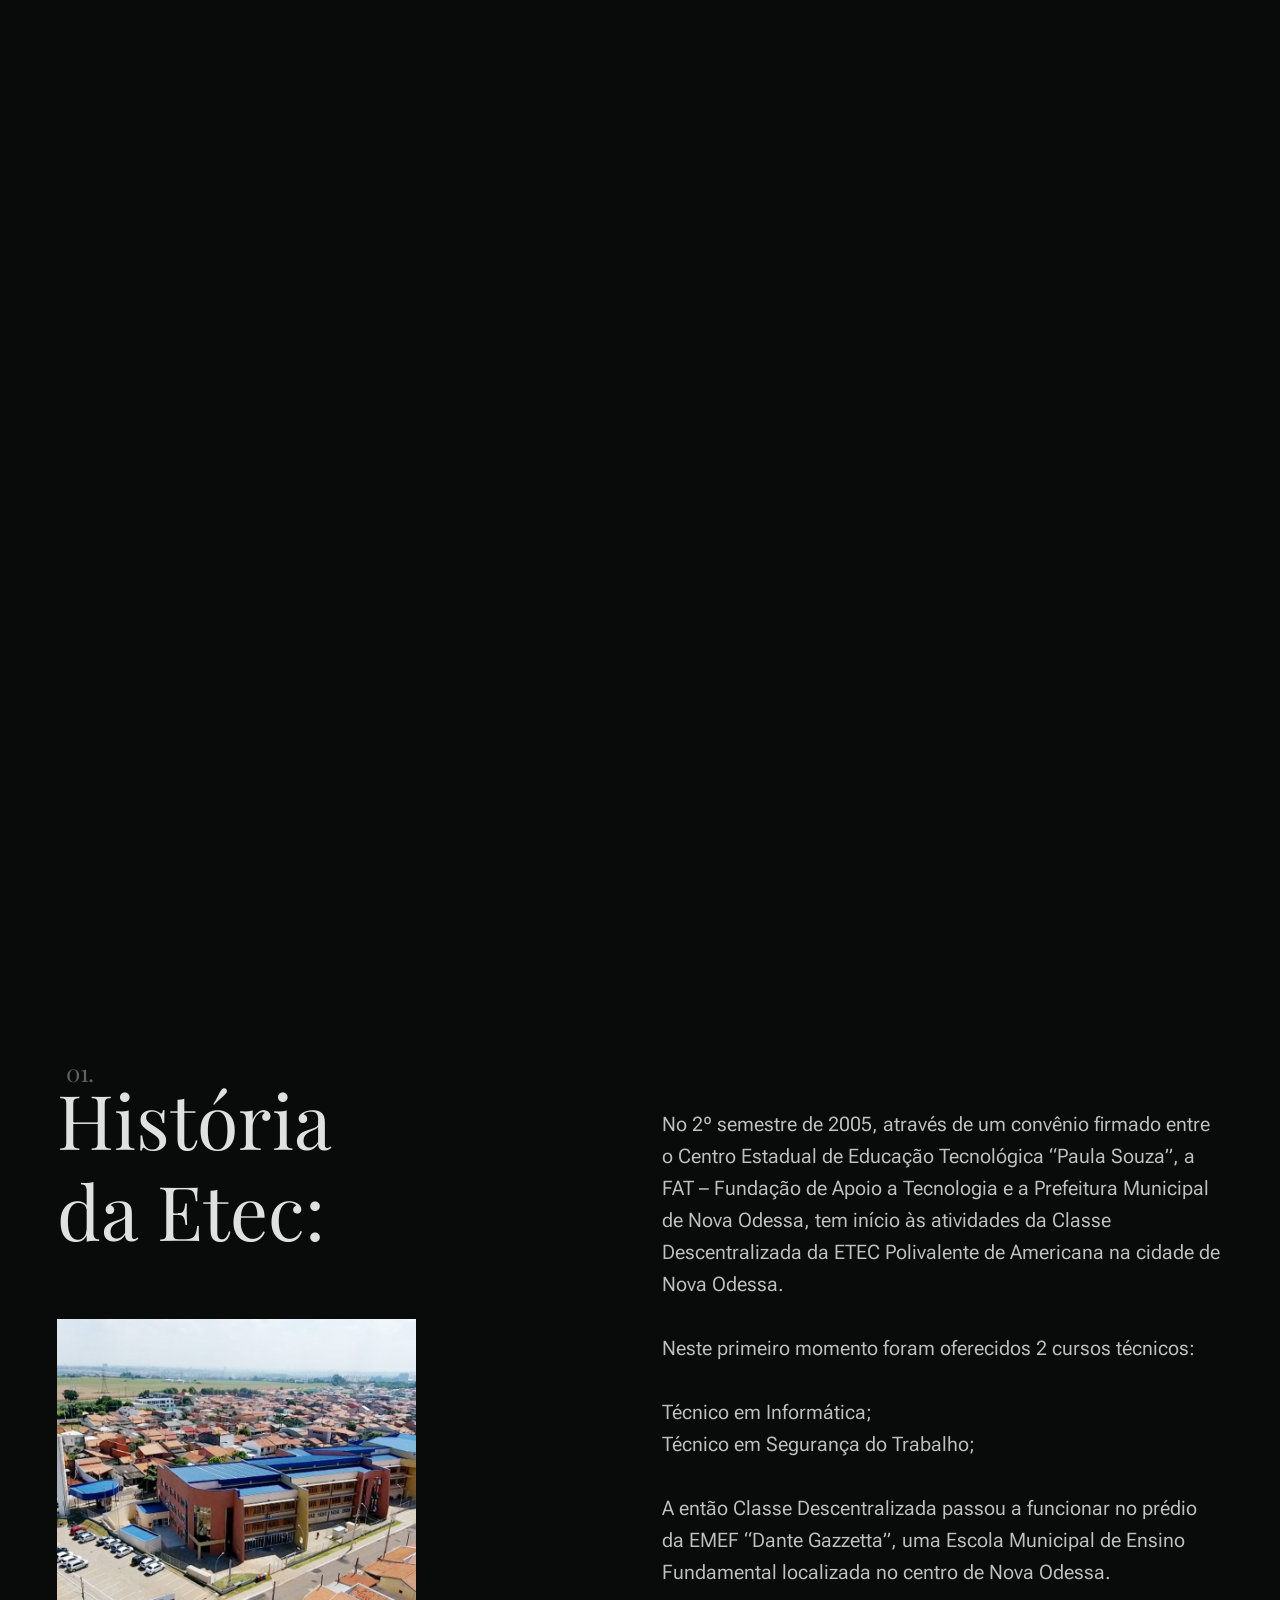
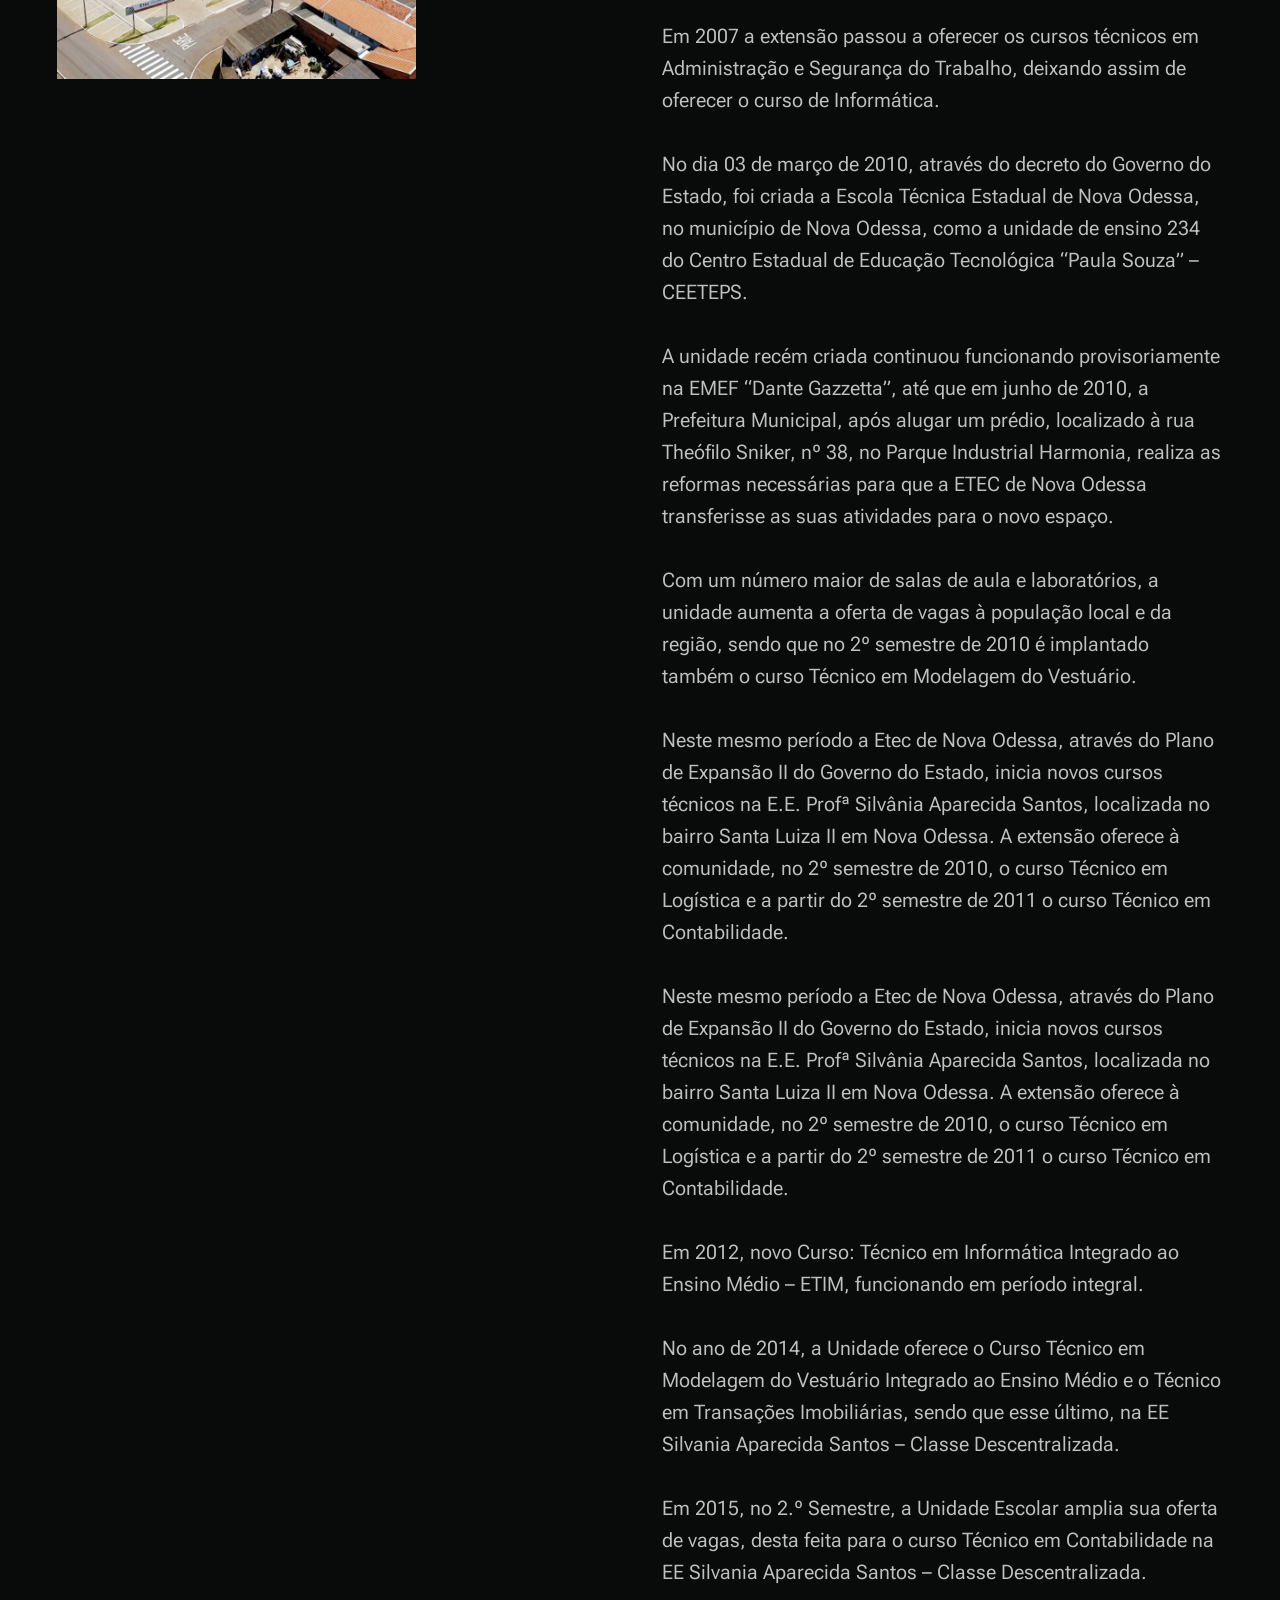
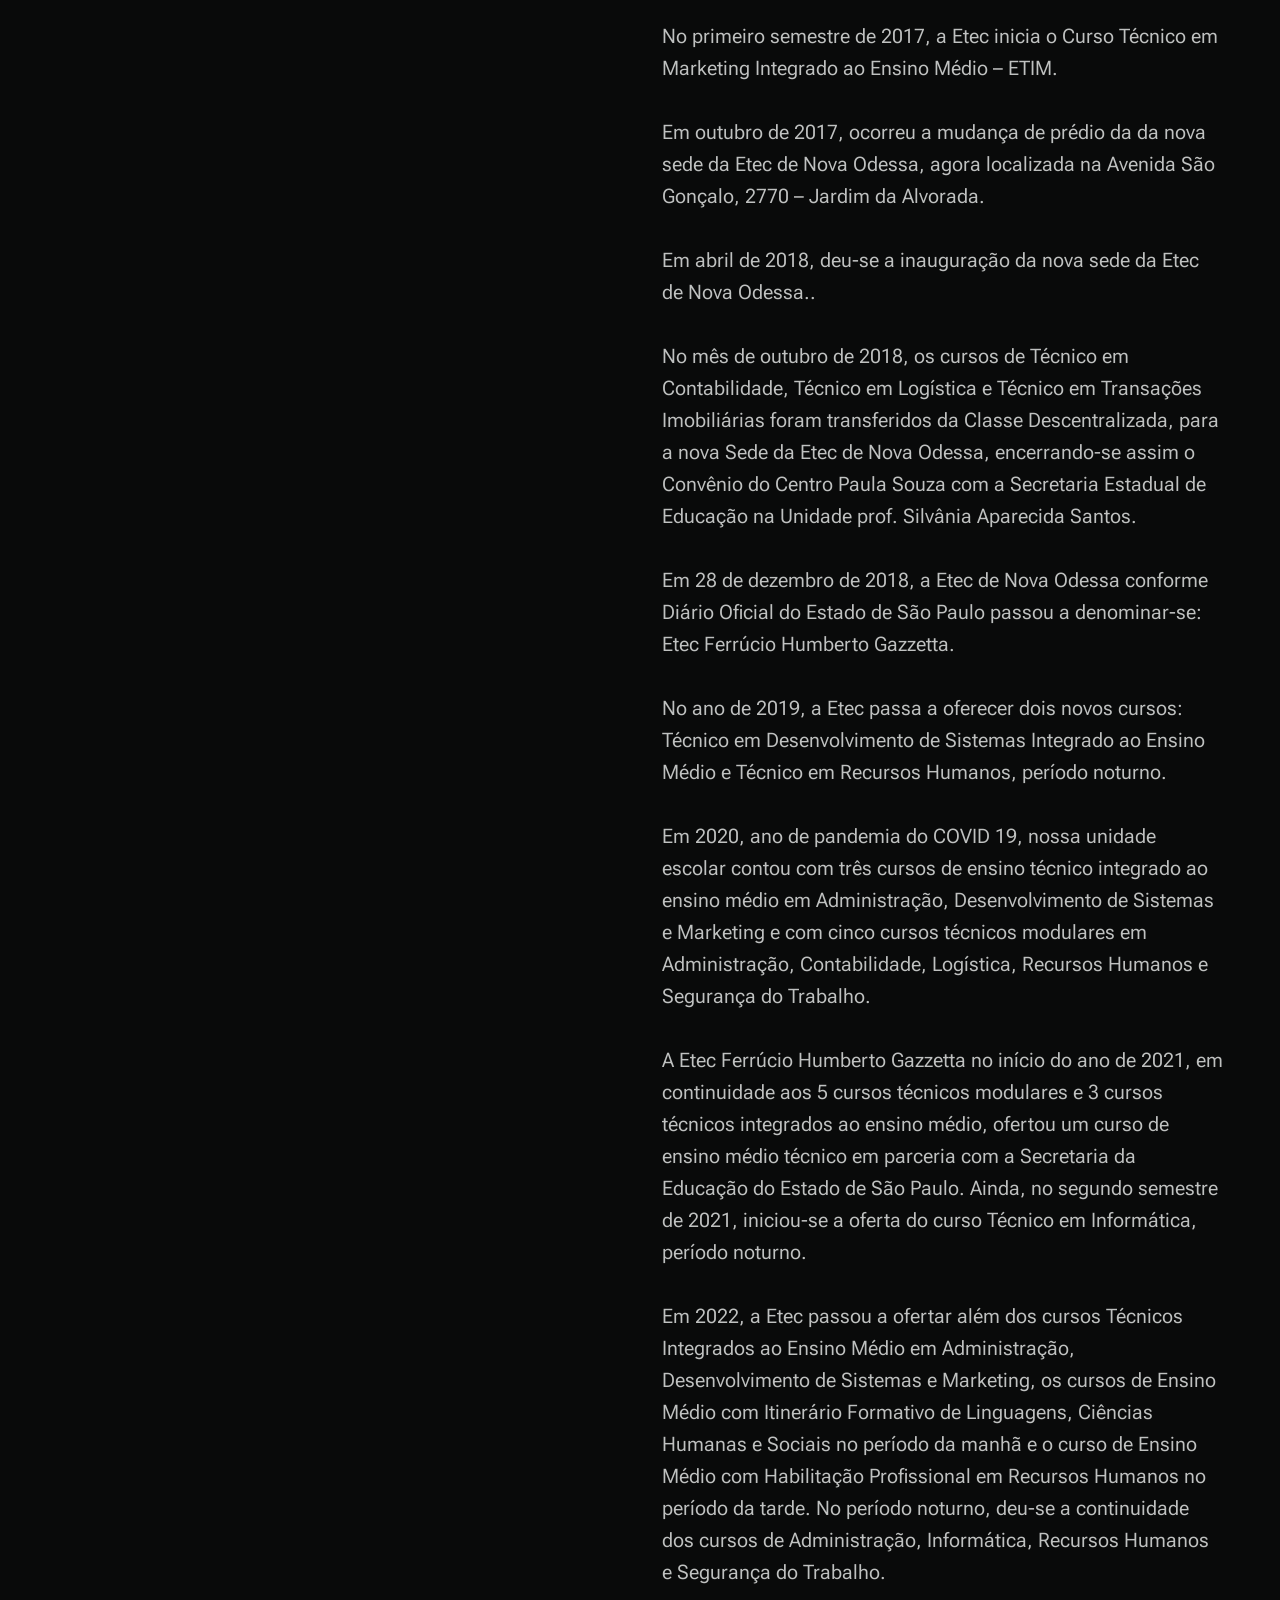
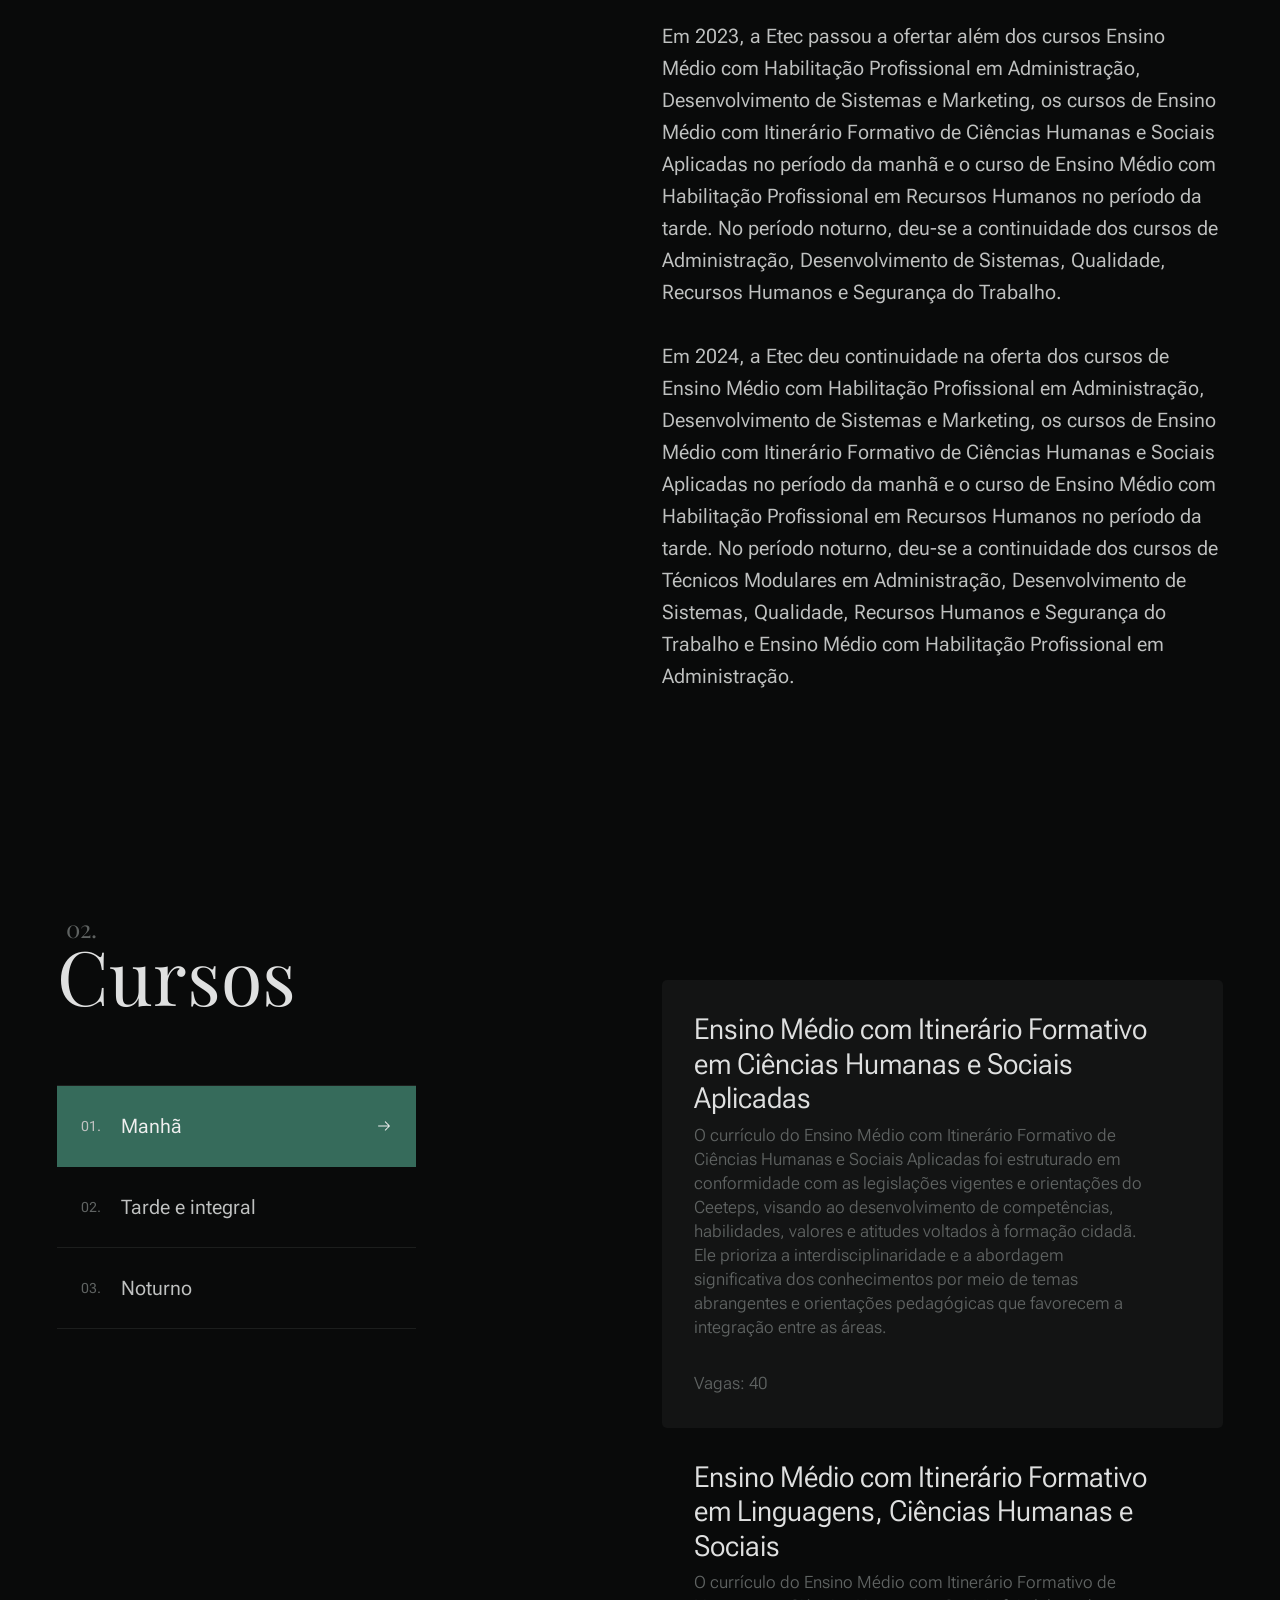
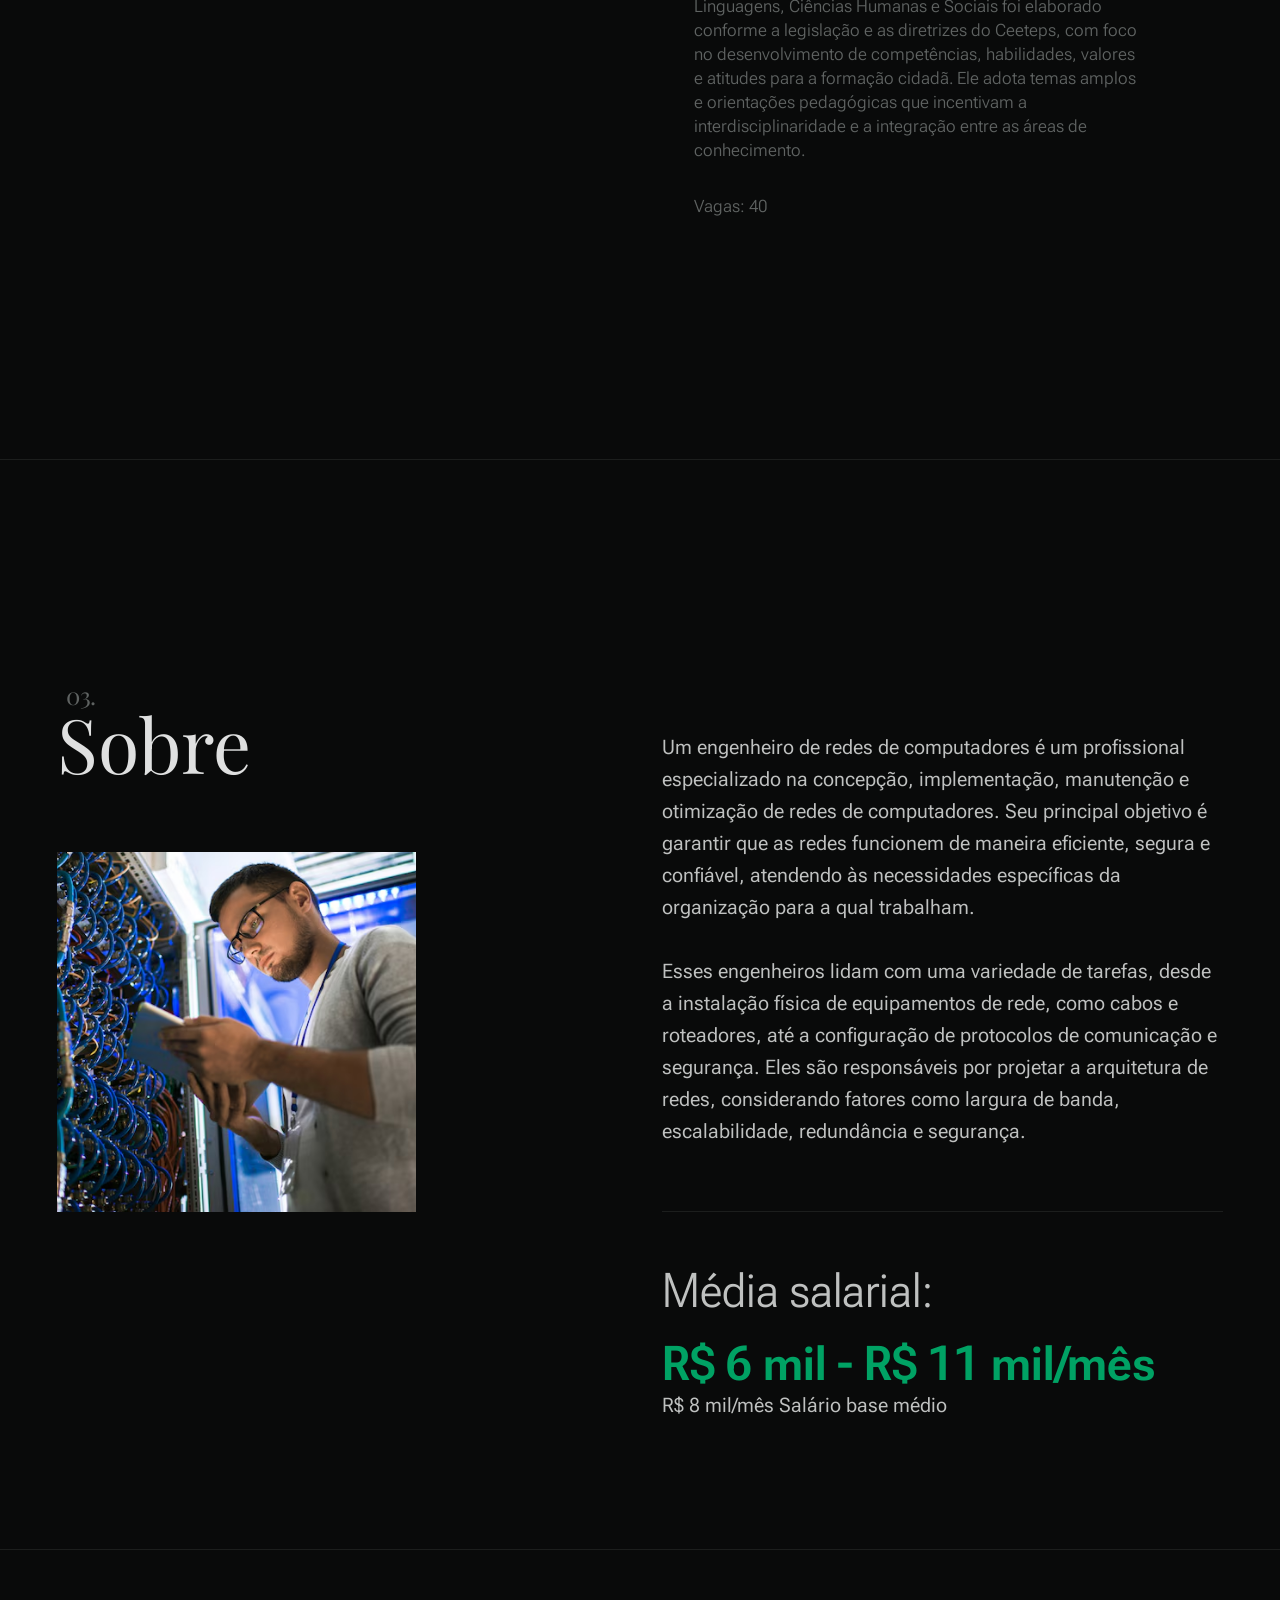
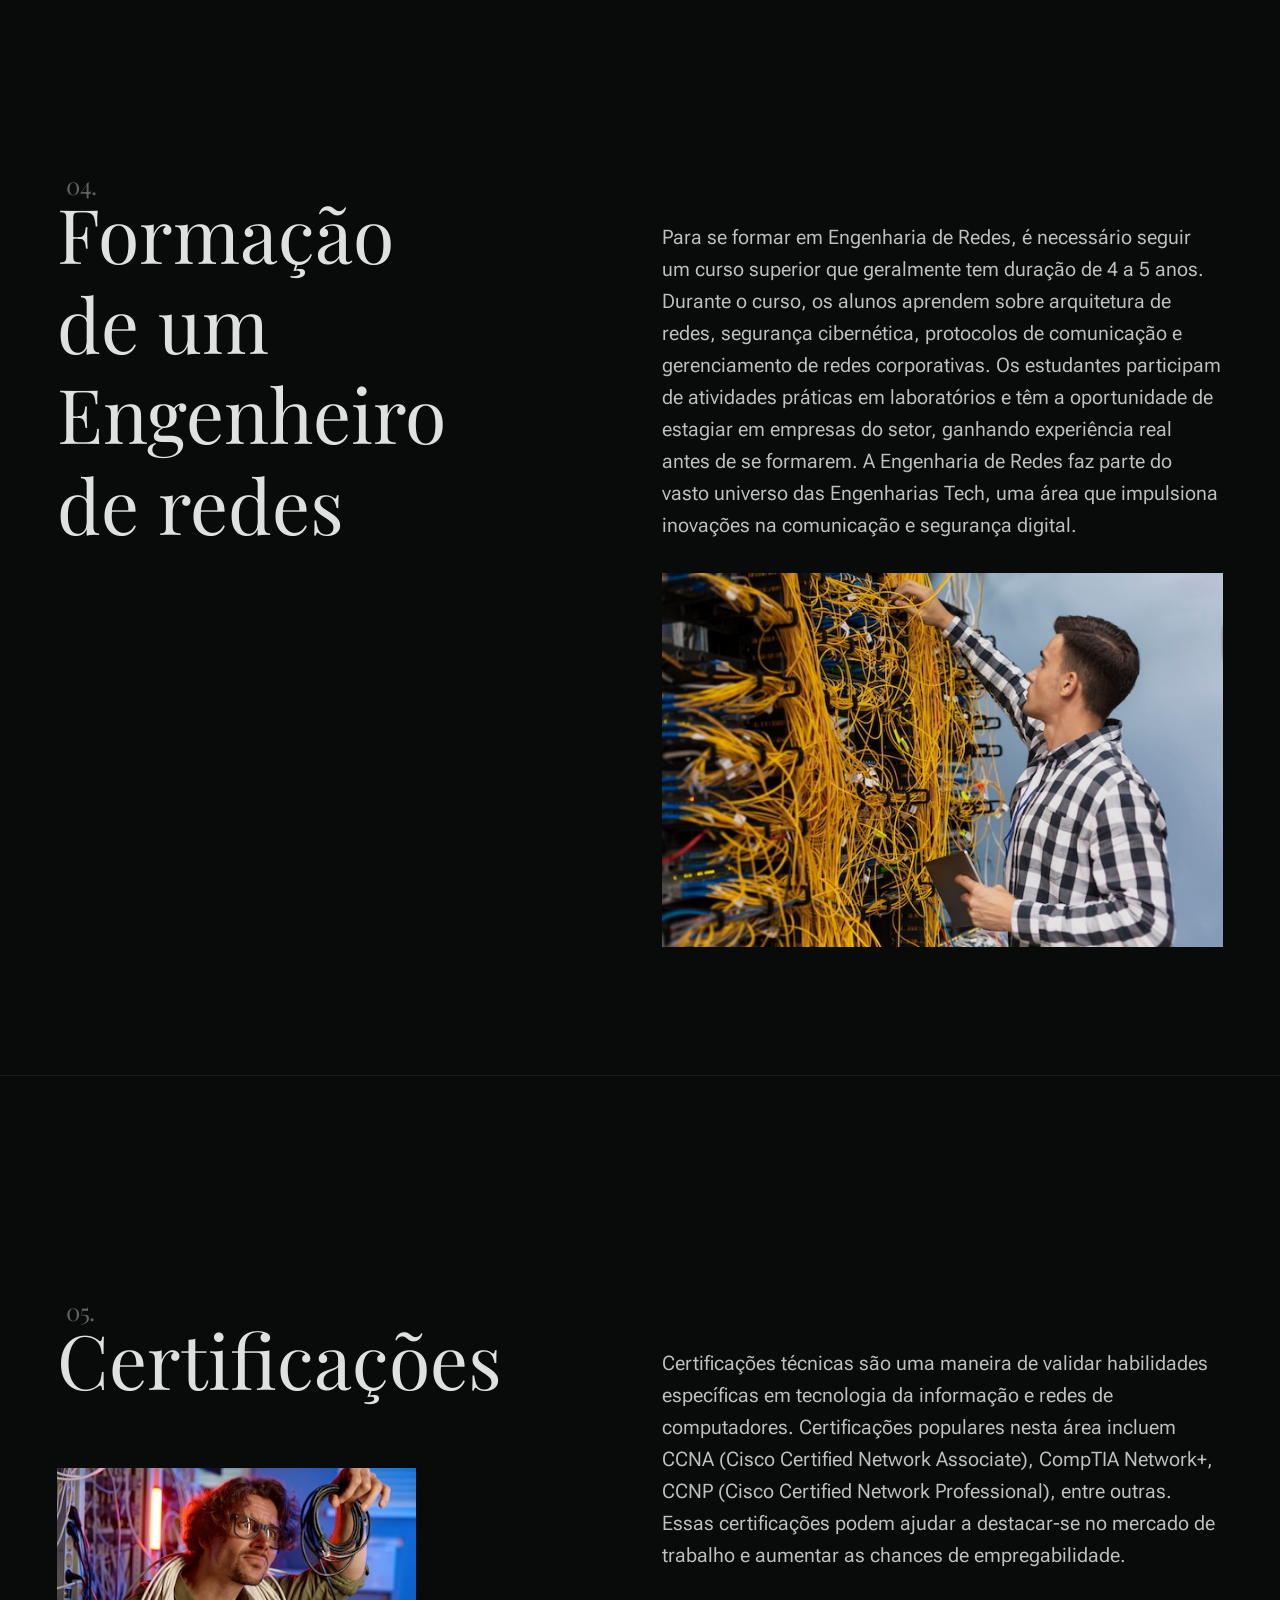
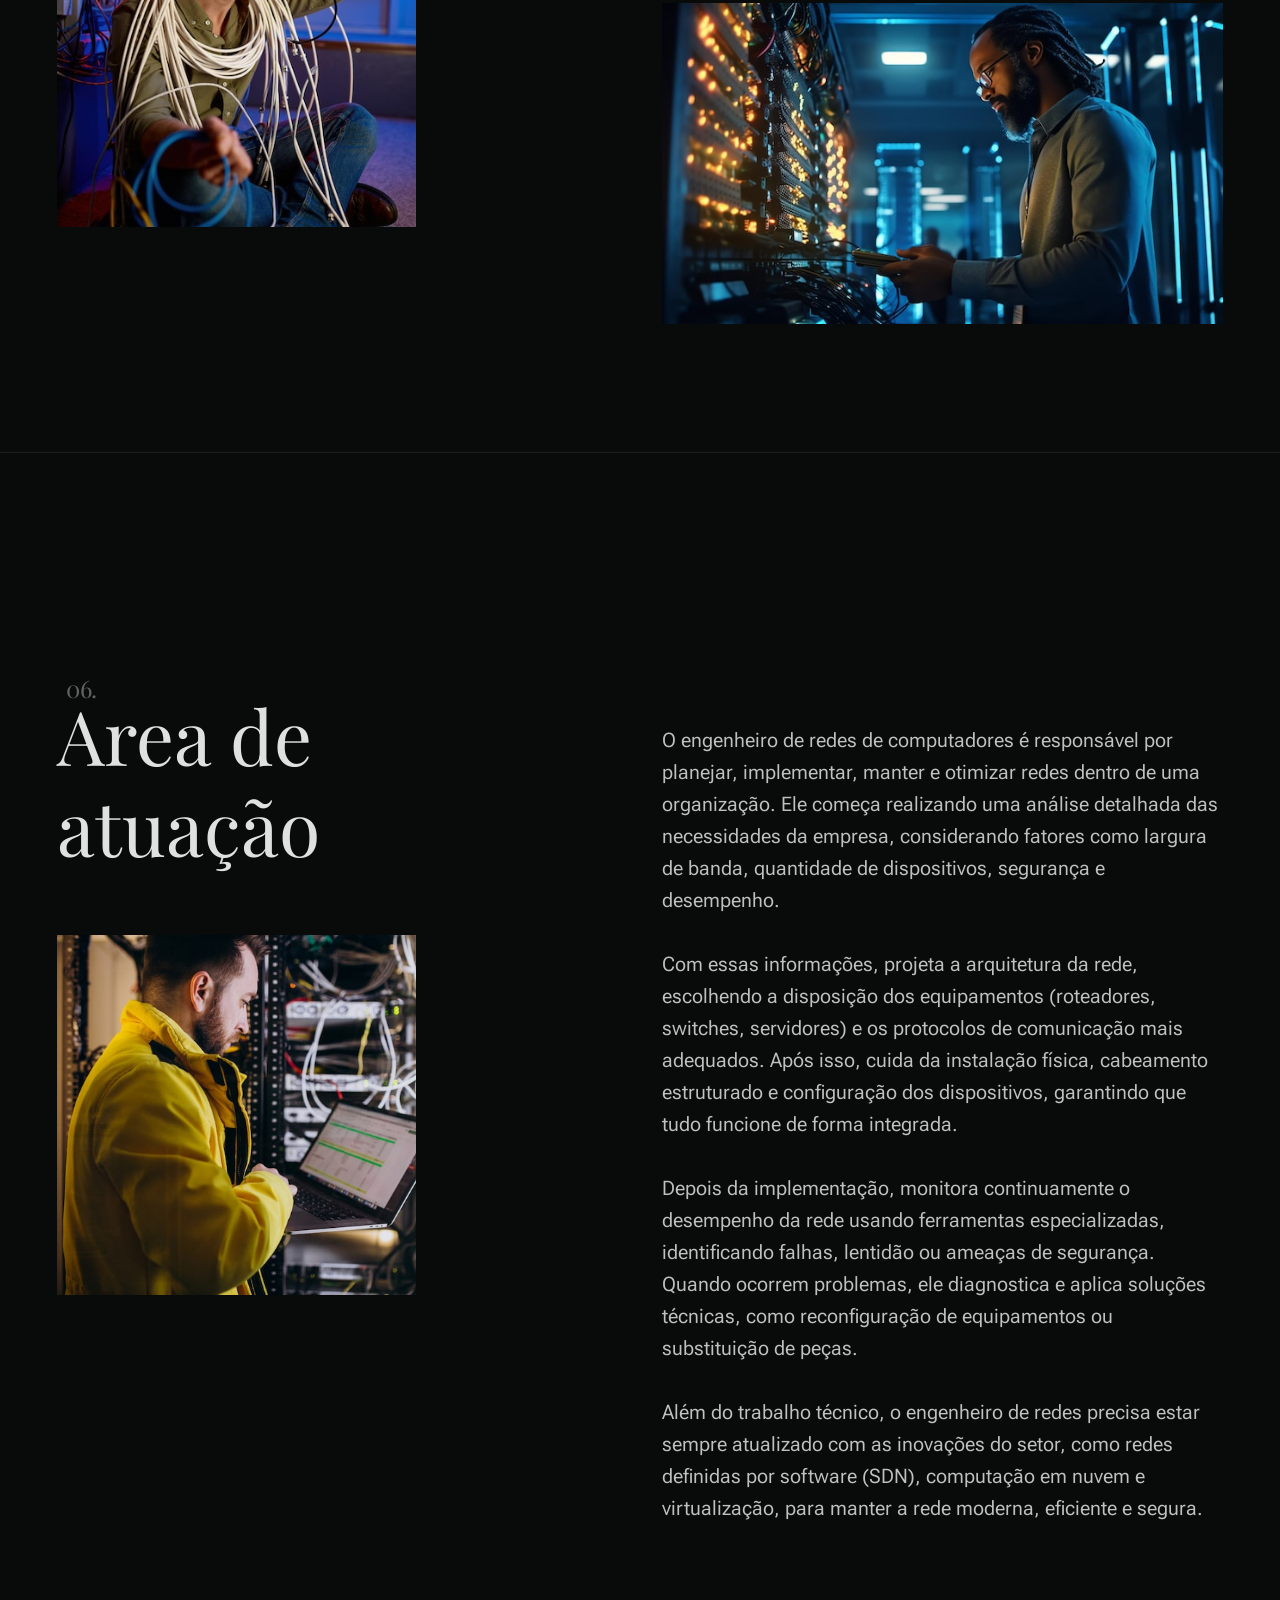
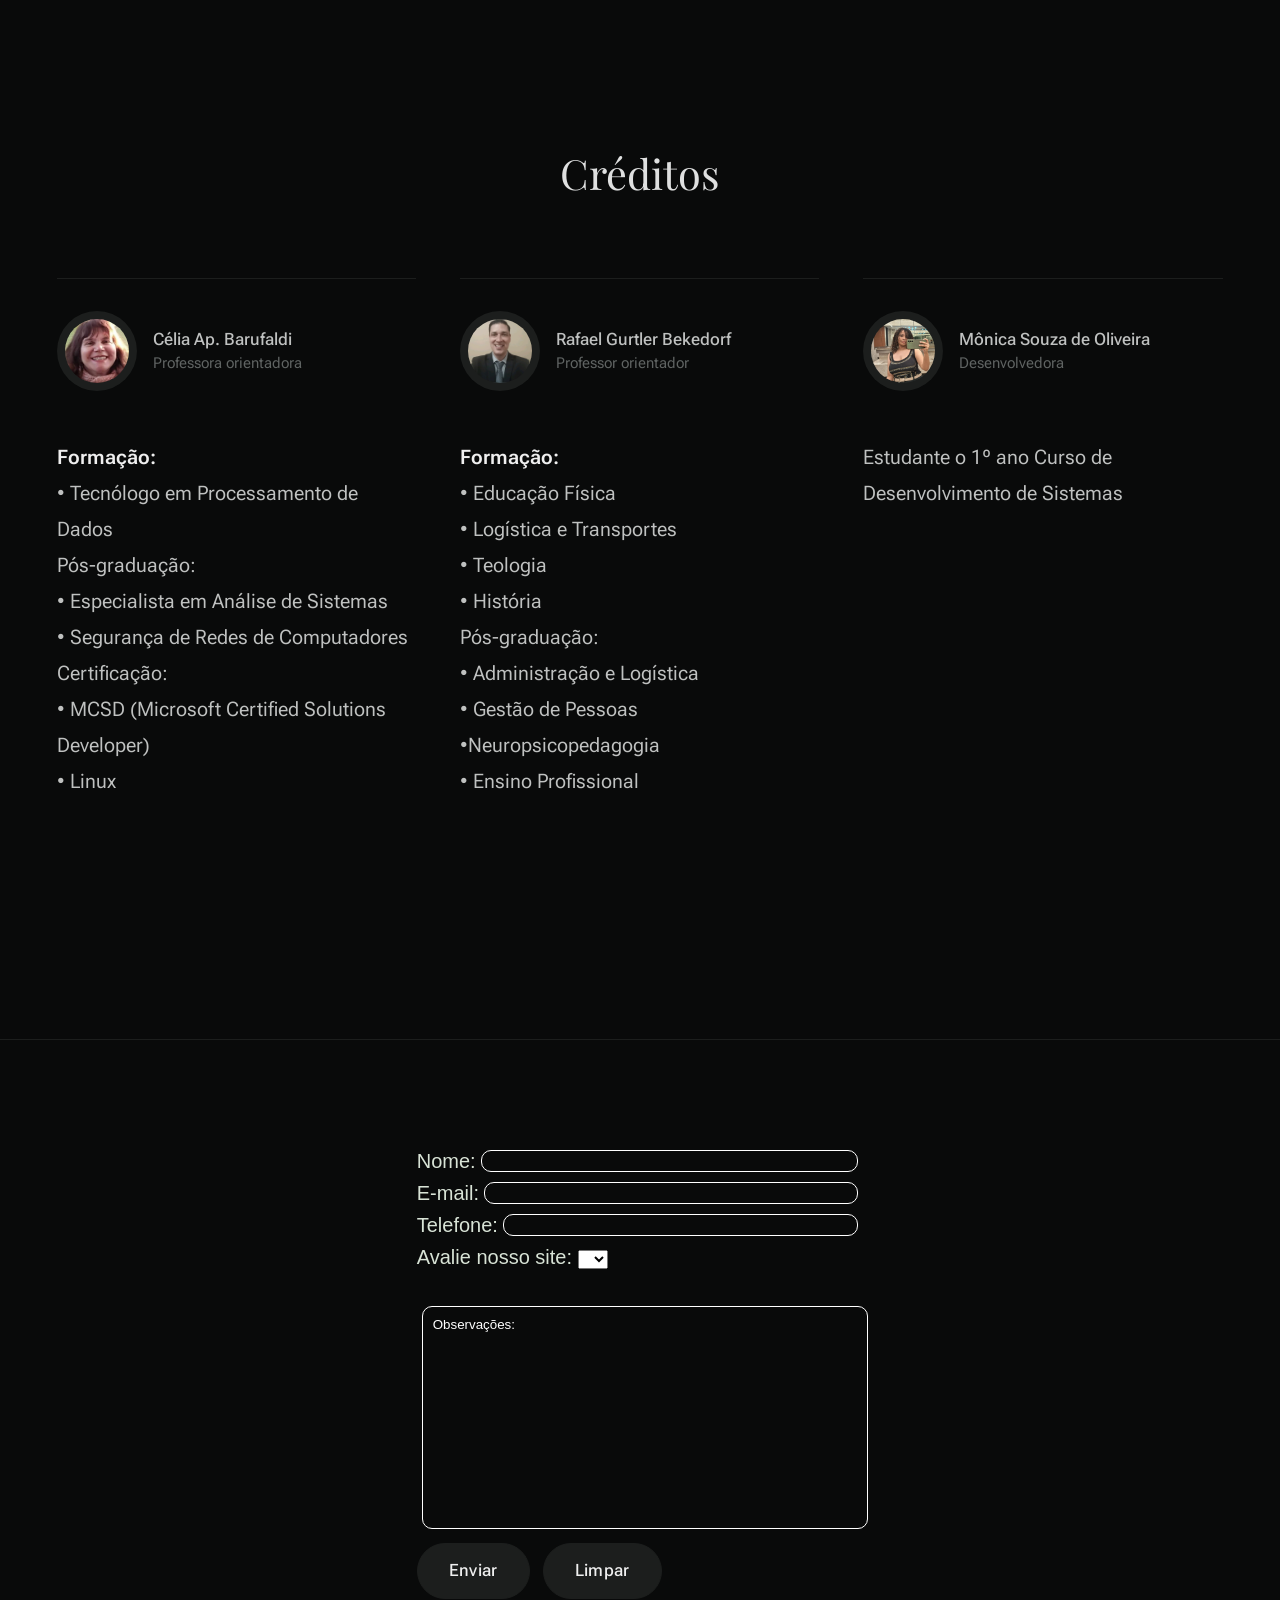
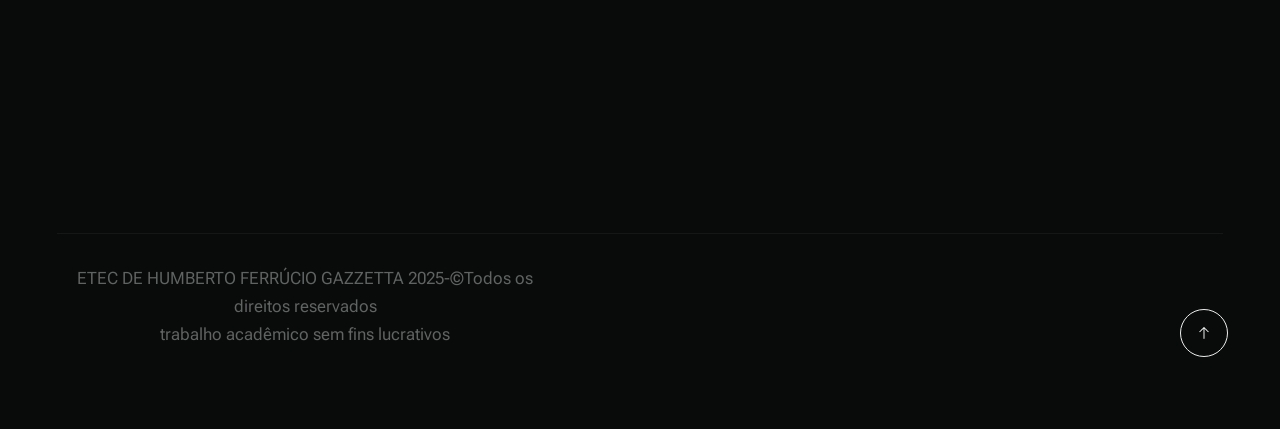
<file: index.html>
<!DOCTYPE html>
<html lang="pt-br">
<head>

    <!--- basic page needs
    ================================================== -->
    <title>Engenheiro de redes</title>
    <meta charset="utf-8">
    <meta name="viewport" content="width=device-width, initial-scale=1">
    
    <script>
        document.documentElement.classList.remove('no-js');
        document.documentElement.classList.add('js');
    </script>
     <script language="javascript" type="text/javascript">
        function validar(){
            var nome = cont.nome.value;
            var email = cont.email.value;
            var tele = cont.tele.value;
            var aval = cont.avali.value;

           if(nome == ""){
                alert("Por favor, preencha o campo Nome!!");
                cont.nome.focus();
                return false;
           } 
           if(email == ""){
            alert("Por favor, preencha o campo E-mail!!");
            cont.email.focus();
            return false;
           }

            if(tele == ""){
            alert("Por favor, preencha o campo Telefone!!");
            cont.tele.focus();
            return false;

            }

           
           if(aval == ""){
            alert("Por favor, preencha o campo Avaliação!!");
            cont.avali.focus();
            return false;

           }

           return true;
        }
        function processarform() {
            if(validar ()){
            alert("Dados enviados com sucesso");
            cont.reset();    
            }
            return false;
        }
        
    </script>

    <!-- CSS
    ================================================== -->
    <link rel="stylesheet" href="css/vendor.css">
    <link rel="stylesheet" href="css/styles.css">

    <!-- favicons
    ================================================== -->
    <link rel="apple-touch-icon" sizes="180x180" href="images/icon.png">
    <link rel="icon" type="image/png" sizes="32x32" href="images/icon.png">
    <link rel="icon" type="image/png" sizes="16x16" href="images/icon.png">
    <link rel="manifest" href="site.webmanifest">

</head>


<body id="top">
    
    <!-- preloader
    ================================================== -->
    <div id="preloader">
        <div id="loader" class="dots-fade">
            <div></div>
            <div></div>
            <div></div>
        </div>
    </div>

    <!-- page wrap
    ================================================== -->
    <div id="page" class="s-pagewrap ss-home">


        <!-- # site header 
        ================================================== -->
        <header class="s-header">

            <div class="container s-header__content">
                
                <div class="s-header__block">
                    <div class="header-logo">
                        <a class="logo" href="index.html">
                            <img src="images/eteclogo2.png" alt="Homepage">
                        </a>
                    </div>
                    <a class="header-menu-toggle" href="#0"><span>Menu</span></a>
                </div> <!-- end s-header__block -->
            
                <nav class="header-nav">    
                    <ul class="header-nav__links">
                        <li class="current"><a class="smoothscroll" href="#intro">Home</a></li>
                        <li><a class="smoothscroll" href="#about">A Etec</a></li>
                        <li><a class="smoothscroll" href="#sobre">Sobre</a></li>
                        <li><a class="smoothscroll" href="#formacao">Formação</a></li>
                        <li><a class="smoothscroll" href="#certificacao">Certificação</a></li>
                        <li><a class="smoothscroll" href="#atuacao">Atuação</a></li>
                        <li><a class="smoothscroll" href="#creditos">Créditos</a></li>
                           <li><a class="smoothscroll" href="#conti1">Contato</a></li>
                    </ul> <!-- end header-nav__links -->  
                    
                    <div class="header-contact">
                        <a href="https://etecdenovaodessa.cps.sp.gov.br/" class="header-contact__num btn">
                            <svg id="Layer_1" data-name="Layer 1" xmlns="http://www.w3.org/2000/svg" viewBox="0 0 24 24" stroke-width="1.5" width="24" height="24" color="#000000"><defs><style>.cls-6376396cc3a86d32eae6f0dc-1{fill:none;stroke:currentColor;stroke-miterlimit:10;}</style></defs><path class="cls-6376396cc3a86d32eae6f0dc-1" d="M19.64,21.25c-2.54,2.55-8.38.83-13-3.84S.2,6.9,2.75,4.36L5.53,1.57,10.9,6.94l-2,2A2.18,2.18,0,0,0,8.9,12L12,15.1a2.18,2.18,0,0,0,3.07,0l2-2,5.37,5.37Z"></path></svg>
                            Site oficial da Etec
                        </a>
                    </div> <!-- end header-contact -->
                </nav> <!-- end header-nav -->         
            
            </div> <!-- end s-header__content -->

        </header> <!-- end s-header -->


        <!-- # intro
        ================================================== -->
        <section id="intro" class="container s-intro target-section">

            <div class="grid-block s-intro__content">

                <div class="intro-header">
                    <div class="intro-header__overline"></div>
                    <h1 class="intro-header__big-type">
                        Engenheiro de<br>
                        Redes
                    </h1>
                </div> <!-- end intro-header -->
                    
              <!--  <figure class="intro-pic-primary">
                    <img src="images/en2.jpg" 
                         srcset="images/en2.jpg 1x, 
                         images/en2.jpg 2x" alt="">  
                </figure>  end intro-pic-primary -->    
                    
                <div class="intro-block-content">

                    <figure class="intro-block-content__pic">
                        <!-- <img src="images/en1.jpg" 
                             srcset="images/en1.jpg 1x, 
                             images/en1.jpg 2x" alt="">  -->
                    </figure> <!-- end intro-pic-secondary -->   

                    <div class="intro-block-content__text-wrap">
                        <p class="intro-block-content__text">
                            Um engenheiro de redes é responsável por projetar, implementar e manter redes de computadores, garantindo que funcionem
                            de forma eficiente e segura.
                        </p>
                        
                        <!--<ul class="intro-block-content__social">
                            <li><a href="#0">FB</a></li>
                            <li><a href="#0">IG</a></li>
                            <li><a href="#0">PI</a></li>
                            <li><a href="#0">X</a></li>
                        </ul>-->
                    </div> <!-- end intro-block-content__social -->   

                </div> <!-- end intro-block-content -->

                <div class="intro-scroll">
                    <a class="smoothscroll" href="#about">                            
                        <span class="intro-scroll__circle-text"></span>
                        <span class="intro-scroll__text u-screen-reader-text">Scroll Down</span>
                        <div class="intro-scroll__icon">
                            <svg clip-rule="evenodd" fill-rule="evenodd" stroke-linejoin="round" stroke-miterlimit="2" viewBox="0 0 24 24" xmlns="http://www.w3.org/2000/svg"><path d="m5.214 14.522s4.505 4.502 6.259 6.255c.146.147.338.22.53.22s.384-.073.53-.22c1.754-1.752 6.249-6.244 6.249-6.244.144-.144.216-.334.217-.523 0-.193-.074-.386-.221-.534-.293-.293-.766-.294-1.057-.004l-4.968 4.968v-14.692c0-.414-.336-.75-.75-.75s-.75.336-.75.75v14.692l-4.979-4.978c-.289-.289-.761-.287-1.054.006-.148.148-.222.341-.221.534 0 .189.071.377.215.52z" fill-rule="nonzero"/></svg>
                        </div>
                    </a>
                </div> <!-- end intro-scroll -->

            </div> <!-- grid-block -->            

        </section> <!-- end s-intro -->


        <!-- # about
        ================================================== -->
        <section id="about" class="container s-about target-section">

            <div class="row s-about__content">

                <div class="column xl-4 lg-5 md-12 s-about__content-start">

                    <div class="section-header" data-num="01">
                        <h2 class="text-display-title">História da Etec:</h2>
                    </div>  

                    <figure class="about-pic-primary">
                        <img src="images/etecf.jpeg" 
                             srcset="images/etecf.jpeg, 
                             images/about-pic-primary@2x.jpg 2x" alt=""> 
                    </figure>

                </div> <!-- end s-about__content-start -->

                <div class="column xl-6 lg-6 md-12 s-about__content-end">                   
                    <p>
                        No 2º semestre de 2005, através de um convênio firmado entre o Centro Estadual de Educação Tecnológica “Paula Souza”, a
                        FAT – Fundação de Apoio a Tecnologia e a Prefeitura Municipal de Nova Odessa, tem início às atividades da Classe
                        Descentralizada da ETEC Polivalente de Americana na cidade de Nova Odessa.
                    </p>

                    <p>
                        Neste primeiro momento foram oferecidos 2 cursos técnicos:<br><br>

                        Técnico em Informática;<br>
                        Técnico em Segurança do Trabalho;
                    </p>

                    <p>
                        A então Classe Descentralizada passou a funcionar no prédio da EMEF “Dante Gazzetta”, uma Escola Municipal de Ensino
                        Fundamental localizada no centro de Nova Odessa.
                    </p>

                    <p>
                        Em 2007 a extensão passou a oferecer os cursos técnicos em Administração e Segurança do Trabalho, deixando assim de
                        oferecer o curso de Informática.
                    </p>

                    <p>No dia 03 de março de 2010, através do decreto do Governo do Estado, foi criada a Escola Técnica Estadual de Nova
                    Odessa, no município de Nova Odessa, como a unidade de ensino 234 do Centro Estadual de Educação Tecnológica “Paula
                    Souza” – CEETEPS.</p>

                    <p>
                   
                        A unidade recém criada continuou funcionando provisoriamente na EMEF “Dante Gazzetta”, até que em junho de 2010, a
                        Prefeitura Municipal, após alugar um prédio, localizado à rua Theófilo Sniker, nº 38, no Parque Industrial Harmonia,
                        realiza as reformas necessárias para que a ETEC de Nova Odessa transferisse as suas atividades para o novo espaço.
                    </p>

                    <p>
                   
                        Com um número maior de salas de aula e laboratórios, a unidade aumenta a oferta de vagas à população local e da região,
                        sendo que no 2º semestre de 2010 é implantado também o curso Técnico em Modelagem do Vestuário.
                    </p>

                    <p>
                        Neste mesmo período a Etec de Nova Odessa, através do Plano de Expansão II do Governo do Estado, inicia novos cursos
                        técnicos na E.E. Profª Silvânia Aparecida Santos, localizada no bairro Santa Luiza II em Nova Odessa. A extensão oferece
                        à comunidade, no 2º semestre de 2010, o curso Técnico em Logística e a partir do 2º semestre de 2011 o curso Técnico em
                        Contabilidade.
                    </p>

                    <p>
                        Neste mesmo período a Etec de Nova Odessa, através do Plano de Expansão II do Governo do Estado, inicia novos cursos
                        técnicos na E.E. Profª Silvânia Aparecida Santos, localizada no bairro Santa Luiza II em Nova Odessa. A extensão oferece
                        à comunidade, no 2º semestre de 2010, o curso Técnico em Logística e a partir do 2º semestre de 2011 o curso Técnico em
                        Contabilidade.
                    </p>

                    <p>
                        Em 2012, novo Curso: Técnico em Informática Integrado ao Ensino Médio – ETIM, funcionando em período integral.
                    </p>

                    <p>
                        No ano de 2014, a Unidade oferece o Curso Técnico em Modelagem do Vestuário Integrado ao Ensino Médio e o Técnico em
                        Transações Imobiliárias, sendo que esse último, na EE Silvania Aparecida Santos – Classe Descentralizada.
                    </p>

                    <p>
                        Em 2015, no 2.º Semestre, a Unidade Escolar amplia sua oferta de vagas, desta feita para o curso Técnico em
                        Contabilidade na EE Silvania Aparecida Santos – Classe Descentralizada.
                    </p>

                    <p>
                        No primeiro semestre de 2017, a Etec inicia o Curso Técnico em Marketing Integrado ao Ensino Médio – ETIM.
                    </p>

                    <p>
                        Em outubro de 2017, ocorreu a mudança de prédio da da nova sede da Etec de Nova Odessa, agora localizada na Avenida São
                        Gonçalo, 2770 – Jardim da Alvorada.
                    </p>

                    <p>
                        Em abril de 2018, deu-se a inauguração da nova sede da Etec de Nova Odessa..
                    </p>

                    
                    <p>
                        No mês de outubro de 2018, os cursos de Técnico em Contabilidade, Técnico em Logística e Técnico em Transações
                        Imobiliárias foram transferidos da Classe Descentralizada, para a nova Sede da Etec de Nova Odessa, encerrando-se assim
                        o Convênio do Centro Paula Souza com a Secretaria Estadual de Educação na Unidade prof. Silvânia Aparecida Santos.
                    </p>

                    <p>
                        Em 28 de dezembro de 2018, a Etec de Nova Odessa conforme Diário Oficial do Estado de São Paulo passou a denominar-se:
                        Etec Ferrúcio Humberto Gazzetta.
                    </p>

                    <p>
                        No ano de 2019, a Etec passa a oferecer dois novos cursos: Técnico em Desenvolvimento de Sistemas Integrado ao Ensino
                        Médio e Técnico em Recursos Humanos, período noturno.
                    </p>

                    <p>
                        Em 2020, ano de pandemia do COVID 19, nossa unidade escolar contou com três cursos de ensino técnico integrado ao ensino
                        médio em Administração, Desenvolvimento de Sistemas e Marketing e com cinco cursos técnicos modulares em Administração,
                        Contabilidade, Logística, Recursos Humanos e Segurança do Trabalho.
                    </p>

                    <p>
                        A Etec Ferrúcio Humberto Gazzetta no início do ano de 2021, em continuidade aos 5 cursos técnicos modulares e 3 cursos
                        técnicos integrados ao ensino médio, ofertou um curso de ensino médio técnico em parceria com a Secretaria da Educação
                        do Estado de São Paulo. Ainda, no segundo semestre de 2021, iniciou-se a oferta do curso Técnico em Informática, período
                        noturno.
                    </p>

                    <p>
                        Em 2022, a Etec passou a ofertar além dos cursos Técnicos Integrados ao Ensino Médio em Administração, Desenvolvimento
                        de Sistemas e Marketing, os cursos de Ensino Médio com Itinerário Formativo de Linguagens, Ciências Humanas e Sociais no
                        período da manhã e o curso de Ensino Médio com Habilitação Profissional em Recursos Humanos no período da tarde. No
                        período noturno, deu-se a continuidade dos cursos de Administração, Informática, Recursos Humanos e Segurança do
                        Trabalho.
                    </p>

                    <p>
                        
                        Em 2023, a Etec passou a ofertar além dos cursos Ensino Médio com Habilitação Profissional em Administração,
                        Desenvolvimento de Sistemas e Marketing, os cursos de Ensino Médio com Itinerário Formativo de Ciências Humanas e
                        Sociais Aplicadas no período da manhã e o curso de Ensino Médio com Habilitação Profissional em Recursos Humanos no
                        período da tarde. No período noturno, deu-se a continuidade dos cursos de Administração, Desenvolvimento de Sistemas,
                        Qualidade, Recursos Humanos e Segurança do Trabalho.
                    </p>

                    <p>
                        
                        Em 2024, a Etec deu continuidade na oferta dos cursos de Ensino Médio com Habilitação Profissional em Administração,
                        Desenvolvimento de Sistemas e Marketing, os cursos de Ensino Médio com Itinerário Formativo de Ciências Humanas e
                        Sociais Aplicadas no período da manhã e o curso de Ensino Médio com Habilitação Profissional em Recursos Humanos no
                        período da tarde. No período noturno, deu-se a continuidade dos cursos de Técnicos Modulares em Administração,
                        Desenvolvimento de Sistemas, Qualidade, Recursos Humanos e Segurança do Trabalho e Ensino Médio com Habilitação
                        Profissional em Administração.
                    </p>
                </div> <!--end column -->
                
            </div> <!-- end s-about__content-end -->
            
        </section> <!-- end s-about -->   


        <!-- # menu
        ================================================== -->
        <section id="menu" class="container s-menu target-section">

            <div class="row s-menu__content">
                
                <div class="column xl-4 lg-5 md-12 s-menu__content-start">

                    <div class="section-header" data-num="02">
                        <h2 class="text-display-title">Cursos</h2>
                    </div>  

                    <nav class="tab-nav">
                        <ul class="tab-nav__list"> 
                            <li>
                                <a href="tab-signature-blends">
                                    <span>Manhã</span>
                                    <svg clip-rule="evenodd" fill-rule="evenodd" stroke-linejoin="round" stroke-miterlimit="2" viewBox="0 0 24 24" xmlns="http://www.w3.org/2000/svg"><path d="m14.523 18.787s4.501-4.505 6.255-6.26c.146-.146.219-.338.219-.53s-.073-.383-.219-.53c-1.753-1.754-6.255-6.258-6.255-6.258-.144-.145-.334-.217-.524-.217-.193 0-.385.074-.532.221-.293.292-.295.766-.004 1.056l4.978 4.978h-14.692c-.414 0-.75.336-.75.75s.336.75.75.75h14.692l-4.979 4.979c-.289.289-.286.762.006 1.054.148.148.341.222.533.222.19 0 .378-.072.522-.215z" fill-rule="nonzero"/></svg>
                                </a>
                            </li>
                            <li>
                                <a href="#tab-pastries">
                                    <span>Tarde e integral</span>
                                    <svg clip-rule="evenodd" fill-rule="evenodd" stroke-linejoin="round" stroke-miterlimit="2" viewBox="0 0 24 24" xmlns="http://www.w3.org/2000/svg"><path d="m14.523 18.787s4.501-4.505 6.255-6.26c.146-.146.219-.338.219-.53s-.073-.383-.219-.53c-1.753-1.754-6.255-6.258-6.255-6.258-.144-.145-.334-.217-.524-.217-.193 0-.385.074-.532.221-.293.292-.295.766-.004 1.056l4.978 4.978h-14.692c-.414 0-.75.336-.75.75s.336.75.75.75h14.692l-4.979 4.979c-.289.289-.286.762.006 1.054.148.148.341.222.533.222.19 0 .378-.072.522-.215z" fill-rule="nonzero"/></svg>
                                </a>
                            </li>
                            <li>
                                <a href="#tab-gourmet-treats">
                                    <span>Noturno</span>
                                    <svg clip-rule="evenodd" fill-rule="evenodd" stroke-linejoin="round" stroke-miterlimit="2" viewBox="0 0 24 24" xmlns="http://www.w3.org/2000/svg"><path d="m14.523 18.787s4.501-4.505 6.255-6.26c.146-.146.219-.338.219-.53s-.073-.383-.219-.53c-1.753-1.754-6.255-6.258-6.255-6.258-.144-.145-.334-.217-.524-.217-.193 0-.385.074-.532.221-.293.292-.295.766-.004 1.056l4.978 4.978h-14.692c-.414 0-.75.336-.75.75s.336.75.75.75h14.692l-4.979 4.979c-.289.289-.286.762.006 1.054.148.148.341.222.533.222.19 0 .378-.072.522-.215z" fill-rule="nonzero"/></svg>
                                </a>
                            </li>
                        </ul>
                    </nav> <!-- end tab-nav -->

                </div> <!-- end s-menu__content-start -->

                <div class="column xl-6 lg-6 md-12 s-menu__content-end">

                    <div class="tab-content menu-block">

                        <div id="tab-signature-blends" class="menu-block__group tab-content__item">

                           <!-- <h6 class="menu-block__cat-name">
                                Signature Blends
                            </h6>-->
                            <ul class="menu-list">
                                <li class="menu-list__item">
                                    <div class="menu-list__item-desc">                                            
                                        <h4>Ensino Médio com Itinerário Formativo em Ciências Humanas e Sociais Aplicadas</h4>
                                        <p>
                                            O currículo do Ensino Médio com Itinerário Formativo de Ciências Humanas e Sociais Aplicadas foi estruturado em
                                            conformidade com as legislações vigentes e orientações do Ceeteps, visando ao desenvolvimento de competências,
                                            habilidades, valores e atitudes voltados à formação cidadã. Ele prioriza a interdisciplinaridade e a abordagem
                                            significativa dos conhecimentos por meio de temas abrangentes e orientações pedagógicas que favorecem a integração entre
                                            as áreas.
                                            <br>
                                            <p>Vagas: 40</p>
                                        </p>
                                    </div>
                                    <!--<div class="menu-list__item-price">
                                        <span>$</span>3.50
                                    </div>-->
                                </li>
                                <li class="menu-list__item">
                                    <div class="menu-list__item-desc">                                            
                                        <h4>Ensino Médio com Itinerário Formativo em Linguagens, Ciências Humanas e Sociais</h4>
                                        <p>
                                            O currículo do Ensino Médio com Itinerário Formativo de Linguagens, Ciências Humanas e Sociais foi elaborado conforme a
                                            legislação e as diretrizes do Ceeteps, com foco no desenvolvimento de competências, habilidades, valores e atitudes para
                                            a formação cidadã. Ele adota temas amplos e orientações pedagógicas que incentivam a interdisciplinaridade e a
                                            integração entre as áreas de conhecimento.
                                            <br>
                                            <p>Vagas: 40</p>
                                        </p>
                                    </div>
                            </ul> <!-- end menu-list -->

                        </div> <!-- end tab-content__item -->


                        <div id="tab-pastries" class="menu-block__group tab-content__item">

                           <!-- <h6 class="menu-block__cat-name">
                                Freshly Baked Pastries
                            </h6>-->

                            <ul class="menu-list">
                                <li class="menu-list__item">
                                    <div class="menu-list__item-desc">                                            
                                        <h4>Desenvolvimento de Sistemas</h4>
                                        <p>
                                            O TÉCNICO EM DESENVOLVIMENTO DE SISTEMAS é o profissional que analisa e projeta
                                            sistemas. Constrói, documenta, realiza testes e mantém sistemas de informação. Utiliza ambientes de
                                            desenvolvimento e linguagens de programação específica. Modela, implementa e mantém bancos de
                                            dados.
                                            
                                            <br>
                                            <p>Vagas: 40</p>
                                        </p>
                                    </div>
                                </li>
                                <li class="menu-list__item">
                                    <div class="menu-list__item-desc">                                            
                                        <h4>Administração</h4>
                                        <p>
                                        O Técnico em ADMINISTRAÇÃO é o profissional que participa da gestão dos recursos
                                        mercadológicos, humanos, financeiros, materiais e produtivos. Executa as rotinas administrativas,
                                        controla materiais, acompanha níveis de eficiência e produtividade, presta atendimento a clientes e
                                        elabora fluxo de caixa. Trabalha em equipe, otimiza recursos, propõe inovações e adota postura ética
                                        na condução das relações e atividades.
                                            
                                            <br>
                                            <p>Vagas: 40</p>
                                        </p>
                                    </div>
                                </li>
                                <li class="menu-list__item">
                                    <div class="menu-list__item-desc">                                            
                                        <h4>Marketing</h4>
                                        <p>
                                            TÉCNICO EM MARKETING é o profissional que estuda o mercado alvo e o comportamento do
                                            consumidor e suas tendências; monitora os concorrentes, as ameaças e as oportunidades no
                                            segmento de atuação da organização. Desenvolve e alinha oferta de produtos e serviços da empresa
                                            às mudanças constantes, às necessidades e aos desejos do consumidor. 
                                            
                                            <br>
                                            <p>Vagas: 40</p>
                                        </p>
                                    </div>

                                </li>
                                <li class="menu-list__item">
                                    <div class="menu-list__item-desc">                                            
                                        <h4>Recursos Humanos</h4>
                                        <p>
                                       O TÉCNICO EM RECURSOS HUMANOS é o profissional que organiza a rotina diária da gestão de
                                        pessoas e auxilia no processo de recrutamento e seleção de pessoal. Elabora documentos
                                        administrativos, confere frequência, benefícios concedidos, afastamentos, férias e transferências de
                                        funcionários
                                            
                                            <br>
                                            <p>Vagas: 40</p>
                                        </p>
                                    </di>
                                </li>
                            </ul> <!-- end menu-list -->

                        </div> <!-- end tab-content__item -->


                        <div id="tab-gourmet-treats" class="menu-block__group tab-content__item">

                           <!-- <h6 class="menu-block__cat-name">
                                Gourmet Treats
                            </h6>-->

                            <ul class="menu-list">
                                <li class="menu-list__item">
                                    <div class="menu-list__item-desc">                                            
                                        <h4>Administração</h4>
                                        <p>
                                        O Técnico em ADMINISTRAÇÃO é o profissional que participa da gestão dos recursos mercadológicos, humanos, financeiros,
                                        materiais e produtivos. Executa as rotinas administrativas, controla materiais, acompanha níveis de eficiência e
                                        produtividade, presta atendimento a clientes e elabora fluxo de caixa. Trabalha em equipe, otimiza recursos, propõe
                                        inovações e adota postura ética na condução das relações e atividades.
                                            
                                            <br>
                                            <p>Vagas: 40</p>
                                        </p>
                                    </div>
                                </li>
                                <li class="menu-list__item">
                                    <div class="menu-list__item-desc">                                            
                                        <h4>Comércio Exterior</h4>
                                        <p>
                                        O TÉCNICO EM COMÉRCIO EXTERIOR é o prossional que atua na execução das rotinas de coletar e processar as informações referentes
                                    aos trâmites legais e logísticos de importação e exportação, assim como realiza o desembaraço de mercadorias, requisita vistoria
                                    aduaneira, formaliza desistência, elabora e encaminha o pagamento de taxas, impostos e apresenta documentos à Receita Federal e
                                    demais órgãos pertinentes.
                                            
                                            <br>
                                            <p>Vagas: 40</p>
                                        </p>
                                    </div>
                                </li>
                                <li class="menu-list__item">
                                    <div class="menu-list__item-desc">                                            
                                        <h4>Técnico em Desenvolvimento de Sistemas</h4>
                                        <p>
                                        O TÉCNICO EM DESENVOLVIMENTO DE SISTEMAS é o profissional que desenvolve sistemas
                                        computacionais utilizando ambientes de desenvolvimento e linguagens de programação específica.
                                        Auxilia no dimensionamento de requisitos e funcionalidades em projetos de sistemas. Realiza testes
                                        funcionais de programas de computador e aplicativos. Executa manutenção de programas de
                                        computador. Modela, implementa e mantém bancos de dados.
                                            
                                            <br>
                                            <p>Vagas: 40</p>
                                        </p>
                                    </div>
                                </li>
                                <li class="menu-list__item">
                                    <div class="menu-list__item-desc">                                            
                                        <h4>Técnico em Informática</h4>
                                        <p>
                                       O TÉCNICO EM INFORMÁTICA desenvolve e opera sistemas, aplicações e interfaces gráficas.
                                        Monta estruturas de banco de dados e codifica programas. Projeta, implanta e realiza manutenção de
                                        sistemas e aplicações. Seleciona recursos de trabalho, linguagens de programação, ferramentas e
                                        metodologias para o desenvolvimento de sistemas.
                                            
                                            <br>
                                            <p>Vagas: 40</p>
                                        </p>
                                    </div>
                                </li>
                                <li class="menu-list__item">
                                    <div class="menu-list__item-desc">                                            
                                        <h4>Técnico em Qualidade</h4>
                                        <p>
                                        O TÉCNICO EM QUALIDADE é o profissional que executa rotinas administrativas de acordo com
                                        normas e procedimentos técnicos de qualidade e de segurança específicos da área de atuação.
                                        Auxilia no desenvolvimento de manuais, procedimentos, diagnósticos e relatórios de processos de
                                        controle da qualidade da organização. Inspeciona e realiza testes em processos, produtos e serviços.
                                            
                                            <br>
                                            <p>Vagas: 40</p>
                                        </p>
                                    </div>
                                </li>
                                   <li class="menu-list__item">
                                    <div class="menu-list__item-desc">                                            
                                        <h4>Técnico em Recursos Humanos</h4>
                                        <p>
                                        A especificidade do Curso Técnico em Recursos Humanos é executar rotinas administrativas de
                                        pessoal com base na Legislação Trabalhista e Previdenciária. Auxiliar no controle e avaliação de
                                        subsistemas de gerenciamento e contribuir para a implementação das estratégias organizacionais.
                                        Administrar pessoal, promover ações de treinamento, identificar e sugerir plano de benefícios e atuar
                                        nos processos de recrutamento, seleção e integração, assessorar as relações de trabalho e sistemas
                                        de avaliação de desempenho.
                                            
                                            <br>
                                            <p>Vagas: 40</p>
                                        </p>
                                    </div>
                                </li>
                                     <li class="menu-list__item">
                                    <div class="menu-list__item-desc">                                            
                                        <h4>Técnico em Segurança do Trabalho</h4>
                                        <p>
                                        A especificidade do Curso Técnico em Segurança do Trabalho tem formação específica que envolve
                                            toda a parte de segurança da empresa com análise constante do cumprimento das normas
                                            técnicas brasileiras e regulamentadoras. 
                                            
                                            <br>
                                            <p>Vagas: 40</p>
                                        </p>
                                    </div>
                                </li>
                            </ul> <!-- end menu-list -->
                            
                        </div> <!-- end tab-content__item -->

                    </div> <!-- menu-block -->

                </div> <!-- end s-menu__content-end -->

            </div> <!-- end s-menu__content -->

        </section> <!-- end s-menu -->
        <hr>
        <!--Sobre, socorro :( . Não aguento mais ver código-->
        <section id="sobre" class="container s-about target-section">

            <div class="row s-about__content">

                <div class="column xl-4 lg-5 md-12 s-about__content-start">

                    <div class="section-header" data-num="03">
                        <h2 class="text-display-title">Sobre</h2>
                    </div>  

                    <figure class="about-pic-primary">
                        <img src="images/en3.jpg" 
                             srcset="images/en3.jpg, 
                             images/en3.jpg 2x" alt=""> 
                    </figure>

                </div> <!-- end s-about__content-start -->

                <div class="column xl-6 lg-6 md-12 s-about__content-end">                   
                    <p>
                        Um engenheiro de redes de computadores é um profissional especializado na concepção, implementação, manutenção e
                        otimização de redes de computadores. Seu principal objetivo é garantir que as redes funcionem de maneira eficiente,
                        segura e confiável, atendendo às necessidades específicas da organização para a qual trabalham.
                        </p>
                        <p>
                            Esses engenheiros lidam com uma variedade de tarefas, desde a instalação física de equipamentos de rede, como cabos e
                            roteadores, até a configuração de protocolos de comunicação e segurança. Eles são responsáveis por projetar a
                            arquitetura de redes, considerando fatores como largura de banda, escalabilidade, redundância e segurança.

                        </p>
                        <hr>
                        <p>
                            <font size="20">Média salarial:</font><br><br>
                           <b><font color="#00a264" size="25">R$ 6 mil - R$ 11 mil/mês</font></b><br>
                           R$ 8 mil/mês Salário base médio
                        </p>
                </div> <!--end column -->
                
            </div> <!-- end s-about__content-end -->
            
        </section> <!-- end s-about -->   
        <hr>

        <!-- # Formação
        ================================================== -->
        <section id="formacao" class="container s-about target-section">

            <div class="row s-about__content">

                <div class="column xl-4 lg-5 md-12 s-about__content-start">

                    <div class="section-header" data-num="04">
                        <h2 class="text-display-title">Formação de um Engenheiro de redes</h2>
                    </div>  

                    <!--<figure class="about-pic-primary">
                        <img src="images/en3.jpg" 
                             srcset="images/en3.jpg, 
                             images/en3.jpg 2x" alt=""> 
                    </figure>-->
                </div> <!-- end s-about__content-start -->

                <div class="column xl-6 lg-6 md-12 s-about__content-end">                   
                    <p>
                        Para se formar em Engenharia de Redes, é necessário seguir um curso superior que geralmente tem duração de 4 a 5 anos.
                        Durante o curso, os alunos aprendem sobre arquitetura de redes, segurança cibernética, protocolos de comunicação e
                        gerenciamento de redes corporativas. Os estudantes participam de atividades práticas em laboratórios e têm a
                        oportunidade de estagiar em empresas do setor, ganhando experiência real antes de se formarem. A Engenharia de Redes faz
                        parte do vasto universo das Engenharias Tech, uma área que impulsiona inovações na comunicação e segurança digital.
                        </p>
                        <p>
                            <img src="images/en4.jpg" type="image/png">

                        </p>
                </div> <!--end column -->
                
            </div> <!-- end s-about__content-end -->
            
        </section> <!-- end Formação -->   
        <hr>

           <!-- # Certificações
        ================================================== -->
        <section id="certificacao" class="container s-about target-section">

            <div class="row s-about__content">

                <div class="column xl-4 lg-5 md-12 s-about__content-start">

                    <div class="section-header" data-num="05">
                        <h2 class="text-display-title">Certificações</h2>
                    </div>  

                    <figure class="about-pic-primary">
                        <img src="images/en5.jpg" 
                             srcset="images/en5.jpg, 
                             images/en5.jpg 2x" alt=""> 
                    </figure>
                </div> <!-- end s-about__content-start -->

                <div class="column xl-6 lg-6 md-12 s-about__content-end">                   
                    <p>
                        Certificações técnicas são uma maneira de validar habilidades específicas em tecnologia da informação e redes de
                        computadores. Certificações populares nesta área incluem CCNA (Cisco Certified Network Associate), CompTIA Network+,
                        CCNP (Cisco Certified Network Professional), entre outras. Essas certificações podem ajudar a destacar-se no mercado de
                        trabalho e aumentar as chances de empregabilidade.
                        </p>
                         <p>
                            <img src="images/en6.jpg" type="image/png">
                        </p>
                        
                </div> <!--end column -->
                
            </div> <!-- end s-about__content-end -->
            
        </section> <!-- end Formação -->   
        <hr>
        <!-- # Atuação
        ================================================== -->
        <section id="atuacao" class="container s-about target-section">

            <div class="row s-about__content">

                <div class="column xl-4 lg-5 md-12 s-about__content-start">

                    <div class="section-header" data-num="06">
                        <h2 class="text-display-title">Area de atuação</h2>
                    </div>  

                    <figure class="about-pic-primary">
                        <img src="images/en7.jpg" 
                             srcset="images/en7.jpg, 
                             images/en7.jpg 2x" alt=""> 
                    </figure>

                </div> <!-- end atuação -->

                <hr>


                <div class="column xl-6 lg-6 md-12 s-about__content-end">                   
                    <p>
                    O engenheiro de redes de computadores é responsável por planejar, implementar, manter e otimizar redes dentro de uma
                    organização. Ele começa realizando uma análise detalhada das necessidades da empresa, considerando fatores como largura
                    de banda, quantidade de dispositivos, segurança e desempenho.
                    </p>

                    <p>
                    Com essas informações, projeta a arquitetura da rede, escolhendo a disposição dos equipamentos (roteadores, switches,
                    servidores) e os protocolos de comunicação mais adequados. Após isso, cuida da instalação física, cabeamento estruturado
                    e configuração dos dispositivos, garantindo que tudo funcione de forma integrada.
                    </p>

                    <p>
                        Depois da implementação, monitora continuamente o desempenho da rede usando ferramentas especializadas, identificando
                        falhas, lentidão ou ameaças de segurança. Quando ocorrem problemas, ele diagnostica e aplica soluções técnicas, como
                        reconfiguração de equipamentos ou substituição de peças.
                    </p>

                    <p>
                    Além do trabalho técnico, o engenheiro de redes precisa estar sempre atualizado com as inovações do setor, como redes
                    definidas por software (SDN), computação em nuvem e virtualização, para manter a rede moderna, eficiente e segura.
                    </p>
                </div> <!--end column -->
                
            </div> <!-- end s-about__content-end -->
            
        </section> <!-- end Atuação  


        <!-- # CREDITOS

        ================================================== -->
        <section id="creditos" class="container s-testimonials">

            <div class="row s-testimonials__content">
                <div class="column xl-12">

                    <h3 class="testimonials-title u-text-center">Créditos</h3>
    
                    <div class="swiper-container testimonials-slider">    
                        <div class="swiper-wrapper">

                            <div class="testimonials-slider__slide swiper-slide">
                                <div class="testimonials-slider__author">
                                    <img src="images/avatars/celia.jpeg" alt="Author image" class="testimonials-slider__avatar">
                                    <cite class="testimonials-slider__cite">
                                        Célia Ap. Barufaldi
                                        <span>Professora orientadora</span>
                                    </cite>
                                </div>
                                <p>
                                    <b>Formação:</b><br>
                                    • Tecnólogo em Processamento de Dados<br>
                                    Pós-graduação:<br>
                                    • Especialista em Análise de Sistemas<br>
                                    • Segurança de Redes de Computadores<br>
                                    Certificação:<br>
                                    • MCSD (Microsoft Certified Solutions Developer)<br>
                                    • Linux <br>
                                </p>
                                  
                              
                            </div> <!-- end testimonials-slider__slide -->
            
                            <div class="testimonials-slider__slide swiper-slide">
                                <div class="testimonials-slider__author">
                                    <img src="images/avatars/refael.jpeg" alt="Author image" class="testimonials-slider__avatar">
                                    <cite class="testimonials-slider__cite">
                                        Rafael Gurtler Bekedorf 
                                        <span>Professor orientador</span>
                                    </cite>
                                </div>
                                <p>
                                <b>Formação:</b><br>
                                 • Educação Física <br>
                                 • Logística e Transportes <br>
                                 • Teologia <br>
                                 • História<br>
                                  Pós-graduação:<br>
                                  • Administração e Logística<br>
                                  • Gestão de Pessoas<br>
                                  •Neuropsicopedagogia<br>
                                  • Ensino Profissional<br> 
                            
                                </p>
                            </div> <!-- end testimonials-slider__slide -->
            
                            <div class="testimonials-slider__slide swiper-slide">
                                <div class="testimonials-slider__author">
                                    <img src="images/avatars/moni.jpeg" alt="Author image" class="testimonials-slider__avatar">
                                    <cite class="testimonials-slider__cite">
                                        Mônica Souza de Oliveira
                                        <span>Desenvolvedora</span>
                                    </cite>
                                </div>
                                <p>
                                    Estudante o 1º ano Curso de Desenvolvimento de Sistemas
                                </p>
                            </div> <!-- end testimonials-slider__slide -->
    
                             <!-- end testimonials-slider__slide -->
        
                        </div> <!-- end swiper-wrapper -->
    
                        <div class="swiper-pagination"></div>
    
                    </div> <!-- end testimonials-slider -->
    
                </div> <!-- end column -->
            </div> <!-- end s-testimonials__content -->

        </section> <!-- end s-testimonials --> 

        <hr>
        <!-- # footer 
        ================================================== -->
        <footer id="footer" class="container s-footer">  
          <div  id="conti1" class="conti">
                    <font color="#d8e3d6" face="arial black"><form name="cont" onsubmit="return processarform()" method="post"><br>
                    <div class="fromi">
                        <label for="nome_input">Nome:</label>
                        <input type="text" id="nome_input" size="20" name="nome" maxlength="40"><br>
                    </div>   
                    <div class="fromi">
                        <label for="email_input">E-mail:</label>
                        <input type="email" id="email_input" size="20" name="email"><br>
                    </div>
                    <div class="fromi">
                        <label for="teli_input">Telefone:</label>
                        <input type="text" id="teli_input" size="20" name="tele"><br>
                    </div>
                    <div class="fromi">
                    <label for="avali">
                        Avalie nosso site:
                        <select name="avali">
                            <option></option>
                            <option>1</option>
                            <option>2</option>
                            <option>3</option>
                            <option>4</option>
                            <option>5</option>
                        </select>
                    </label>      
                    </div>
                    <textarea rows="20" name="obs" placeholder="Observações:"></textarea><br>
                    <input class="botao" type="submit" onclick="return validar()" value="Enviar">
                    <input class="botao" type="reset" value="Limpar">
                    </font></form>
                </div>             
            
            <div class="row s-footer__bottom">       
                
                <div class="column xl-6 lg-12">
                    <p class="ss-copyright" align="center">
                        <span>ETEC DE HUMBERTO FERRÚCIO GAZZETTA 2025-&copyTodos os direitos reservados<br>
                    trabalho acadêmico sem fins lucrativos</span> 
                    </p>
                </div>

            </div> <!-- end s-footer__bottom -->          

            <div class="ss-go-top">
                <a class="smoothscroll" title="Back to Top" href="#top">                 
                    <svg clip-rule="evenodd" fill-rule="evenodd" stroke-linejoin="round" stroke-miterlimit="2" viewBox="0 0 24 24" xmlns="http://www.w3.org/2000/svg"><path d="m14.523 18.787s4.501-4.505 6.255-6.26c.146-.146.219-.338.219-.53s-.073-.383-.219-.53c-1.753-1.754-6.255-6.258-6.255-6.258-.144-.145-.334-.217-.524-.217-.193 0-.385.074-.532.221-.293.292-.295.766-.004 1.056l4.978 4.978h-14.692c-.414 0-.75.336-.75.75s.336.75.75.75h14.692l-4.979 4.979c-.289.289-.286.762.006 1.054.148.148.341.222.533.222.19 0 .378-.072.522-.215z" fill-rule="nonzero"/></svg>
                </a>                                
                <span>Back To Top</span>   
            </div> <!-- end ss-go-top -->
            
        </footer> <!-- end s-footer -->

    </div> <!-- end page-wrap -->


    <!-- Java Script
    ================================================== -->
    <script src="js/plugins.js"></script>
    <script src="js/main.js"></script>

</body>
</html>
</file>
<file: css/vendor.css>
/* ===================================================================
 * Lounge Third-party Stylesheets
 * Template Ver. 1.0.0
 * 05-03-2025
 * -------------------------------------------------------------------
 *
 * TOC:
 * # PrismJS
 * # Swiper
 * # GLightbox
 *
 * ------------------------------------------------------------------- */

/* ===================================================================
 * # PrismJS 1.20.0
 *   https://prismjs.com/download.html#themes=prism-okaidia&languages=markup+css+clike+javascript+markup-templating+php 
 *   
 *   okaidia theme for JavaScript, CSS and HTML
 *   Loosely based on Monokai textmate theme by http://www.monokai.nl/
 *   @author ocodia
 * ------------------------------------------------------------------- */
code[class*=language-],
pre[class*=language-] {
    color          : #f8f8f2;
    background     : none;
    text-shadow    : 0 1px rgba(0, 0, 0, 0.3);
    font-family    : var(--font-mono);
    font-size      : var(--text-sm);
    text-align     : left;
    white-space    : pre;
    word-spacing   : normal;
    word-break     : normal;
    word-wrap      : normal;
    line-height    : var(--vspace-1);
    -moz-tab-size  : 4;
    -o-tab-size    : 4;
    tab-size       : 4;
    -webkit-hyphens: none;
    hyphens        : none;
}

/* Code blocks */
pre[class*=language-] {
    padding : var(--vspace-0_5) 0 var(--vspace-1);
    margin  : var(--vspace-1) 0;
    overflow: auto;
}

:not(pre)>code[class*=language-],
pre[class*=language-] {
    background: #272822;
}

/* Inline code */
:not(pre)>code[class*=language-] {
    padding    : 0.1em;
    white-space: normal;
}

.token.comment,
.token.prolog,
.token.doctype,
.token.cdata {
    color: slategray;
}

.token.punctuation {
    color: #f8f8f2;
}

.token.namespace {
    opacity: 0.7;
}

.token.property,
.token.tag,
.token.constant,
.token.symbol,
.token.deleted {
    color: #f92672;
}

.token.boolean,
.token.number {
    color: #ae81ff;
}

.token.selector,
.token.attr-name,
.token.string,
.token.char,
.token.builtin,
.token.inserted {
    color: #a6e22e;
}

.token.operator,
.token.entity,
.token.url,
.language-css .token.string,
.style .token.string,
.token.variable {
    color: #f8f8f2;
}

.token.atrule,
.token.attr-value,
.token.function,
.token.class-name {
    color: #e6db74;
}

.token.keyword {
    color: #66d9ef;
}

.token.regex,
.token.important {
    color: #fd971f;
}

.token.important,
.token.bold {
    font-weight: bold;
}

.token.italic {
    font-style: italic;
}

.token.entity {
    cursor: help;
}


/* ===================================================================
 * # Swiper 6.4.5
 *   Most modern mobile touch slider and framework with hardware accelerated transitions
 *   https://swiperjs.com
 *
 *   Copyright 2014-2020 Vladimir Kharlampidi
 *
 *   Released under the MIT License
 *
 *   Released on: December 18, 2020
 * ------------------------------------------------------------------- */
@font-face {
    font-family: "swiper-icons";
    src        : url("data:application/font-woff;charset=utf-8;base64, [base64]//wADZ2x5ZgAAAywAAADMAAAD2MHtryVoZWFkAAABbAAAADAAAAA2E2+eoWhoZWEAAAGcAAAAHwAAACQC9gDzaG10eAAAAigAAAAZAAAArgJkABFsb2NhAAAC0AAAAFoAAABaFQAUGG1heHAAAAG8AAAAHwAAACAAcABAbmFtZQAAA/gAAAE5AAACXvFdBwlwb3N0AAAFNAAAAGIAAACE5s74hXjaY2BkYGAAYpf5Hu/j+W2+MnAzMYDAzaX6QjD6/4//Bxj5GA8AuRwMYGkAPywL13jaY2BkYGA88P8Agx4j+/8fQDYfA1AEBWgDAIB2BOoAeNpjYGRgYNBh4GdgYgABEMnIABJzYNADCQAACWgAsQB42mNgYfzCOIGBlYGB0YcxjYGBwR1Kf2WQZGhhYGBiYGVmgAFGBiQQkOaawtDAoMBQxXjg/wEGPcYDDA4wNUA2CCgwsAAAO4EL6gAAeNpj2M0gyAACqxgGNWBkZ2D4/wMA+xkDdgAAAHjaY2BgYGaAYBkGRgYQiAHyGMF8FgYHIM3DwMHABGQrMOgyWDLEM1T9/w8UBfEMgLzE////P/5//f/V/xv+r4eaAAeMbAxwIUYmIMHEgKYAYjUcsDAwsLKxc3BycfPw8jEQA/[base64]/uznmfPFBNODM2K7MTQ45YEAZqGP81AmGGcF3iPqOop0r1SPTaTbVkfUe4HXj97wYE+yNwWYxwWu4v1ugWHgo3S1XdZEVqWM7ET0cfnLGxWfkgR42o2PvWrDMBSFj/IHLaF0zKjRgdiVMwScNRAoWUoH78Y2icB/yIY09An6AH2Bdu/UB+yxopYshQiEvnvu0dURgDt8QeC8PDw7Fpji3fEA4z/PEJ6YOB5hKh4dj3EvXhxPqH/SKUY3rJ7srZ4FZnh1PMAtPhwP6fl2PMJMPDgeQ4rY8YT6Gzao0eAEA409DuggmTnFnOcSCiEiLMgxCiTI6Cq5DZUd3Qmp10vO0LaLTd2cjN4fOumlc7lUYbSQcZFkutRG7g6JKZKy0RmdLY680CDnEJ+UMkpFFe1RN7nxdVpXrC4aTtnaurOnYercZg2YVmLN/d/gczfEimrE/fs/bOuq29Zmn8tloORaXgZgGa78yO9/cnXm2BpaGvq25Dv9S4E9+5SIc9PqupJKhYFSSl47+Qcr1mYNAAAAeNptw0cKwkAAAMDZJA8Q7OUJvkLsPfZ6zFVERPy8qHh2YER+3i/BP83vIBLLySsoKimrqKqpa2hp6+jq6RsYGhmbmJqZSy0sraxtbO3sHRydnEMU4uR6yx7JJXveP7WrDycAAAAAAAH//wACeNpjYGRgYOABYhkgZgJCZgZNBkYGLQZtIJsFLMYAAAw3ALgAeNolizEKgDAQBCchRbC2sFER0YD6qVQiBCv/H9ezGI6Z5XBAw8CBK/m5iQQVauVbXLnOrMZv2oLdKFa8Pjuru2hJzGabmOSLzNMzvutpB3N42mNgZGBg4GKQYzBhYMxJLMlj4GBgAYow/P/PAJJhLM6sSoWKfWCAAwDAjgbRAAB42mNgYGBkAIIbCZo5IPrmUn0hGA0AO8EFTQAA") format("woff");
    font-weight: 400;
    font-style : normal;
}

:root {
    --swiper-theme-color: #007aff;
}

.swiper-container {
    margin-left : auto;
    margin-right: auto;
    position    : relative;
    overflow    : hidden;
    list-style  : none;
    padding     : 0;
    /* Fix of Webkit flickering */
    z-index     : 1;
}

.swiper-container-vertical>.swiper-wrapper {
    flex-direction: column;
}

.swiper-wrapper {
    position           : relative;
    width              : 100%;
    height             : 100%;
    z-index            : 1;
    display            : flex;
    transition-property: transform;
    box-sizing         : content-box;
}

.swiper-container-android .swiper-slide,
.swiper-wrapper {
    transform: translate3d(0px, 0, 0);
}

.swiper-container-multirow>.swiper-wrapper {
    flex-wrap: wrap;
}

.swiper-container-multirow-column>.swiper-wrapper {
    flex-wrap     : wrap;
    flex-direction: column;
}

.swiper-container-free-mode>.swiper-wrapper {
    transition-timing-function: ease-out;
    margin                    : 0 auto;
}

.swiper-slide {
    flex-shrink        : 0;
    width              : 100%;
    height             : 100%;
    position           : relative;
    transition-property: transform;
}

.swiper-slide-invisible-blank {
    visibility: hidden;
}

/* Auto Height */
.swiper-container-autoheight,
.swiper-container-autoheight .swiper-slide {
    height: auto;
}

.swiper-container-autoheight .swiper-wrapper {
    align-items        : flex-start;
    transition-property: transform, height;
}

/* 3D Effects */
.swiper-container-3d {
    perspective: 1200px;
}

.swiper-container-3d .swiper-wrapper,
.swiper-container-3d .swiper-slide,
.swiper-container-3d .swiper-slide-shadow-left,
.swiper-container-3d .swiper-slide-shadow-right,
.swiper-container-3d .swiper-slide-shadow-top,
.swiper-container-3d .swiper-slide-shadow-bottom,
.swiper-container-3d .swiper-cube-shadow {
    transform-style: preserve-3d;
}

.swiper-container-3d .swiper-slide-shadow-left,
.swiper-container-3d .swiper-slide-shadow-right,
.swiper-container-3d .swiper-slide-shadow-top,
.swiper-container-3d .swiper-slide-shadow-bottom {
    position      : absolute;
    left          : 0;
    top           : 0;
    width         : 100%;
    height        : 100%;
    pointer-events: none;
    z-index       : 10;
}

.swiper-container-3d .swiper-slide-shadow-left {
    background-image: linear-gradient(to left, rgba(0, 0, 0, 0.5), rgba(0, 0, 0, 0));
}

.swiper-container-3d .swiper-slide-shadow-right {
    background-image: linear-gradient(to right, rgba(0, 0, 0, 0.5), rgba(0, 0, 0, 0));
}

.swiper-container-3d .swiper-slide-shadow-top {
    background-image: linear-gradient(to top, rgba(0, 0, 0, 0.5), rgba(0, 0, 0, 0));
}

.swiper-container-3d .swiper-slide-shadow-bottom {
    background-image: linear-gradient(to bottom, rgba(0, 0, 0, 0.5), rgba(0, 0, 0, 0));
}

/* CSS Mode */
.swiper-container-css-mode>.swiper-wrapper {
    overflow          : auto;
    scrollbar-width   : none;
    /* For Firefox */
    -ms-overflow-style: none;
    /* For Internet Explorer and Edge */
}

.swiper-container-css-mode>.swiper-wrapper::-webkit-scrollbar {
    display: none;
}

.swiper-container-css-mode>.swiper-wrapper>.swiper-slide {
    scroll-snap-align: start start;
}

.swiper-container-horizontal.swiper-container-css-mode>.swiper-wrapper {
    scroll-snap-type: x mandatory;
}

.swiper-container-vertical.swiper-container-css-mode>.swiper-wrapper {
    scroll-snap-type: y mandatory;
}

:root {
    --swiper-navigation-size : 44px;
    /*
    --swiper-navigation-color: var(--swiper-theme-color);
    */
}

.swiper-button-prev,
.swiper-button-next {
    position       : absolute;
    top            : 50%;
    width          : calc(var(--swiper-navigation-size) / 44 * 27);
    height         : var(--swiper-navigation-size);
    margin-top     : calc(-1 * var(--swiper-navigation-size) / 2);
    z-index        : 10;
    cursor         : pointer;
    display        : flex;
    align-items    : center;
    justify-content: center;
    color          : var(--swiper-navigation-color, var(--swiper-theme-color));
}

.swiper-button-prev.swiper-button-disabled,
.swiper-button-next.swiper-button-disabled {
    opacity       : 0.35;
    cursor        : auto;
    pointer-events: none;
}

.swiper-button-prev:after,
.swiper-button-next:after {
    font-family   : swiper-icons;
    font-size     : var(--swiper-navigation-size);
    text-transform: none !important;
    letter-spacing: 0;
    text-transform: none;
    font-variant  : initial;
    line-height   : 1;
}

.swiper-button-prev,
.swiper-container-rtl .swiper-button-next {
    left : 10px;
    right: auto;
}

.swiper-button-prev:after,
.swiper-container-rtl .swiper-button-next:after {
    content: "prev";
}

.swiper-button-next,
.swiper-container-rtl .swiper-button-prev {
    right: 10px;
    left : auto;
}

.swiper-button-next:after,
.swiper-container-rtl .swiper-button-prev:after {
    content: "next";
}

.swiper-button-prev.swiper-button-white,
.swiper-button-next.swiper-button-white {
    --swiper-navigation-color: #ffffff;
}

.swiper-button-prev.swiper-button-black,
.swiper-button-next.swiper-button-black {
    --swiper-navigation-color: #000000;
}

.swiper-button-lock {
    display: none;
}

:root {
    /*
    --swiper-pagination-color: var(--swiper-theme-color);
    */
}

.swiper-pagination {
    position  : absolute;
    text-align: center;
    transition: 300ms opacity;
    transform : translate3d(0, 0, 0);
    z-index   : 10;
}

.swiper-pagination.swiper-pagination-hidden {
    opacity: 0;
}

/* Common Styles */
.swiper-pagination-fraction,
.swiper-pagination-custom,
.swiper-container-horizontal>.swiper-pagination-bullets {
    bottom: 10px;
    left  : 0;
    width : 100%;
}

/* Bullets */
.swiper-pagination-bullets-dynamic {
    overflow : hidden;
    font-size: 0;
}

.swiper-pagination-bullets-dynamic .swiper-pagination-bullet {
    transform: scale(0.33);
    position : relative;
}

.swiper-pagination-bullets-dynamic .swiper-pagination-bullet-active {
    transform: scale(1);
}

.swiper-pagination-bullets-dynamic .swiper-pagination-bullet-active-main {
    transform: scale(1);
}

.swiper-pagination-bullets-dynamic .swiper-pagination-bullet-active-prev {
    transform: scale(0.66);
}

.swiper-pagination-bullets-dynamic .swiper-pagination-bullet-active-prev-prev {
    transform: scale(0.33);
}

.swiper-pagination-bullets-dynamic .swiper-pagination-bullet-active-next {
    transform: scale(0.66);
}

.swiper-pagination-bullets-dynamic .swiper-pagination-bullet-active-next-next {
    transform: scale(0.33);
}

.swiper-pagination-bullet {
    width        : 8px;
    height       : 8px;
    display      : inline-block;
    border-radius: 100%;
    background   : #000;
    opacity      : 0.2;
}

button.swiper-pagination-bullet {
    border            : none;
    margin            : 0;
    padding           : 0;
    box-shadow        : none;
    -webkit-appearance: none;
    -moz-appearance   : none;
    appearance        : none;
}

.swiper-pagination-clickable .swiper-pagination-bullet {
    cursor: pointer;
}

.swiper-pagination-bullet-active {
    opacity   : 1;
    background: var(--swiper-pagination-color, var(--swiper-theme-color));
}

.swiper-container-vertical>.swiper-pagination-bullets {
    right    : 10px;
    top      : 50%;
    transform: translate3d(0px, -50%, 0);
}

.swiper-container-vertical>.swiper-pagination-bullets .swiper-pagination-bullet {
    margin : 6px 0;
    display: block;
}

.swiper-container-vertical>.swiper-pagination-bullets.swiper-pagination-bullets-dynamic {
    top      : 50%;
    transform: translateY(-50%);
    width    : 8px;
}

.swiper-container-vertical>.swiper-pagination-bullets.swiper-pagination-bullets-dynamic .swiper-pagination-bullet {
    display   : inline-block;
    transition: 200ms transform, 200ms top;
}

.swiper-container-horizontal>.swiper-pagination-bullets .swiper-pagination-bullet {
    margin: 0 4px;
}

.swiper-container-horizontal>.swiper-pagination-bullets.swiper-pagination-bullets-dynamic {
    left       : 50%;
    transform  : translateX(-50%);
    white-space: nowrap;
}

.swiper-container-horizontal>.swiper-pagination-bullets.swiper-pagination-bullets-dynamic .swiper-pagination-bullet {
    transition: 200ms transform, 200ms left;
}

.swiper-container-horizontal.swiper-container-rtl>.swiper-pagination-bullets-dynamic .swiper-pagination-bullet {
    transition: 200ms transform, 200ms right;
}

/* Progress */
.swiper-pagination-progressbar {
    background: rgba(0, 0, 0, 0.25);
    position  : absolute;
}

.swiper-pagination-progressbar .swiper-pagination-progressbar-fill {
    background      : var(--swiper-pagination-color, var(--swiper-theme-color));
    position        : absolute;
    left            : 0;
    top             : 0;
    width           : 100%;
    height          : 100%;
    transform       : scale(0);
    transform-origin: left top;
}

.swiper-container-rtl .swiper-pagination-progressbar .swiper-pagination-progressbar-fill {
    transform-origin: right top;
}

.swiper-container-horizontal>.swiper-pagination-progressbar,
.swiper-container-vertical>.swiper-pagination-progressbar.swiper-pagination-progressbar-opposite {
    width : 100%;
    height: 4px;
    left  : 0;
    top   : 0;
}

.swiper-container-vertical>.swiper-pagination-progressbar,
.swiper-container-horizontal>.swiper-pagination-progressbar.swiper-pagination-progressbar-opposite {
    width : 4px;
    height: 100%;
    left  : 0;
    top   : 0;
}

.swiper-pagination-white {
    --swiper-pagination-color: #ffffff;
}

.swiper-pagination-black {
    --swiper-pagination-color: #000000;
}

.swiper-pagination-lock {
    display: none;
}

/* Scrollbar */
.swiper-scrollbar {
    border-radius   : 10px;
    position        : relative;
    -ms-touch-action: none;
    background      : rgba(0, 0, 0, 0.1);
}

.swiper-container-horizontal>.swiper-scrollbar {
    position: absolute;
    left    : 1%;
    bottom  : 3px;
    z-index : 50;
    height  : 5px;
    width   : 98%;
}

.swiper-container-vertical>.swiper-scrollbar {
    position: absolute;
    right   : 3px;
    top     : 1%;
    z-index : 50;
    width   : 5px;
    height  : 98%;
}

.swiper-scrollbar-drag {
    height       : 100%;
    width        : 100%;
    position     : relative;
    background   : rgba(0, 0, 0, 0.5);
    border-radius: 10px;
    left         : 0;
    top          : 0;
}

.swiper-scrollbar-cursor-drag {
    cursor: move;
}

.swiper-scrollbar-lock {
    display: none;
}

.swiper-zoom-container {
    width          : 100%;
    height         : 100%;
    display        : flex;
    justify-content: center;
    align-items    : center;
    text-align     : center;
}

.swiper-zoom-container>img,
.swiper-zoom-container>svg,
.swiper-zoom-container>canvas {
    max-width    : 100%;
    max-height   : 100%;
    -o-object-fit: contain;
    object-fit   : contain;
}

.swiper-slide-zoomed {
    cursor: move;
}

/* Preloader */
:root {
    /*
    --swiper-preloader-color: var(--swiper-theme-color);
    */
}

.swiper-lazy-preloader {
    width           : 42px;
    height          : 42px;
    position        : absolute;
    left            : 50%;
    top             : 50%;
    margin-left     : -21px;
    margin-top      : -21px;
    z-index         : 10;
    transform-origin: 50%;
    animation       : swiper-preloader-spin 1s infinite linear;
    box-sizing      : border-box;
    border          : 4px solid var(--swiper-preloader-color, var(--swiper-theme-color));
    border-radius   : 50%;
    border-top-color: transparent;
}

.swiper-lazy-preloader-white {
    --swiper-preloader-color: #fff;
}

.swiper-lazy-preloader-black {
    --swiper-preloader-color: #000;
}

@keyframes swiper-preloader-spin {
    100% {
        transform: rotate(360deg);
    }
}

/* a11y */
.swiper-container .swiper-notification {
    position      : absolute;
    left          : 0;
    top           : 0;
    pointer-events: none;
    opacity       : 0;
    z-index       : -1000;
}

.swiper-container-fade.swiper-container-free-mode .swiper-slide {
    transition-timing-function: ease-out;
}

.swiper-container-fade .swiper-slide {
    pointer-events     : none;
    transition-property: opacity;
}

.swiper-container-fade .swiper-slide .swiper-slide {
    pointer-events: none;
}

.swiper-container-fade .swiper-slide-active,
.swiper-container-fade .swiper-slide-active .swiper-slide-active {
    pointer-events: auto;
}

.swiper-container-cube {
    overflow: visible;
}

.swiper-container-cube .swiper-slide {
    pointer-events     : none;
    backface-visibility: hidden;
    z-index            : 1;
    visibility         : hidden;
    transform-origin   : 0 0;
    width              : 100%;
    height             : 100%;
}

.swiper-container-cube .swiper-slide .swiper-slide {
    pointer-events: none;
}

.swiper-container-cube.swiper-container-rtl .swiper-slide {
    transform-origin: 100% 0;
}

.swiper-container-cube .swiper-slide-active,
.swiper-container-cube .swiper-slide-active .swiper-slide-active {
    pointer-events: auto;
}

.swiper-container-cube .swiper-slide-active,
.swiper-container-cube .swiper-slide-next,
.swiper-container-cube .swiper-slide-prev,
.swiper-container-cube .swiper-slide-next+.swiper-slide {
    pointer-events: auto;
    visibility    : visible;
}

.swiper-container-cube .swiper-slide-shadow-top,
.swiper-container-cube .swiper-slide-shadow-bottom,
.swiper-container-cube .swiper-slide-shadow-left,
.swiper-container-cube .swiper-slide-shadow-right {
    z-index            : 0;
    backface-visibility: hidden;
}

.swiper-container-cube .swiper-cube-shadow {
    position  : absolute;
    left      : 0;
    bottom    : 0px;
    width     : 100%;
    height    : 100%;
    background: #000;
    opacity   : 0.6;
    filter    : blur(50px);
    z-index   : 0;
}

.swiper-container-flip {
    overflow: visible;
}

.swiper-container-flip .swiper-slide {
    pointer-events     : none;
    backface-visibility: hidden;
    z-index            : 1;
}

.swiper-container-flip .swiper-slide .swiper-slide {
    pointer-events: none;
}

.swiper-container-flip .swiper-slide-active,
.swiper-container-flip .swiper-slide-active .swiper-slide-active {
    pointer-events: auto;
}

.swiper-container-flip .swiper-slide-shadow-top,
.swiper-container-flip .swiper-slide-shadow-bottom,
.swiper-container-flip .swiper-slide-shadow-left,
.swiper-container-flip .swiper-slide-shadow-right {
    z-index            : 0;
    backface-visibility: hidden;
}

/* ==========================================================================
 * # GLightbox
 *
 * GLightbox 3.2.0
 * https://biati-digital.github.io/glightbox/
 * -------------------------------------------------------------------------- 
 */
.glightbox-container {
    width                   : 100%;
    height                  : 100%;
    position                : fixed;
    top                     : 0;
    left                    : 0;
    z-index                 : 999999 !important;
    overflow                : hidden;
    touch-action            : none;
    -webkit-text-size-adjust: 100%;
    -moz-text-size-adjust   : 100%;
    text-size-adjust        : 100%;
    backface-visibility     : hidden;
    outline                 : none;
}

.glightbox-container.inactive {
    display: none;
}

.glightbox-container .gcontainer {
    position: relative;
    width   : 100%;
    height  : 100%;
    z-index : 9999;
    overflow: hidden;
}

.glightbox-container .gslider {
    transition     : transform 0.4s ease;
    height         : 100%;
    left           : 0;
    top            : 0;
    width          : 100%;
    position       : relative;
    overflow       : hidden;
    display        : flex !important;
    justify-content: center;
    align-items    : center;
    transform      : translate3d(0, 0, 0);
}

.glightbox-container .gslide {
    width              : 100%;
    position           : absolute;
    -webkit-user-select: none;
    -moz-user-select   : none;
    user-select        : none;
    display            : flex;
    align-items        : center;
    justify-content    : center;
    opacity            : 0;
}

.glightbox-container .gslide.current {
    opacity : 1;
    z-index : 99999;
    position: relative;
}

.glightbox-container .gslide.prev {
    opacity: 1;
    z-index: 9999;
}

.glightbox-container .gslide-inner-content {
    width: 100%;
}

.glightbox-container .ginner-container {
    position       : relative;
    width          : 100%;
    display        : flex;
    justify-content: center;
    flex-direction : column;
    max-width      : 100%;
    margin         : auto;
    height         : 100vh;
}

.glightbox-container .ginner-container.gvideo-container {
    width: 100%;
}

.glightbox-container .ginner-container.desc-bottom,
.glightbox-container .ginner-container.desc-top {
    flex-direction: column;
}

.glightbox-container .ginner-container.desc-left,
.glightbox-container .ginner-container.desc-right {
    max-width: 100% !important;
}

.gslide iframe,
.gslide video {
    outline                   : none !important;
    border                    : none;
    min-height                : 165px;
    -webkit-overflow-scrolling: touch;
    touch-action              : auto;
}

.gslide:not(.current) {
    pointer-events: none;
}

.gslide-image {
    align-items: center;
}

.gslide-image img {
    max-height         : 100vh;
    display            : block;
    padding            : 0;
    float              : none;
    outline            : none;
    border             : none;
    -webkit-user-select: none;
    -moz-user-select   : none;
    user-select        : none;
    max-width          : 100vw;
    width              : auto;
    height             : auto;
    -o-object-fit      : cover;
    object-fit         : cover;
    touch-action       : none;
    margin             : auto;
    min-width          : 200px;
}

.desc-top .gslide-image img,
.desc-bottom .gslide-image img {
    width: auto;
}

.desc-left .gslide-image img,
.desc-right .gslide-image img {
    width    : auto;
    max-width: 100%;
}

.gslide-image img.zoomable {
    position: relative;
}

.gslide-image img.dragging {
    cursor    : grabbing !important;
    transition: none;
}

.gslide-video {
    position : relative;
    max-width: 100vh;
    width    : 100% !important;
}

.gslide-video .plyr__poster-enabled.plyr--loading .plyr__poster {
    display: none;
}

.gslide-video .gvideo-wrapper {
    width       : 100%;
    /* max-width: 160vmin; */
    margin      : auto;
}

.gslide-video::before {
    content   : "";
    position  : absolute;
    width     : 100%;
    height    : 100%;
    background: rgba(255, 0, 0, 0.34);
    display   : none;
}

.gslide-video.playing::before {
    display: none;
}

.gslide-video.fullscreen {
    max-width: 100% !important;
    min-width: 100%;
    height   : 75vh;
}

.gslide-video.fullscreen video {
    max-width: 100% !important;
    width    : 100% !important;
}

.gslide-inline {
    background: #fff;
    text-align: left;
    max-height: calc(100vh - 40px);
    overflow  : auto;
    max-width : 100%;
    margin    : auto;
}

.gslide-inline .ginlined-content {
    padding: 20px;
    width  : 100%;
}

.gslide-inline .dragging {
    cursor    : grabbing !important;
    transition: none;
}

.ginlined-content {
    overflow: auto;
    display : block !important;
    opacity : 1;
}

.gslide-external {
    display   : flex;
    width     : 100%;
    min-width : 100%;
    background: #fff;
    padding   : 0;
    overflow  : auto;
    max-height: 75vh;
    height    : 100%;
}

.gslide-media {
    display: flex;
    width  : auto;
}

.zoomed .gslide-media {
    box-shadow: none !important;
}

.desc-top .gslide-media,
.desc-bottom .gslide-media {
    margin        : 0 auto;
    flex-direction: column;
}

.gslide-description {
    position: relative;
    flex    : 1 0 100%;
}

.gslide-description.description-left,
.gslide-description.description-right {
    max-width: 100%;
}

.gslide-description.description-bottom,
.gslide-description.description-top {
    margin: 0 auto;
    width : 100%;
}

.gslide-description p {
    margin-bottom: 12px;
}

.gslide-description p:last-child {
    margin-bottom: 0;
}

.zoomed .gslide-description {
    display: none;
}

.glightbox-button-hidden {
    display: none;
}

/*
 * Description for mobiles
 * something like facebook does the description
 * for the photos
*/
.glightbox-mobile .glightbox-container .gslide-description {
    height        : auto !important;
    width         : 100%;
    position      : absolute;
    bottom        : 0;
    padding       : 19px 11px;
    max-width     : 100vw !important;
    order         : 2 !important;
    max-height    : 78vh;
    overflow      : auto !important;
    background    : linear-gradient(to bottom, rgba(0, 0, 0, 0) 0%, rgba(0, 0, 0, 0.75) 100%);
    transition    : opacity 0.3s linear;
    padding-bottom: 50px;
}

.glightbox-mobile .glightbox-container .gslide-title {
    color    : #fff;
    font-size: 1em;
}

.glightbox-mobile .glightbox-container .gslide-desc {
    color: #a1a1a1;
}

.glightbox-mobile .glightbox-container .gslide-desc a {
    color      : #fff;
    font-weight: bold;
}

.glightbox-mobile .glightbox-container .gslide-desc * {
    color: inherit;
}

.glightbox-mobile .glightbox-container .gslide-desc .desc-more {
    color  : #fff;
    opacity: 0.4;
}

.gdesc-open .gslide-media {
    transition: opacity 0.5s ease;
    opacity   : 0.4;
}

.gdesc-open .gdesc-inner {
    padding-bottom: 30px;
}

.gdesc-closed .gslide-media {
    transition: opacity 0.5s ease;
    opacity   : 1;
}

.greset {
    transition: all 0.3s ease;
}

.gabsolute {
    position: absolute;
}

.grelative {
    position: relative;
}

.glightbox-desc {
    display: none !important;
}

.glightbox-open {
    overflow: hidden;
}

.gloader {
    height            : 25px;
    width             : 25px;
    animation         : lightboxLoader 0.8s infinite linear;
    border            : 2px solid #fff;
    border-right-color: transparent;
    border-radius     : 50%;
    position          : absolute;
    display           : block;
    z-index           : 9999;
    left              : 0;
    right             : 0;
    margin            : 0 auto;
    top               : 47%;
}

.goverlay {
    width      : 100%;
    height     : calc(100vh + 1px);
    position   : fixed;
    top        : -1px;
    left       : 0;
    background : #000;
    will-change: opacity;
}

.glightbox-mobile .goverlay {
    background: #000;
}

.gprev,
.gnext,
.gclose {
    z-index        : 99999;
    cursor         : pointer;
    width          : 26px;
    height         : 44px;
    border         : none;
    display        : flex;
    justify-content: center;
    align-items    : center;
    flex-direction : column;
}

.gprev svg,
.gnext svg,
.gclose svg {
    display: block;
    width  : 25px;
    height : auto;
    margin : 0;
    padding: 0;
}

.gprev.disabled,
.gnext.disabled,
.gclose.disabled {
    opacity: 0.2;
}

.gprev .garrow,
.gnext .garrow,
.gclose .garrow {
    stroke: #fff;
}

.gbtn.focused {
    outline: 2px solid #0f3d81;
}

iframe.wait-autoplay {
    opacity: 0;
}

.glightbox-closing .gnext,
.glightbox-closing .gprev,
.glightbox-closing .gclose {
    opacity: 0 !important;
}

/*Skin */
.glightbox-clean .gslide-description {
    background: #fff;
}

.glightbox-clean .gdesc-inner {
    padding: 22px 20px;
}

.glightbox-clean .gslide-title {
    font-size    : 1em;
    font-weight  : normal;
    font-family  : arial;
    color        : #000;
    margin-bottom: 19px;
    line-height  : 1.4em;
}

.glightbox-clean .gslide-desc {
    font-size    : 0.86em;
    margin-bottom: 0;
    font-family  : arial;
    line-height  : 1.4em;
}

.glightbox-clean .gslide-video {
    background: #000;
}

.glightbox-clean .gprev,
.glightbox-clean .gnext,
.glightbox-clean .gclose {
    background-color: rgba(0, 0, 0, 0.75);
    border-radius   : 4px;
}

.glightbox-clean .gprev path,
.glightbox-clean .gnext path,
.glightbox-clean .gclose path {
    fill: #fff;
}

.glightbox-clean .gprev {
    position: absolute;
    top     : -100%;
    left    : 30px;
    width   : 40px;
    height  : 50px;
}

.glightbox-clean .gnext {
    position: absolute;
    top     : -100%;
    right   : 30px;
    width   : 40px;
    height  : 50px;
}

.glightbox-clean .gclose {
    width   : 35px;
    height  : 35px;
    top     : 15px;
    right   : 10px;
    position: absolute;
}

.glightbox-clean .gclose svg {
    width : 18px;
    height: auto;
}

.glightbox-clean .gclose:hover {
    opacity: 1;
}

/*CSS Animations*/
.gfadeIn {
    animation: gfadeIn 0.5s ease;
}

.gfadeOut {
    animation: gfadeOut 0.5s ease;
}

.gslideOutLeft {
    animation: gslideOutLeft 0.3s ease;
}

.gslideInLeft {
    animation: gslideInLeft 0.3s ease;
}

.gslideOutRight {
    animation: gslideOutRight 0.3s ease;
}

.gslideInRight {
    animation: gslideInRight 0.3s ease;
}

.gzoomIn {
    animation: gzoomIn 0.5s ease;
}

.gzoomOut {
    animation: gzoomOut 0.5s ease;
}

@keyframes lightboxLoader {
    0% {
        transform: rotate(0deg);
    }

    100% {
        transform: rotate(360deg);
    }
}

@keyframes gfadeIn {
    from {
        opacity: 0;
    }

    to {
        opacity: 1;
    }
}

@keyframes gfadeOut {
    from {
        opacity: 1;
    }

    to {
        opacity: 0;
    }
}

@keyframes gslideInLeft {
    from {
        opacity  : 0;
        transform: translate3d(-60%, 0, 0);
    }

    to {
        visibility: visible;
        transform : translate3d(0, 0, 0);
        opacity   : 1;
    }
}

@keyframes gslideOutLeft {
    from {
        opacity   : 1;
        visibility: visible;
        transform : translate3d(0, 0, 0);
    }

    to {
        transform : translate3d(-60%, 0, 0);
        opacity   : 0;
        visibility: hidden;
    }
}

@keyframes gslideInRight {
    from {
        opacity   : 0;
        visibility: visible;
        transform : translate3d(60%, 0, 0);
    }

    to {
        transform: translate3d(0, 0, 0);
        opacity  : 1;
    }
}

@keyframes gslideOutRight {
    from {
        opacity   : 1;
        visibility: visible;
        transform : translate3d(0, 0, 0);
    }

    to {
        transform: translate3d(60%, 0, 0);
        opacity  : 0;
    }
}

@keyframes gzoomIn {
    from {
        opacity  : 0;
        transform: scale3d(0.3, 0.3, 0.3);
    }

    to {
        opacity: 1;
    }
}

@keyframes gzoomOut {
    from {
        opacity: 1;
    }

    50% {
        opacity  : 0;
        transform: scale3d(0.3, 0.3, 0.3);
    }

    to {
        opacity: 0;
    }
}

@media (min-width: 769px) {
    .glightbox-container .ginner-container {
        width         : auto;
        height        : auto;
        flex-direction: row;
    }

    .glightbox-container .ginner-container.desc-top .gslide-description {
        order: 0;
    }

    .glightbox-container .ginner-container.desc-top .gslide-image,
    .glightbox-container .ginner-container.desc-top .gslide-image img {
        order: 1;
    }

    .glightbox-container .ginner-container.desc-left .gslide-description {
        order: 0;
    }

    .glightbox-container .ginner-container.desc-left .gslide-image {
        order: 1;
    }

    .gslide-image img {
        max-height: 97vh;
        max-width : 100%;
    }

    .gslide-image img.zoomable {
        cursor: zoom-in;
    }

    .zoomed .gslide-image img.zoomable {
        cursor: grab;
    }

    .gslide-inline {
        max-height: 95vh;
    }

    .gslide-external {
        max-height: 100vh;
    }

    .gslide-description.description-left,
    .gslide-description.description-right {
        max-width: 275px;
    }

    .glightbox-open {
        height: auto;
    }

    .goverlay {
        background: rgba(0, 0, 0, 0.92);
    }

    .glightbox-clean .gslide-media {
        box-shadow: 1px 2px 9px 0px rgba(0, 0, 0, 0.65);
    }

    .glightbox-clean .description-left .gdesc-inner,
    .glightbox-clean .description-right .gdesc-inner {
        position  : absolute;
        height    : 100%;
        overflow-y: auto;
    }

    .glightbox-clean .gprev,
    .glightbox-clean .gnext,
    .glightbox-clean .gclose {
        background-color: rgba(0, 0, 0, 0.32);
    }

    .glightbox-clean .gprev:hover,
    .glightbox-clean .gnext:hover,
    .glightbox-clean .gclose:hover {
        background-color: rgba(0, 0, 0, 0.7);
    }

    .glightbox-clean .gprev {
        top: 45%;
    }

    .glightbox-clean .gnext {
        top: 45%;
    }
}

@media (min-width: 992px) {
    .glightbox-clean .gclose {
        right: 24px;
    }
}

@media screen and (max-height: 420px) {
    .goverlay {
        background: #000;
    }
}
</file>
<file: css/styles.css>
@charset "UTF-8";

/* =================================================================== 
 * Lounge Main Stylesheet
 * Template Ver. 1.0.0
 * 05-03-2025
 * ------------------------------------------------------------------
 *
 * TOC:
 *
 * # SETTINGS
 *      ## font families
 *      ## colors
 *      ## shadows
 *      ## easing functions
 *      ## spacing, radius and typescale
 *      ## type variables
 *      ## grid variables
 * # CSS RESET
 * # GRID
 *      ## extra large devices
 *      ## large devices
 *      ## medium devices
 *      ## tablet devices
 *      ## mobile devices
 *      ## small mobile devices
 *      ## additional column stackpoints 
 * # CSS GRID Layout Tools
 *      ## Grid Block 
 *      ## grid columns
 * # BASE SETUP
 * # UTILITY CLASSES
 * # TYPOGRAPHY 
 *      ## base type styles
 *      ## additional typography classes
 *      ## lists
 *      ## media 
 *      ## spacing
 *
 *
 * # PRELOADER
 *      ## page loaded
 * # FORM 
 *      ## style placeholder text
 *      ## change autocomplete styles in Chrome
 * # BUTTONS
 * # TABLE
 * # COMPONENTS
 *      ## pagination 
 *      ## alert box 
 *      ## skillbars
 *      ## stats tabs
 *
 *
 * # THEME-SPECIFIC SHARED STYLES
 *      ## section header
 *      ## social list
 *      ## swiper overrides
 *      ## glightbox overrides
 * # PAGE WRAP
 * # SITE HEADER
 *      ## logo
 *      ## main navigation
 *      ## mobile menu toggle
 * # INTRO
 *      ## intro content
 *      ## intro scroll down
 *      ## intro transitions
 * # ABOUT
 *      ## about content
 * # MENU
 *      ## tab navigations
 *      ## tab contents
 * # GALLERY
 *      ## gallery items
 * # TESTIMONIALS
 * # FOOTER
 *      ## copyright
 *      ## go top
 *
 *
 * ------------------------------------------------------------------ */


/* ===================================================================
 * # SETTINGS
 *
 *
 * ------------------------------------------------------------------- */

/* ------------------------------------------------------------------- 
 * ## font families
 * ------------------------------------------------------------------- */
@import url("https://fonts.googleapis.com/css2?family=Playfair+Display:ital,wght@0,400;0,500;0,600;0,700;1,400;1,500;1,600;1,700&family=Roboto+Flex:opsz,wght@8..144,300;8..144,400;8..144,500;8..144,600;8..144,700&display=swap");

:root {    
   /* font-families
   */
    --font-1   : "Roboto Flex", Sans-Serif;
    --font-2   : "Playfair Display", Serif;
    --font-mono: Consolas, "Andale Mono", Courier, "Courier New", monospace;
}

/* ------------------------------------------------------------------- 
 * ## colors
 * ------------------------------------------------------------------- */
:root {
  /* theme colors
   * generated using 
   * Tailwind CSS Color Generator
   * (https://uicolors.app/generate/)
   * 
   * color-1 (#C73E1D)
   * color-2 (#D1C1B3)
   */
    --color-1-50                  : #f4f9f7;
    --color-1-100                 : #daede5;
    --color-1-200                 : #b5dacb;
    --color-1-300                 : #89bfac;
    --color-1-400                 : #65a48f;
    --color-1-500                 : #468672;
    --color-1-600                 : #366b5b;
    --color-1-700                 : #2e574a;
    --color-1-800                 : #29463f;
    --color-1-900                 : #253c35;
    --color-1-950                 : #11221d;
    --color-1                     : var(--color-1-500);

    --color-2-50                  : #f9f7f3;
    --color-2-100                 : #f2ede2;
    --color-2-200                 : #e3d8c5;
    --color-2-300                 : #d2be9f;
    --color-2-400                 : #c2a480;
    --color-2-500                 : #b1885e;
    --color-2-600                 : #a47652;
    --color-2-700                 : #885f46;
    --color-2-800                 : #6f4f3d;
    --color-2-900                 : #5a4134;
    --color-2-950                 : #30211a;
    --color-2                     : var(--color-2-500);

  /* neutrals
   * generated using 
   * Tint & Shade Generator 
   * (https://maketintsandshades.com/)
   */
    --color-neutral-50            : #efefef;
    --color-neutral-100           : #dfe0e0;
    --color-neutral-150           : #cfd0d0;
    --color-neutral-200           : #bfc1c0;
    --color-neutral-250           : #afb1b1;
    --color-neutral-300           : #9fa1a1;
    --color-neutral-350           : #8f9291;
    --color-neutral-400           : #7f8281;
    --color-neutral-450           : #6f7372;
    --color-neutral-500           : #5f6362;
    --color-neutral-550           : #565958;
    --color-neutral-600           : #4c4f4e;
    --color-neutral-650           : #434545;
    --color-neutral-700           : #393b3b;
    --color-neutral-750           : #303231;
    --color-neutral-800           : #262827;
    --color-neutral-850           : #1c1e1d;
    --color-neutral-900           : #131414;
    --color-neutral-950           : #090a0a;
    --color-neutral               : var(--color-neutral-500);

    --color-white                 : var(--color-neutral-50);
    --color-black                 : var(--color-neutral-950);
    --color-pure-white            : #ffffff;
    --color-pure-black            : #000000;

  /* semantic colors
   * color-error(#ffd1d2), color-success(#c8e675), 
   * color-info(#d7ecfb), color-notice(#fff099)
   */
    --color-error                 : hsl(359, 100%, 91%);
    --color-success               : hsl(76, 69%, 68%);
    --color-info                  : hsl(205, 82%, 91%);
    --color-notice                : hsl(51, 100%, 80%);
    --color-error-content         : hsl(359, 50%, 50%);
    --color-success-content       : hsl(76, 29%, 28%);
    --color-info-content          : hsl(205, 32%, 31%);
    --color-notice-content        : hsl(51, 30%, 30%);

  /* background,surface and border colors
   */
    --color-bg                    : var(--color-neutral-950);
    --color-bg-inverse            : var(--color-neutral-600);

    --color-bg-primary            : var(--color-1-600);
    --color-bg-primary-light      : var(--color-1-500);
    --color-bg-primary-dark       : var(--color-1-700);

    --color-bg-secondary          : var(--color-2-500);
    --color-bg-secondary-light    : var(--color-2-400);
    --color-bg-secondary-dark     : var(--color-2-600);

    --color-bg-accent             : var(--color-bg-primary);
    --color-bg-accent-light       : var(--color-bg-primary-light);
    --color-bg-accent-dark        : var(--color-bg-primary-dark);

    --color-bg-neutral            : var(--color-neutral-850);
    --color-bg-neutral-light      : var(--color-neutral-800);
    --color-bg-neutral-dark       : var(--color-neutral-900);

    --color-border                : var(--color-neutral-850);

  /* text
   */
    --color-text                  : var(--color-neutral-200);
    --color-text-bold             : var(--color-neutral-50);
    --color-text-light            : var(--color-neutral-500);
    --color-headings              : var(--color-neutral-100);
    --color-placeholder           : var(--color-neutral-500);

  /* link
   */
    --color-link                  : var(--color-1-500);
    --color-link-hover            : var(--color-bg-secondary);
    --color-link-active           : var(--color-bg-secondary);

  /* buttons
   */
    --color-btn                   : var(--color-bg-neutral);
    --color-btn-text              : var(--color-white);
    --color-btn-hover             : var(--color-bg-neutral-light);
    --color-btn-hover-text        : var(--color-white);

    --color-btn-primary           : var(--color-bg-accent);
    --color-btn-primary-text      : var(--color-white);
    --color-btn-primary-hover     : var(--color-bg-accent-dark);
    --color-btn-primary-hover-text: var(--color-white);

    --color-btn-ghost             : var(--color-bg-secondary);
    --color-btn-ghost-text        : var(--color-bg-secondary);
    --color-btn-ghost-hover       : var(--color-bg-secondary);
    --color-btn-ghost-hover-text  : var(--color-bg);

  /* preloader
   */
    --color-preloader-bg          : var(--color-bg);
    --color-loader                : var(--color-neutral-400);
    --color-loader-light          : var(--color-white);
}

/* ------------------------------------------------------------------- 
 * ## shadows
 * ------------------------------------------------------------------- */
:root {
  /* shadow color in HSL
   */
    --shadow-color: 0, 0%, 0%;

    --shadow-low  :
        0 2px 2px hsla(var(--shadow-color), 0.01),
        0 4px 4px hsla(var(--shadow-color), 0.02);

    --shadow-medium :
        0 2px 2px hsla(var(--shadow-color), 0.01),
        0 4px 4px -0.2px hsla(var(--shadow-color), 0.02),
        0 16px 16px -0.4px hsla(var(--shadow-color), 0.06);

    --shadow-high :
        0 2px 2px hsla(var(--shadow-color), 0.01),
        0 4px 4px -0.6px hsla(var(--shadow-color), 0.02),
        0 16px 16px -1.2px hsla(var(--shadow-color), 0.06),
        0 32px 32px -2.2px hsla(var(--shadow-color), 0.08);
}

/* ------------------------------------------------------------------- 
 * ## easing functions
 * ------------------------------------------------------------------- */
:root {
  /* Standard easing functions 
   */
    --ease-linear         : linear;
    --ease-in             : ease-in;
    --ease-out            : ease-out;
    --ease-in-out         : ease-in-out;

  /* Smooth and natural curves 
   */
    --ease-smooth         : cubic-bezier(0.25, 0.1, 0.25, 1);
    --ease-smooth-in      : cubic-bezier(0.42, 0, 1, 1);
    --ease-smooth-out     : cubic-bezier(0, 0, 0.58, 1);
    --ease-smooth-in-out  : cubic-bezier(0.42, 0, 0.58, 1);

  /* Snappy and quick curves 
   */
    --ease-snappy-polished: cubic-bezier(0.28, 0.12, 0.22, 1);
    --ease-quick-in       : cubic-bezier(0.55, 0.055, 0.675, 0.19);
    --ease-quick-out      : cubic-bezier(0.215, 0.61, 0.355, 1);

  /* Bouncy and playful curves 
   */
    --ease-bounce         : cubic-bezier(0.68, -0.55, 0.265, 1.55);
    --ease-elastic        : cubic-bezier(0.7, -0.4, 0.2, 1.4);

  /* Subtle and minimal curves 
   */
    --ease-subtle         : cubic-bezier(0.2, 0.2, 0.4, 0.8);
    --ease-gentle         : cubic-bezier(0.33, 0.1, 0.33, 1);
}

/* ------------------------------------------------------------------- 
 * ## spacing, radius and typescale
 * ------------------------------------------------------------------- */
:root {
  /* spacing
   * base font size: 20px 
   * vertical space unit : 32px
   */
    --base-size       : 62.5%;
    --multiplier      : 1;
    --space           : calc(3.2rem * var(--multiplier));
    --base-font-size  : calc(2rem * var(--multiplier));

  /* radius 
   */
    --radius-0        : 0;
    --radius-xs       : 3px;
    --radius-sm       : 5px;
    --radius-md       : 10px;
    --radius-lg       : 15px;
    --radius-xl       : 20px;
    --radius-2xl      : 25px;
    --radius-3xl      : 30px;
    --radius-full     : 1000px;
    --border-radius   : var(--radius-sm);

  /* vertical spacing 
   */
    --vspace-0_125    : calc(0.125 * var(--space));
    --vspace-0_25     : calc(0.25 * var(--space));
    --vspace-0_375    : calc(0.375 * var(--space));
    --vspace-0_5      : calc(0.5 * var(--space));
    --vspace-0_625    : calc(0.625 * var(--space));
    --vspace-0_75     : calc(0.75 * var(--space));
    --vspace-0_875    : calc(0.875 * var(--space));
    --vspace-1        : calc(var(--space));
    --vspace-1_25     : calc(1.25 * var(--space));
    --vspace-1_5      : calc(1.5 * var(--space));
    --vspace-1_75     : calc(1.75 * var(--space));
    --vspace-2        : calc(2 * var(--space));
    --vspace-2_5      : calc(2.5 * var(--space));
    --vspace-3        : calc(3 * var(--space));
    --vspace-3_5      : calc(3.5 * var(--space));
    --vspace-4        : calc(4 * var(--space));
    --vspace-4_5      : calc(4.5 * var(--space));
    --vspace-5        : calc(5 * var(--space));
    --vspace-5_5      : calc(5.5 * var(--space));
    --vspace-6        : calc(6 * var(--space));
    --vspace-6_5      : calc(6.5 * var(--space));
    --vspace-7        : calc(7 * var(--space));
    --vspace-7_5      : calc(7.5 * var(--space));
    --vspace-8        : calc(8 * var(--space));
    --vspace-8_5      : calc(8.5 * var(--space));
    --vspace-9        : calc(9 * var(--space));
    --vspace-9_5      : calc(9.5 * var(--space));
    --vspace-10       : calc(10 * var(--space));

  /* type scale
   * ratio 1          :2 | base: 20px
   * -------------------------------------------------------
   *
   * --text-3huge     = (148.60px)
   * --text-2huge     = (123.83px)
   * --text-huge      = (103.20px)
   * --text-3display  = (86.00px)
   * --text-2display  = (71.66px)
   * --text-display   = (59.72px)
   * --text-3xl       = (49.77px)
   * --text-2xl       = (41.47px)
   * --text-xl        = (34.56px)
   * --text-lg        = (28.80px)
   * --text-md        = (24.00px)
   * --text-base      = (20.00px) BASE
   * --text-sm        = (16.67px)
   * --text-xs        = (13.89px)
   *
   * ---------------------------------------------------------
   */
    --text-scale-ratio: 1.2;
    --text-base       : var(--base-font-size);
    --text-xs         : calc((var(--text-base) / var(--text-scale-ratio)) / var(--text-scale-ratio));
    --text-sm         : calc(var(--text-xs) * var(--text-scale-ratio));
    --text-md         : calc(var(--text-sm) * var(--text-scale-ratio) * var(--text-scale-ratio));
    --text-lg         : calc(var(--text-md) * var(--text-scale-ratio));
    --text-xl         : calc(var(--text-lg) * var(--text-scale-ratio));
    --text-2xl        : calc(var(--text-xl) * var(--text-scale-ratio));
    --text-3xl        : calc(var(--text-2xl) * var(--text-scale-ratio));
    --text-display    : calc(var(--text-3xl) * var(--text-scale-ratio));
    --text-2display   : calc(var(--text-display) * var(--text-scale-ratio));
    --text-3display   : calc(var(--text-2display) * var(--text-scale-ratio));
    --text-huge       : calc(var(--text-3display) * var(--text-scale-ratio));
    --text-2huge      : calc(var(--text-huge) * var(--text-scale-ratio));
    --text-3huge      : calc(var(--text-2huge) * var(--text-scale-ratio));
}

/* on small screen devices, adjust the value of '--multiplier' 
 * to control vertical spacing and base font size.
 *
 * Feel free to experiment with different values to 
 * find what works best for your layout.
 */
@media screen and (max-width: 600px) {
    :root {
        --multiplier: .875;
    }
}

@media screen and (max-width: 400px) {
    :root {
        --multiplier: .8125;
    }
}

/* ------------------------------------------------------------------- 
 * ## type variables
 * ------------------------------------------------------------------- */
:root {
  /* type-assignments
   */
    --type-body                    : var(--font-1);
    --type-headings                : var(--font-2);
    --type-headings-alt            : var(--font-1);
    --type-all-caps                : var(--font-1);
    --type-quote                   : var(--font-2);
    --type-lead                    : var(--font-1);
    --type-caption                 : var(--font-1);
    --type-drop-cap                : var(--font-1);
    --type-code                    : var(--font-mono);

  /* line-heights
   */
    --type-line-height-body        : var(--vspace-1);
    --type-line-height-body-sm     : var(--vspace-0_875);
    --type-line-height-headings    : 1.1;
    --type-line-height-headings-alt: 1.2;
    --type-line-height-all-caps    : 1.6;
    --type-line-height-quote       : 1.4;
    --type-line-height-lead        : 1.6;
    --type-line-height-caption     : var(--vspace-0_75);
    --type-line-height-code        : var(--vspace-0_625);

  /* type weights
   */
    --type-weight-body             : 400;
    --type-weight-body-sm          : 400;
    --type-weight-body-bold        : 600;
    --type-weight-headings         : 400;
    --type-weight-headings-alt     : 500;
    --type-weight-all-caps         : 500;
    --type-weight-quote            : 400;
    --type-weight-lead             : 300;
    --type-weight-caption          : 400;
    --type-weight-drop-cap         : 600;
    --type-weight-code             : 400;

  /* letter spacing
   */
    --type-spacing-all-caps        : .18em;
    --type-spacing-all-caps-alt    : .2em;
    --type-spacing-headlines       : -0.02em;
    --type-spacing-headlines-alt   : -0.01em;

  /* type sizes
   */
    --type-size-body               : var(--text-base);
    --type-size-body-sm            : var(--text-sm);
    --type-size-all-caps           : var(--text-sm);
    --type-size-h1                 : clamp(var(--text-display), calc((var(--text-display) - 1rem) + 2vw), var(--text-2display));
    --type-size-h2                 : clamp(var(--text-2xl), calc((var(--text-2xl) - .75rem) + 1.5vw), var(--text-3xl));
    --type-size-h3                 : clamp(var(--text-xl), calc((var(--text-xl) - .5rem) + 1vw), var(--text-2xl));
    --type-size-h4                 : var(--text-lg);
    --type-size-h5                 : var(--text-md);
    --type-size-h6                 : var(--type-size-all-caps);
    --type-size-quote              : clamp(var(--text-md), calc((var(--text-md) - .5rem) + 1vw), var(--text-lg));
    --type-size-lead               : clamp(var(--text-base), calc((var(--text-base) - .5rem) + 1vw), var(--text-md));
    --type-size-caption            : var(--text-xs);
    --type-size-drop-cap           : var(--vspace-3);
    --type-size-code               : var(--text-xs);
}

/* ------------------------------------------------------------------- 
 * ## grid variables
 * ------------------------------------------------------------------- */
:root {
  /* guttter, widths for containers
   */
    --width-sixteen-cols: 1760px;
    --width-default     : 1440px;
    --width-wide        : 1600px;
    --width-wider       : 1800px;
    --width-narrow      : 1200px;
    --width-narrower    : 1000px;
    --width-narrowest   : 800px;
    --width-full        : 100%;
    --width-grid-max    : var(--width-default);

  /* gutter
   */
    --gutter : clamp(1rem, calc(2vw + .2rem), 2.2rem);
}


/* ====================================================================
 * # CSS RESET
 *
 *
 * --------------------------------------------------------------------
 * http://meyerweb.com/eric/tools/css/reset/ 
 * v2.0 | 20110126
 * License: none (public domain)
 * -------------------------------------------------------------------- */
html,
body,
div,
span,
applet,
object,
iframe,
h1,
h2,
h3,
h4,
h5,
h6,
p,
blockquote,
pre,
a,
abbr,
acronym,
address,
big,
cite,
code,
del,
dfn,
em,
img,
ins,
kbd,
q,
s,
samp,
small,
strike,
strong,
sub,
sup,
tt,
var,
b,
u,
i,
center,
dl,
dt,
dd,
ol,
ul,
li,
fieldset,
form,
label,
legend,
table,
caption,
tbody,
tfoot,
thead,
tr,
th,
td,
article,
aside,
canvas,
details,
embed,
figure,
figcaption,
footer,
header,
hgroup,
menu,
nav,
output,
ruby,
section,
summary,
time,
mark,
audio,
video {
    margin        : 0;
    padding       : 0;
    border        : 0;
    font-size     : 100%;
    font          : inherit;
    vertical-align: baseline;
}

/* HTML5 display-role reset for older browsers */
article,
aside,
details,
figcaption,
figure,
footer,
header,
hgroup,
menu,
nav,
section {
    display: block;
}

body {
    line-height: 1;
}

ol,
ul {
    list-style: none;
}

blockquote,
q {
    quotes: none;
}

blockquote:before,
blockquote:after,
q:before,
q:after {
    content: "";
    content: none;
}

table {
    border-collapse: collapse;
    border-spacing : 0;
}


/* ===================================================================
 * # GRID v6.0.0
 *
 *
 * -------------------------------------------------------------------
 * - Grid system based on the flex display property.
 *
 * - Grid breakpoints are based on MAXIMUM WIDTH media queries, 
 *   meaning they apply to that one breakpoint and ALL THOSE BELOW IT.
 *
 * - Grid columns without a specified width will automatically layout 
 *   as equal width columns.
 *
 * - On viewports 400px and below, all grid columns will stacked 
 *   vertically
 *
 * ------------------------------------------------------------------- */

/* container, row and column 
 */
.container {
    width         : min(98%, var(--width-grid-max));
    margin-inline : auto;
    padding-inline: calc(var(--gutter) * 2);
}

.row {
    display      : flex;
    flex-flow    : row wrap;
    margin-inline: calc(var(--gutter) * -1);
}

/* column
 */
.column {
    flex          : 1;
    padding-inline: var(--gutter);
}

.collapse>.column,
.column.collapse {
    padding: 0;
}

.collapse>.column .row,
.column.collapse .row {
    margin-inline: 0;
}

/* row utility classes
 */
.row.row-wrap {
    flex-wrap: wrap;
}

.row.row-nowrap {
    flex-wrap: nowrap;
}

.row.row-y-top {
    align-items: flex-start;
}

.row.row-y-bottom {
    align-items: flex-end;
}

.row.row-y-center {
    align-items: center;
}

.row.row-stretch {
    align-items: stretch;
}

.row.row-baseline {
    align-items: baseline;
}

.row.row-x-left {
    justify-content: flex-start;
}

.row.row-x-right {
    justify-content: flex-end;
}

.row.row-x-center {
    justify-content: center;
}

.row.row-center {
    align-items    : center;
    justify-content: center;
}

/* ------------------------- -------------------------------------------
 * ## extra large devices (1201px and above)
 * -------------------------------------------------------------------- */
.xl-1 {
    flex : none;
    width: 8.3333333333%;
}

.xl-2 {
    flex : none;
    width: 16.6666666667%;
}

.xl-3 {
    flex : none;
    width: 25%;
}

.xl-4 {
    flex : none;
    width: 33.3333333333%;
}

.xl-5 {
    flex : none;
    width: 41.6666666667%;
}

.xl-6 {
    flex : none;
    width: 50%;
}

.xl-7 {
    flex : none;
    width: 58.3333333333%;
}

.xl-8 {
    flex : none;
    width: 66.6666666667%;
}

.xl-9 {
    flex : none;
    width: 75%;
}

.xl-10 {
    flex : none;
    width: 83.3333333333%;
}

.xl-11 {
    flex : none;
    width: 91.6666666667%;
}

.xl-12 {
    flex : none;
    width: 100%;
}

/* --------------------------------------------------------------------
 * ## large devices (1001px to 1200px)
 * -------------------------------------------------------------------- */
@media screen and (max-width: 1200px) {
    .container {
        width: min(100%, var(--width-grid-max));
    }

    .lg-1 {
        flex : none;
        width: 8.3333333333%;
    }

    .lg-2 {
        flex : none;
        width: 16.6666666667%;
    }

    .lg-3 {
        flex : none;
        width: 25%;
    }

    .lg-4 {
        flex : none;
        width: 33.3333333333%;
    }

    .lg-5 {
        flex : none;
        width: 41.6666666667%;
    }

    .lg-6 {
        flex : none;
        width: 50%;
    }

    .lg-7 {
        flex : none;
        width: 58.3333333333%;
    }

    .lg-8 {
        flex : none;
        width: 66.6666666667%;
    }

    .lg-9 {
        flex : none;
        width: 75%;
    }

    .lg-10 {
        flex : none;
        width: 83.3333333333%;
    }

    .lg-11 {
        flex : none;
        width: 91.6666666667%;
    }

    .lg-12 {
        flex : none;
        width: 100%;
    }
}

/* --------------------------------------------------------------------
 * ## medium devices (801px to 1000px)
 * -------------------------------------------------------------------- */
@media screen and (max-width: 1000px) {
    .md-1 {
        flex : none;
        width: 8.3333333333%;
    }

    .md-2 {
        flex : none;
        width: 16.6666666667%;
    }

    .md-3 {
        flex : none;
        width: 25%;
    }

    .md-4 {
        flex : none;
        width: 33.3333333333%;
    }

    .md-5 {
        flex : none;
        width: 41.6666666667%;
    }

    .md-6 {
        flex : none;
        width: 50%;
    }

    .md-7 {
        flex : none;
        width: 58.3333333333%;
    }

    .md-8 {
        flex : none;
        width: 66.6666666667%;
    }

    .md-9 {
        flex : none;
        width: 75%;
    }

    .md-10 {
        flex : none;
        width: 83.3333333333%;
    }

    .md-11 {
        flex : none;
        width: 91.6666666667%;
    }

    .md-12 {
        flex : none;
        width: 100%;
    }
}

/* --------------------------------------------------------------------
 * ## tablet devices (601px to 800px)  
 * -------------------------------------------------------------------- */
@media screen and (max-width: 800px) {
    .tab-1 {
        flex : none;
        width: 8.3333333333%;
    }

    .tab-2 {
        flex : none;
        width: 16.6666666667%;
    }

    .tab-3 {
        flex : none;
        width: 25%;
    }

    .tab-4 {
        flex : none;
        width: 33.3333333333%;
    }

    .tab-5 {
        flex : none;
        width: 41.6666666667%;
    }

    .tab-6 {
        flex : none;
        width: 50%;
    }

    .tab-7 {
        flex : none;
        width: 58.3333333333%;
    }

    .tab-8 {
        flex : none;
        width: 66.6666666667%;
    }

    .tab-9 {
        flex : none;
        width: 75%;
    }

    .tab-10 {
        flex : none;
        width: 83.3333333333%;
    }

    .tab-11 {
        flex : none;
        width: 91.6666666667%;
    }

    .tab-12 {
        flex : none;
        width: 100%;
    }
}

/* --------------------------------------------------------------------
 * ## mobile devices (401px to 600px)  
 * -------------------------------------------------------------------- */
@media screen and (max-width: 600px) {
    .mob-1 {
        flex : none;
        width: 8.3333333333%;
    }

    .mob-2 {
        flex : none;
        width: 16.6666666667%;
    }

    .mob-3 {
        flex : none;
        width: 25%;
    }

    .mob-4 {
        flex : none;
        width: 33.3333333333%;
    }

    .mob-5 {
        flex : none;
        width: 41.6666666667%;
    }

    .mob-6 {
        flex : none;
        width: 50%;
    }

    .mob-7 {
        flex : none;
        width: 58.3333333333%;
    }

    .mob-8 {
        flex : none;
        width: 66.6666666667%;
    }

    .mob-9 {
        flex : none;
        width: 75%;
    }

    .mob-10 {
        flex : none;
        width: 83.3333333333%;
    }

    .mob-11 {
        flex : none;
        width: 91.6666666667%;
    }

    .mob-12 {
        flex : none;
        width: 100%;
    }
}

/* --------------------------------------------------------------------
 * ## small mobile devices (up to 400px)
 * -------------------------------------------------------------------- */

/* stack columns vertically
 */
@media screen and (max-width: 400px) {
    .row {
        margin-inline: 0;
    }

    .column {
        flex          : none;
        width         : 100%;
        margin-left   : 0;
        margin-right  : 0;
        padding-inline: 0;
    }
}

/* --------------------------------------------------------------------
 * ## additional column stackpoints 
 * -------------------------------------------------------------------- */
@media screen and (max-width: 900px) {
    .stack-on-900 {
        flex        : none;
        width       : 100%;
        margin-left : 0;
        margin-right: 0;
    }
}

@media screen and (max-width: 700px) {
    .stack-on-700 {
        flex        : none;
        width       : 100%;
        margin-left : 0;
        margin-right: 0;
    }
}

@media screen and (max-width: 550px) {
    .stack-on-550 {
        flex        : none;
        width       : 100%;
        margin-left : 0;
        margin-right: 0;
    }
}


/* ===================================================================
 * # CSS GRID Layout Tools
 *
 *
 * ------------------------------------------------------------------- */

/* --------------------------------------------------------------------
 * ## Grid Block 
 * -------------------------------------------------------------------- */
.grid-block {
    --col                : 12;
    --grid-gap-h         : calc(var(--gutter) * 2);
    --grid-gap-v         : 0;

    display              : grid;
    grid-template-columns: repeat(var(--col), [col] 1fr);
    -moz-column-gap      : var(--grid-gap-h);
    column-gap           : var(--grid-gap-h);
    row-gap              : var(--grid-gap-v);
}

.grid-block.no-h-gutter {
    --grid-gap-h: 0;
}

.grid-block.no-v-gutter {
    --grid-gap-h: 0;
}

.grid-block.grid-16 {
    --col: 16;
}

.grid-block.grid-16 .span-half-start {
    grid-column: 1/span 8;
}

.grid-block.grid-16 .span-half-end {
    grid-column: 9/span 8;
}

.grid-block__item,
.grid-block .span-full {
    grid-column: 1/-1;
}

.grid-block .span-half-start {
    grid-column: 1/span 6;
}

.grid-block .span-half-end {
    grid-column: 7/span 6;
}

/* ------------------------------------------------------------------- 
 * ## grid columns
 * ------------------------------------------------------------------- */
.grid-cols {
    --col-min-width      : 300px;
    --grid-gap           : calc(var(--gutter) * 2);

    display              : grid;
    -moz-column-gap      : var(--grid-gap);
    column-gap           : var(--grid-gap);
    grid-template-columns: repeat(auto-fit, minmax(min(var(--col-min-width), 100%), 1fr));
    grid-auto-flow       : row;
    grid-auto-columns    : auto;
}

.grid-cols--nowrap {
    grid-auto-flow       : column;
    grid-auto-columns    : 1fr;
    grid-template-columns: 1fr;
}

/* ------------------------------------------------------------------- 
 * responsive:
 * CSS Grid layout tools
 * ------------------------------------------------------------------- */
@media screen and (max-width: 800px) {

    .grid-block,
    .grid-block.grid-16 {
        --col: 8;
    }

    .grid-block.stack-grids-on-md .grid-block__item {
        grid-column: 1/-1;
    }

    .grid-block .span-half-start {
        grid-column: 1/span 4;
    }

    .grid-block .span-half-end {
        grid-column: 5/span 4;
    }

    .grid-cols--nowrap {
        grid-auto-flow   : row;
        grid-auto-columns: auto;
    }
}

@media screen and (max-width: 600px) {

    .grid-block,
    .grid-block.grid-16 {
        --col: 4;
    }

    .grid-block.stack-grids-on-sm .grid-block__item {
        grid-column: 1/-1;
    }

    .grid-block .span-half-start {
        grid-column: 1/span 2;
    }

    .grid-block .span-half-end {
        grid-column: 3/span 2;
    }
}

@media screen and (max-width: 400px) {
    .grid-block .grid-block__item {
        grid-column: 1/-1;
    }
}


/* ===================================================================
 * # BASE SETUP
 *
 *
 * ------------------------------------------------------------------- */
html {
    font-size : var(--base-size);
    box-sizing: border-box;
}

*,
*::before,
*::after {
    box-sizing: inherit;
}

body {
    background-color          : var(--color-bg);
    -webkit-overflow-scrolling: touch;
    -webkit-text-size-adjust  : 100%;
    -webkit-font-smoothing    : antialiased;
    -moz-osx-font-smoothing   : grayscale;
}

p {
    font-size     : inherit;
    text-rendering: optimizeLegibility;
}

a {
    text-decoration: none;
}

svg,
img,
video {
    max-width: 100%;
    height   : auto;
}

pre {
    overflow: auto;
}

/* Remove margins and paddings for common elements 
 */
div,
dl,
dt,
dd,
ul,
ol,
li,
h1,
h2,
h3,
h4,
h5,
h6,
pre,
form,
p,
blockquote,
th,
td {
    margin : 0;
    padding: 0;
}

/* Remove default styles for input elements 
 */
input[type=email],
input[type=number],
input[type=search],
input[type=text],
input[type=tel],
input[type=url],
input[type=password],
textarea {
    -webkit-appearance: none;
    -moz-appearance   : none;
    appearance        : none;
}


/* ===================================================================
 * # UTILITY CLASSES
 *
 *
 * ------------------------------------------------------------------- */

/* flex item alignment classes
 */
.u-flexitem-center {
    margin    : auto;
    align-self: center;
}

.u-flexitem-left {
    margin-right: auto;
    align-self  : center;
}

.u-flexitem-right {
    margin-left: auto;
    align-self : center;
}

.u-flexitem-x-center {
    margin-right: auto;
    margin-left : auto;
}

.u-flexitem-x-left {
    margin-right: auto;
}

.u-flexitem-x-right {
    margin-left: auto;
}

.u-flexitem-y-center {
    align-self: center;
}

.u-flexitem-y-top {
    align-self: flex-start;
}

.u-flexitem-y-bottom {
    align-self: flex-end;
}

/* misc helper classes
 */
.u-screen-reader-text {
    clip             : rect(1px, 1px, 1px, 1px);
    -webkit-clip-path: inset(50%);
    clip-path        : inset(50%);
    height           : 1px;
    width            : 1px;
    margin           : -1px;
    overflow         : hidden;
    padding          : 0;
    border           : 0;
    position         : absolute;
    word-wrap        : normal !important;
}

.u-clearfix:after {
    content: "";
    display: table;
    clear  : both;
}

.u-flex-center {
    align-items    : center;
    justify-content: center;
}

.u-hidden {
    display: none;
}

.u-invisible {
    visibility: hidden;
}

.u-antialiased {
    -webkit-font-smoothing : antialiased;
    -moz-osx-font-smoothing: grayscale;
}

.u-overflow-hidden {
    overflow: hidden;
}

.u-remove-top {
    margin-top: 0;
}

.u-remove-bottom {
    margin-bottom: 0;
}

.u-add-half-bottom {
    margin-bottom: var(--vspace-0_5);
}

.u-add-bottom {
    margin-bottom: var(--vspace-1);
}

.u-no-border {
    border: none;
}

.u-fullwidth {
    width: 100%;
}

.u-pull-left {
    float: left;
}

.u-pull-right {
    float: right;
}

.u-text-center {
    text-align: center;
}

.u-text-left {
    text-align: left;
}

.u-text-right {
    text-align: right;
}


/* ===================================================================
 * # TYPOGRAPHY 
 *
 *
 * ------------------------------------------------------------------- 
 * type scale - ratio 1:2 | base: 20px
 * -------------------------------------------------------------------
 *
 * --text-3huge     = (148.60px)
 * --text-2huge     = (123.83px)
 * --text-huge      = (103.20px)
 * --text-3display  = (86.00px)
 * --text-2display  = (71.66px)
 * --text-display   = (59.72px)
 * --text-3xl       = (49.77px)
 * --text-2xl       = (41.47px)
 * --text-xl        = (34.56px)
 * --text-lg        = (28.80px)
 * --text-md        = (24.00px)
 * --text-base      = (20.00px) BASE
 * --text-sm        = (16.67px)
 * --text-xs        = (13.89px)
 *
 * -------------------------------------------------------------------- */

/* --------------------------------------------------------------------
 * ## base type styles
 * -------------------------------------------------------------------- */
body {
    font-family: var(--type-body);
    font-size  : var(--type-size-body);
    font-weight: var(--type-weight-body);
    line-height: var(--type-line-height-body);
    color      : var(--color-text);
}

/* links
 */
a {
    color     : var(--color-link);
    transition: all 0.3s var(--ease-snappy-polished);
}

a:focus,
a:hover,
a:active {
    color: var(--color-link-hover);
}

a:hover,
a:active {
    outline: 0;
}

/* headings
 */
h1,
h2,
h3,
h4,
h5,
h6,
.h1,
.h2,
.h3,
.h4,
.h5,
.h6 {
    font-family: var(--type-headings);
    font-weight: var(--type-weight-headings);
    color      : var(--color-headings);
}

h1,
.h1 {
    margin-top   : var(--vspace-2_5);
    margin-bottom: var(--vspace-1_25);
}

h2,
.h2,
h3,
.h3 {
    margin-top   : var(--vspace-2);
    margin-bottom: var(--vspace-0_75);
}

h4,
.h4,
h5,
.h5,
h6,
.h6 {
    margin-top   : var(--vspace-1_75);
    margin-bottom: var(--vspace-0_5);
}

h1,
.h1 {
    font-size     : var(--type-size-h1);
    line-height   : var(--type-line-height-headings);
    letter-spacing: var(--type-spacing-headings);
}

h2,
.h2 {
    font-size     : var(--type-size-h2);
    line-height   : var(--type-line-height-headings-alt);
    letter-spacing: var(--type-spacing-headings-alt);
}

h3,
.h3 {
    font-size  : var(--type-size-h3);
    line-height: var(--type-line-height-headings-alt);
}

h4,
.h4 {
    font-size  : var(--type-size-h4);
    line-height: var(--type-line-height-headings-alt);
}

h5,
.h5 {
    font-weight: var(--type-weight-headings-alt);
    font-family: var(--type-headings-alt);
    font-size  : var(--type-size-h5);
    line-height: var(--type-line-height-headings-alt);
}

h6,
.h6 {
    font-family   : var(--type-all-caps);
    font-weight   : var(--type-weight-all-caps);
    font-size     : var(--type-size-h6);
    line-height   : var(--type-line-height-all-caps);
    text-transform: uppercase;
    letter-spacing: var(--type-spacing-all-caps);
}

/* emphasis, italic,
 * strong, bold and small text
 */
em,
i,
strong,
b {
    font-size  : inherit;
    line-height: inherit;
}

em,
i {
    font-style: italic;
}

strong,
b {
    font-weight: var(--type-weight-body-bold);
    color      : var(--color-text-bold);
}

small {
    font-size  : 85%;
    font-weight: 400;
    line-height: var(--vspace-0_5);
}

/* blockquotes
 */
blockquote {
    margin     : 0 0 var(--vspace-1) 0;
    padding    : var(--vspace-1);
    border-left: 2px solid var(--color-border);
    position   : relative;
}

blockquote p {
    font-family: var(--type-quote);
    font-weight: var(--type-weight-quote);
    font-size  : var(--type-size-quote);
    font-style : normal;
    line-height: var(--type-line-height-quote);
    color      : var(--color-text);
    padding    : 0;
}

blockquote cite {
    display    : block;
    font-family: var(--type-caption);
    font-weight: var(--type-weight-caption);
    font-size  : var(--type-size-caption);
    line-height: var(--type-line-height-caption);
    font-style : normal;
}

blockquote cite:before {
    content: "— ";
}

blockquote cite,
blockquote cite a,
blockquote cite a:visited {
    color : var(--color-text-light);
    border: none;
}

/* figures
 */
figure img,
p img {
    margin        : 0;
    vertical-align: bottom;
}

figure {
    display     : block;
    margin-left : 0;
    margin-right: 0;
}

figure img+figcaption {
    margin-top: var(--vspace-1);
}

figcaption {
    /* font-style: italic; */
    font-size    : var(--type-size-caption);
    line-height  : var(--type-line-height-caption);
    text-align   : center;
    margin-bottom: 0;
}

/* preformatted, code
 */
var,
kbd,
samp,
code,
pre {
    font-family: var(--type-code);
}

pre {
    padding   : var(--vspace-0_75) var(--vspace-1) var(--vspace-1);
    background: var(--color-bg-neutral);
    overflow-x: auto;
}

code {
    font-size    : var(--type-size-code);
    line-height  : var(--type-line-height-code);
    margin       : 0 0.2rem;
    padding      : calc((var(--vspace-1) - var(--type-line-height-code)) / 2 - 0.1rem) calc(var(--vspace-0_25) - 0.1rem);
    white-space  : nowrap;
    background   : var(--color-bg-neutral);
    border       : 1px solid var(--color-bg-neutral-light);
    color        : var(--color-text);
    border-radius: var(--radius-sm);
}

pre>code {
    display    : block;
    white-space: pre;
    font-size  : var(--text-sm);
    line-height: var(--vspace-1);
    padding    : 0;
    margin     : 0;
    border     : none;
}

/* deleted text, abbreviation,
 * & mark text
 */
del {
    text-decoration: line-through;
}

abbr {
    font-family   : var(--type-body);
    font-weight   : 400;
    font-variant  : small-caps;
    text-transform: lowercase;
    letter-spacing: 0.1em;
}

abbr[title],
dfn[title] {
    border-bottom  : 1px dotted var(--color-text-light);
    cursor         : help;
    text-decoration: none;
}

mark {
    background    : var(--color-bg-secondary);
    color         : var(--color-bg);
    padding-inline: 0.2em;
}

/* horizontal rule
 */
hr {
    border      : solid var(--color-border);
    border-width: 0.1rem 0 0;
    clear       : both;
    margin      : var(--vspace-2) 0 calc(var(--vspace-2) - 1px);
    height      : 0;
}

hr.fancy {
    border    : none;
    margin    : var(--vspace-2) 0;
    height    : var(--vspace-1);
    text-align: center;
}

hr.fancy::before {
    content       : "*****";
    letter-spacing: 0.3em;
}

/* --------------------------------------------------------------------
 * ## additional typography classes
 * -------------------------------------------------------------------- */
.text-body-sm {
    font-size  : var(--type-size-body-sm);
    line-height: var(--type-line-height-body-sm);
}

.lead,
.attention-getter {
    font-family: var(--type-lead);
    font-weight: var(--type-weight-lead);
    font-size  : var(--type-size-lead);
    line-height: var(--type-line-height-lead);
}

.pull-quote {
    position  : relative;
    padding   : 0;
    margin-top: 0;
    text-align: center;
}

.pull-quote blockquote {
    border     : none;
    margin     : 0 auto;
    max-width  : min(100%, 62rem);
    padding-top: var(--vspace-2_5);
    position   : relative;
}

.pull-quote blockquote:before {
    content          : "";
    display          : block;
    height           : var(--vspace-1);
    width            : var(--vspace-1);
    background-repeat: no-repeat;
    background       : center center;
    background-size  : contain;
    background-image : url(../images/icons/icon-quote.svg);
    transform        : translate(-50%, 0, 0);
    position         : absolute;
    top              : var(--vspace-1);
    left             : 50%;
}

.drop-cap:first-letter {
    float         : left;
    font-family   : var(--type-drop-cap);
    font-weight   : var(--type-weight-drop-cap);
    font-size     : var(--type-size-drop-cap);
    line-height   : 1;
    padding       : 0 var(--vspace-0_375) 0 0;
    text-transform: uppercase;
    background    : transparent;
    color         : var(--color-text);
}

/* --------------------------------------------------------------------
 * ## lists
 * -------------------------------------------------------------------- */
ol {
    list-style: decimal;
}

ul {
    list-style: disc;
}

li {
    display: list-item;
}

ol,
ul {
    margin-left: var(--vspace-0_5);
}

ul li {
    padding-left: var(--vspace-0_125);
}

ul ul,
ul ol,
ol ol,
ol ul {
    margin: var(--vspace-0_5) 0 var(--vspace-0_5) var(--vspace-0_5);
}

ul.disc li {
    display   : list-item;
    list-style: none;
    padding   : 0 0 0 var(--vspace-0_25);
    position  : relative;
}

ul.disc li::before {
    content       : "";
    display       : inline-block;
    width         : 0.6rem;
    height        : 0.6rem;
    border-radius : 50%;
    background    : var(--color-bg-accent);
    position      : absolute;
    left          : calc(var(--vspace-0_25) * -1);
    top           : calc(50% - var(--vspace-0_125));
    vertical-align: middle;
}

dt {
    margin: 0;
    color : var(--color-bg-accent);
}

dt strong {
    color: var(--color-bg-accent);
}

dd {
    margin: 0 0 0 var(--vspace-0_625);
}

/* definition list line style 
 */
.lining dt,
.lining dd {
    display: inline;
    margin : 0;
}

.lining dt+dt:before,
.lining dd+dt:before {
    content    : "\a";
    white-space: pre;
}

.lining dd+dd:before {
    content: ", ";
}

.lining dd+dd:before {
    content: ", ";
}

.lining dd:before {
    content    : ": ";
    margin-left: -0.2em;
}

/* definition list dictionary style 
 */
.dictionary-style dt {
    display      : inline;
    counter-reset: definitions;
}

.dictionary-style dt+dt:before {
    content    : ", ";
    margin-left: -0.2em;
}

.dictionary-style dd {
    display          : block;
    counter-increment: definitions;
}

.dictionary-style dd:before {
    content: counter(definitions, decimal) ". ";
}

/* ------------------------------------------------------------------- 
 * ## media 
 * ------------------------------------------------------------------- */

/* floated image
 */
img.u-pull-right {
    margin: var(--vspace-0_5) 0 var(--vspace-0_5) var(--vspace-0_75);
}

img.u-pull-left {
    margin: var(--vspace-0_5) var(--vspace-0_75) var(--vspace-0_5) 0;
}

/* responsive video container
 */
.video-container {
    --aspect-ratio: 16/9;
    position      : relative;
    height        : 0;
    overflow      : hidden;
    padding-bottom: calc(100% / (var(--aspect-ratio)));
}

.video-container iframe,
.video-container object,
.video-container embed,
.video-container video {
    position: absolute;
    top     : 0;
    left    : 0;
    width   : 100%;
    height  : 100%;
}

/* --------------------------------------------------------------------
 * ## spacing
 * -------------------------------------------------------------------- */
fieldset,
button,
.btn {
    margin-bottom: var(--vspace-0_5);
}

input,
textarea,
select,
pre,
blockquote,
figure,
figcaption,
table,
p,
ul,
ol,
dl,
form,
img,
.video-container,
.ss-custom-select {
    margin-bottom: var(--vspace-1);
}


/* ===================================================================
 * # PRELOADER
 * 
 * 
 * -------------------------------------------------------------------
 * - markup:
 *
 * <div id="preloader">
 *     <div id="loader" class="dots-fade">
 *         <div></div>
 *         <div></div>
 *         <div></div>
 *     </div>
 * </div>
 *
 * - loader class:
 * <dots-fade | dots-jump | dots-pulse>
 *
 * ------------------------------------------------------------------- */

#preloader {
    position       : fixed;
    display        : flex;
    flex-flow      : row wrap;
    justify-content: center;
    align-items    : center;
    background     : var(--color-preloader-bg);
    z-index        : 500;
    height         : 100vh;
    width          : 100%;
    opacity        : 1;
    overflow       : hidden;
}

.no-js #preloader {
    display: none;
}

#loader {
    position: relative;
    width   : 4px;
    height  : 4px;
    padding : 0;
    display : inline-block;
}

#loader>div {
    content      : "";
    background   : var(--color-loader);
    width        : 4px;
    height       : 4px;
    position     : absolute;
    top          : 0;
    left         : 0;
    border-radius: 50%;
}

#loader>div:nth-of-type(1) {
    left: 15px;
}

#loader>div:nth-of-type(3) {
    left: -15px;
}

/* dots jump */
.dots-jump>div {
    animation      : dots-jump 1.2s infinite ease;
    animation-delay: 0.2s;
}

.dots-jump>div:nth-of-type(1) {
    animation-delay: 0.4s;
}

.dots-jump>div:nth-of-type(3) {
    animation-delay: 0s;
}

@keyframes dots-jump {
    0% {
        top: 0;
    }

    40% {
        top: -6px;
    }

    80% {
        top: 0;
    }
}

/* dots fade */
.dots-fade>div {
    animation      : dots-fade 1.6s infinite ease;
    animation-delay: 0.4s;
}

.dots-fade>div:nth-of-type(1) {
    animation-delay: 0.8s;
}

.dots-fade>div:nth-of-type(3) {
    animation-delay: 0s;
}

@keyframes dots-fade {
    0% {
        opacity: 1;
    }

    40% {
        opacity: 0.2;
    }

    80% {
        opacity: 1;
    }
}

/* dots pulse */
.dots-pulse>div {
    animation      : dots-pulse 1.2s infinite ease;
    animation-delay: 0.2s;
}

.dots-pulse>div:nth-of-type(1) {
    animation-delay: 0.4s;
}

.dots-pulse>div:nth-of-type(3) {
    animation-delay: 0s;
}

@keyframes dots-pulse {
    0% {
        transform: scale(1);
    }

    40% {
        transform: scale(1.3);
    }

    80% {
        transform: scale(1);
    }
}

/* ------------------------------------------------------------------- 
 * ## page loaded
 * ------------------------------------------------------------------- */
.ss-loaded #preloader {
    opacity   : 0;
    visibility: hidden;
    transition: all 0.3s 0.6s var(--ease-smooth-in-out);
}

.ss-loaded #preloader #loader {
    opacity   : 0;
    transition: opacity 0.3s var(--ease-smooth-in-out);
}


/* ===================================================================
 * # FORM 
 *
 *
 * ------------------------------------------------------------------- */
/*fieldset {
    border: none;
}

input[type=email],
input[type=number],
input[type=search],
input[type=text],
input[type=tel],
input[type=url],
input[type=password],
textarea,
select {
    --input-height     : var(--vspace-2);
    --input-line-height: var(--vspace-1);
    --input-vpadding   : calc((var(--input-height) - var(--input-line-height)) / 2);

    display            : block;
    height             : var(--input-height);
    padding            : var(--input-vpadding) 0 calc(var(--input-vpadding) - 1px);
    border             : 0;
    outline            : 0;
    color              : var(--color-text-light);
    font-family        : var(--type-body);
    font-size          : calc(var(--text-size) * 0.9);
    line-height        : var(--input-line-height);
    max-width          : 100%;
    background         : transparent;
    border-bottom      : 1px solid var(--color-border);
    transition         : all 0.3s var(--ease-smooth-in-out);
}

.ss-custom-select {
    position: relative;
    padding : 0;
}

.ss-custom-select select {
    -webkit-appearance: none;
    -moz-appearance   : none;
    appearance        : none;
    text-indent       : 0.01px;
    text-overflow     : "";
    margin            : 0;
    vertical-align    : middle;
    line-height       : var(--vspace-1);
}

.ss-custom-select select option {
    padding-inline  : var(--vspace-0_625);
    background-color: var(--color-bg);
}

.ss-custom-select select::-ms-expand {
    display: none;
}

.ss-custom-select::after {
    border-bottom   : 1px solid var(--color-text);
    border-right    : 1px solid var(--color-text);
    content         : "";
    display         : block;
    height          : var(--vspace-0_25);
    width           : var(--vspace-0_25);
    margin-top      : calc((var(--vspace-0_25) - 1) * -1);
    pointer-events  : none;
    position        : absolute;
    right           : var(--vspace-0_75);
    top             : 50%;
    transition      : all 0.15s var(--ease-smooth-in-out);
    transform-origin: 66% 66%;
    transform       : rotate(45deg);
}

textarea {
    min-height: var(--vspace-8);
}

input[type=email]:focus,
input[type=number]:focus,
input[type=search]:focus,
input[type=text]:focus,
input[type=tel]:focus,
input[type=url]:focus,
input[type=password]:focus,
textarea:focus,
select:focus {
    color        : var(--color-bg-accent);
    border-bottom: 1px solid var(--color-bg-accent);
}

label,
legend {
    display      : flex;
    align-items  : flex-start;
    font-family  : var(--type-body);
    font-weight  : 600;
    font-size    : var(--text-xs);
    line-height  : var(--vspace-0_625);
    margin-bottom: var(--vspace-0_25);
    color        : var(--color-headings);
}

input[type=checkbox],
input[type=radio] {
    display: inline-block;
}

label>.label-text {
    display    : inline-block;
    margin-left: var(--vspace-0_25);
    font-family: var(--type-body);
    line-height: inherit;
}

label>input[type=checkbox],
label>input[type=radio] {
    margin  : 0;
    position: relative;
    top     : var(--vspace-0_125);
}*/

/*Contato(adicionado por mim*/
textarea{resize: none;}
.conti
{
    width: 40%;
    margin: auto;
    display: flex;
    justify-content: center;
    padding: 10px 10px;
     
}

input{
    margin: 5px;
    width: auto;
}

textarea{
    margin: 5px;
    width: 100%;
    aspect-ratio: 2;
    padding: 10px;
    background-color: transparent;
    border-color: #ffff;
    color: #ffff;
    border-radius: 10px;
}

textarea::placeholder{
    color: #ffff;
}


form{
    width: 100%;
    min-height: 70vh;
}

.fromi
{
    width: 100%;
    display: flex;

}

#nome_input
{
    width: 100%;
    background-color: transparent;
    border-color: #ffff;
    color: #ffff;
    border-style: solid;
}

#email_input
{
    width: 100%;
    background-color: transparent;
    border-color: #ffff;
    color: #ffff;
}

#teli_input
{
    width: 100%;
    background-color: transparent;
    border-color: #ffff;
    color: #ffff;
}

input{
     border-style: solid;
     border-width: 1px;
     border-radius: 10px;

}

label{
    word-break: keep-all;
    white-space: nowrap;
}

input, label, textarea, .botao{
    font-family: Montserrat, Lato, Arial;
    background-color: transparent;
}

.botao
{
    padding: 8px;
    color: #ffff;
    border-color: #ffff;
}
/*Fim de contato*/


/* ------------------------------------------------------------------- 
 * ## style placeholder text
 * ------------------------------------------------------------------- */
::-moz-placeholder {
    /* Mozilla Firefox 19+ */
    color  : var(--color-placeholder);
    opacity: 1;
}

::placeholder {
    /* Most modern browsers support this now. */
    color: var(--color-placeholder);
}

/* ------------------------------------------------------------------- 
 * ## change autocomplete styles in Chrome
 * ------------------------------------------------------------------- */
input:-webkit-autofill,
input:-webkit-autofill:hover,
input:-webkit-autofill:focus,
textarea:-webkit-autofill,
textarea:-webkit-autofill:hover,
textarea:-webkit-autofill:focus,
select:-webkit-autofill,
select:-webkit-autofill:hover,
select:-webkit-autofill:focus {
    -webkit-text-fill-color: var(--color-bg-accent);
    -webkit-transition     : background-color 5000s var(--ease-smooth-in-out) 0s;
    transition             : background-color 5000s var(--ease-smooth-in-out) 0s;
}

/* ===================================================================
 * # BUTTONS
 *
 *
 * ------------------------------------------------------------------- */

.btn,
button,
input[type=submit],
input[type=reset],
input[type=button] {

    --btn-text-size        : var(--text-sm);
    --btn-lineheight       : var(--vspace-0_75);
    --btn-icon-size        : var(--btn-text-size);
    --btn-gap              : var(--vspace-0_25);
    --btn-border-width     : 1px;
    --btn-padding          : var(--vspace-0_5);
    --btn-vpadding         : calc(var(--btn-padding) - var(--btn-border-width));
    --btn-hpadding         : calc((var(--btn-padding) * 2) - var(--btn-border-width));
    --btn-radius           : var(--radius-full);

    display                : inline-flex;
    gap                    : var(--btn-gap);
    align-items            : center;
    justify-content        : center;
    font-family            : var(--type-body);
    font-weight            : 500;
    font-size              : var(--btn-text-size);
    letter-spacing         : 0.02em;
    line-height            : var(--btn-lineheight);
    padding                : var(--btn-vpadding) var(--btn-hpadding);
    margin                 : 0 var(--vspace-0_25) var(--vspace-0_5) 0;
    color                  : var(--color-btn-text);
    text-decoration        : none;
    text-align             : center;
    white-space            : nowrap;
    cursor                 : pointer;
    transition             : all 0.3s;
    border-radius          : var(--btn-radius);
    background-color       : var(--color-btn);
    border                 : var(--btn-border-width) solid var(--color-btn);
    -webkit-font-smoothing : antialiased;
    -moz-osx-font-smoothing: grayscale;
    transition             : all 0.3s var(--ease-smooth-in-out);
}

.btn:focus,
.btn:hover,
button:focus,
button:hover,
input[type=submit]:focus,
input[type=submit]:hover,
input[type=reset]:focus,
input[type=reset]:hover,
input[type=button]:focus,
input[type=button]:hover {
    background-color: var(--color-btn-hover);
    border-color    : var(--color-btn-hover);
    color           : var(--color-btn-hover-text);
    outline         : 0;
}

.btn .btn__icon,
button .btn__icon,
input[type=submit] .btn__icon,
input[type=reset] .btn__icon,
input[type=button] .btn__icon {
    height: var(--btn-icon-size);
    width : var(--btn-icon-size);
    margin: 0;
}

/* button primary
 */
.btn.btn--primary,
button.btn--primary,
input[type=submit].btn--primary,
input[type=reset].btn--primary,
input[type=button].btn--primary {
    background  : var(--color-btn-primary);
    border-color: var(--color-btn-primary);
    color       : var(--color-btn-primary-text);
}

.btn.btn--primary:focus,
.btn.btn--primary:hover,
button.btn--primary:focus,
button.btn--primary:hover,
input[type=submit].btn--primary:focus,
input[type=submit].btn--primary:hover,
input[type=reset].btn--primary:focus,
input[type=reset].btn--primary:hover,
input[type=button].btn--primary:focus,
input[type=button].btn--primary:hover {
    background  : var(--color-btn-primary-hover);
    border-color: var(--color-btn-primary-hover);
    color       : var(--color-btn-primary-hover-text);
}

/* button ghost
 */
.btn.btn--ghost,
button.btn--ghost,
input[type=submit].btn--ghost,
input[type=reset].btn--ghost,
input[type=button].btn--ghost {
    background  : transparent;
    border-color: var(--color-btn-ghost);
    color       : var(--color-btn-ghost-text);
}

.btn.btn--ghost:focus,
.btn.btn--ghost:hover,
button.btn--ghost:focus,
button.btn--ghost:hover,
input[type=submit].btn--ghost:focus,
input[type=submit].btn--ghost:hover,
input[type=reset].btn--ghost:focus,
input[type=reset].btn--ghost:hover,
input[type=button].btn--ghost:focus,
input[type=button].btn--ghost:hover {
    background: var(--color-btn-ghost-hover);
    border    : var(--btn-border-width) solid var(--color-btn-ghost-hover);
    color     : var(--color-btn-ghost-hover-text);
}

/* button modifiers
 */
.btn.u-fullwidth,
button.u-fullwidth,
input[type=submit].u-fullwidth,
input[type=reset].u-fullwidth,
input[type=button].u-fullwidth {
    width       : 100%;
    margin-right: 0;
}

.btn.btn--small,
button.btn--small,
input[type=submit].btn--small,
input[type=reset].btn--small,
input[type=button].btn--small {
    --btn-text-size : var(--text-xs);
    --btn-lineheight: var(--vspace-0_5);
    --btn-hpadding  : calc((var(--btn-padding) * 1.5) - var(--btn-border-width));
}

.btn.btn--medium,
button.btn--medium,
input[type=submit].btn--medium,
input[type=reset].btn--medium,
input[type=button].btn--medium {
    --btn-padding: calc(var(--vspace-0_625));
}

.btn.btn--large,
button.btn--large,
input[type=submit].btn--large,
input[type=reset].btn--large,
input[type=button].btn--large {
    --btn-text-size: var(--text-base);
    --btn-padding  : calc(var(--vspace-0_75));
}

.btn.btn--pill,
button.btn--pill,
input[type=submit].btn--pill,
input[type=reset].btn--pill,
input[type=button].btn--pill {
    --btn-radius: var(--radius-full);
}


/* ===================================================================
 * # TABLE
 *
 *
 * ------------------------------------------------------------------- */
table {
    border-width   : 0;
    width          : 100%;
    max-width      : 100%;
    font-family    : var(--type-body);
    border-collapse: collapse;
}

th,
td {
    padding      : var(--vspace-0_5) var(--vspace-1) calc(var(--vspace-0_5) - 1px);
    text-align   : left;
    border-bottom: 1px solid var(--color-border);
}

th {
    padding    : var(--vspace-0_5) var(--vspace-1);
    color      : var(--color-text-bold);
    font-family: var(--type-headings-alt);
    font-size  : var(--text-sm);
    font-weight: 600;
}

th:first-child,
td:first-child {
    padding-left: 0;
}

th:last-child,
td:last-child {
    padding-right: 0;
}

.table-responsive {
    overflow-x                : auto;
    -webkit-overflow-scrolling: touch;
}


/* ===================================================================
 * # COMPONENTS
 *
 *
 * ------------------------------------------------------------------- */

/* -------------------------------------------------------------------
 * ## pagination 
 * ------------------------------------------------------------------- */
.pgn {
    --pgn-num-height: calc(var(--vspace-1) + var(--vspace-0_125));

    margin          : 0 auto var(--vspace-1);
    text-align      : center;
}

.pgn ul {
    display        : inline-flex;
    flex-flow      : row wrap;
    justify-content: center;
    list-style     : none;
    margin-left    : 0;
    position       : relative;
    padding        : 0 var(--vspace-2);
}

.pgn ul li {
    margin : 0;
    padding: 0;
}

.pgn__num {
    font-family  : var(--type-body);
    font-weight  : 400;
    font-size    : var(--text-sm);
    line-height  : var(--vspace-1);
    display      : block;
    padding      : 0.2rem var(--vspace-0_375);
    height       : var(--pgn-num-height);
    margin       : 0.2rem 0.2rem;
    color        : var(--color-text);
    border-radius: var(--border-radius);
    transition   : all, 0.3s, var(--ease-snappy-polished);
}

.pgn__num:focus,
.pgn__num:hover {
    background: var(--color-border);
    color     : var(--color-white);
}

.pgn .current,
.pgn .current:focus,
.pgn .current:hover {
    background: var(--color-border);
    color     : var(--color-white);
}

.pgn .inactive,
.pgn .inactive:focus,
.pgn .inactive:hover {
    opacity: 0.4;
    cursor : default;
}

.pgn__prev,
.pgn__next {
    display        : inline-flex;
    flex-flow      : row wrap;
    justify-content: center;
    align-items    : center;
    height         : var(--pgn-num-height);
    width          : var(--vspace-1_5);
    line-height    : var(--vspace-1);
    border-radius  : var(--border-radius);
    padding        : 0;
    margin         : 0;
    opacity        : 1;
    font           : 0/0 a;
    text-shadow    : none;
    color          : transparent;
    transition     : all, 0.3s, var(--ease-snappy-polished);
    position       : absolute;
    top            : 50%;
    transform      : translate(0, -50%);
}

.pgn__prev:focus,
.pgn__prev:hover,
.pgn__next:focus,
.pgn__next:hover {
    background: var(--color-border);
}

.pgn__prev svg,
.pgn__next svg {
    height    : var(--vspace-0_75);
    width     : var(--vspace-0_75);
    transition: all, 0.3s, var(--ease-snappy-polished);
}

.pgn__prev svg path,
.pgn__next svg path {
    fill: var(--color-text);
}

.pgn__prev {
    left: 0;
}

.pgn__next {
    right: 0;
}

.pgn__prev.inactive,
.pgn__next.inactive {
    opacity: 0.4;
    cursor : default;
}

.pgn__prev.inactive:focus,
.pgn__prev.inactive:hover,
.pgn__next.inactive:focus,
.pgn__next.inactive:hover {
    background-color: transparent;
}

/* ------------------------------------------------------------------- 
 * responsive:
 * pagination
 * ------------------------------------------------------------------- */
@media screen and (max-width: 600px) {
    .pgn ul {
        padding: 0 var(--vspace-1_75);
    }
}

/* ------------------------------------------------------------------- 
 * ## alert box 
 * ------------------------------------------------------------------- */
.alert-box {
    padding      : var(--vspace-0_75) var(--vspace-1_25) var(--vspace-0_75) var(--vspace-1);
    margin-bottom: var(--vspace-1);
    border-radius: var(--border-radius);
    font-family  : var(--type-body);
    font-weight  : 400;
    font-size    : var(--text-sm);
    line-height  : var(--vspace-0_75);
    opacity      : 1;
    visibility   : visible;
    position     : relative;
}

.alert-box__close {
    position: absolute;
    display : block;
    right   : var(--vspace-0_5);
    top     : var(--vspace-0_5);
    cursor  : pointer;
    width   : var(--vspace-0_375);
    height  : var(--vspace-0_375);
}

.alert-box__close::before,
.alert-box__close::after {
    content : "";
    display : inline-block;
    width   : 1px;
    height  : var(--vspace-0_375);
    position: absolute;
    top     : 0;
    left    : var(--vspace-0_125);
}

.alert-box__close::before {
    transform: rotate(45deg);
}

.alert-box__close::after {
    transform: rotate(-45deg);
}

.alert-box--error {
    background-color: var(--color-error);
    color           : var(--color-error-content);
}

.alert-box--error .alert-box__close::before,
.alert-box--error .alert-box__close::after {
    background-color: var(--color-error-content);
}

.alert-box--success {
    background-color: var(--color-success);
    color           : var(--color-success-content);
}

.alert-box--success .alert-box__close::before,
.alert-box--success .alert-box__close::after {
    background-color: var(--color-success-content);
}

.alert-box--info {
    background-color: var(--color-info);
    color           : var(--color-info-content);
}

.alert-box--info .alert-box__close::before,
.alert-box--info .alert-box__close::after {
    background-color: var(--color-info-content);
}

.alert-box--notice {
    background-color: var(--color-notice);
    color           : var(--color-notice-content);
}

.alert-box--notice .alert-box__close::before,
.alert-box--notice .alert-box__close::after {
    background-color: var(--color-notice-content);
}

.alert-box.hideit {
    opacity   : 0;
    visibility: hidden;
    transition: all 0.6s var(--ease-snappy-polished);
}

/* ------------------------------------------------------------------- 
 * ## skillbars 
 * ------------------------------------------------------------------- */
.skill-bars {
    list-style: none;
    margin    : var(--vspace-2) 0 var(--vspace-1);
}

.skill-bars li {
    height       : var(--vspace-0_125);
    background   : var(--color-bg-neutral-light);
    width        : 100%;
    margin-bottom: calc(var(--vspace-2) - var(--vspace-0_125));
    padding      : 0;
    position     : relative;
}

.skill-bars li strong {
    font-family: var(--type-body);
    font-weight: 600;
    color      : var(--color-text);
    font-size  : var(--text-xs);
    line-height: var(--vspace-0_75);
    position   : absolute;
    left       : 0;
    top        : calc(var(--vspace-1) * 1.25 * -1);
}

.skill-bars li .progress {
    background: var(--color-bg-accent);
    position  : relative;
    height    : 100%;
}

.skill-bars li .progress span {
    display      : block;
    font-family  : var(--type-body);
    font-weight  : 600;
    color        : var(--color-text);
    font-size    : 1.1rem;
    line-height  : 1;
    background   : var(--color-bg-neutral);
    padding      : var(--vspace-0_25);
    border-radius: var(--radius-sm);
    position     : absolute;
    right        : 0;
    top          : calc((var(--vspace-1) + var(--vspace-0_25)) * -1);
}

.skill-bars li .progress span::after {
    position        : absolute;
    left            : 50%;
    bottom          : -10px;
    margin-left     : -5px;
    width           : 0;
    height          : 0;
    border          : 5px solid transparent;
    border-top-color: var(--color-bg-neutral, var(--color-black));
    content         : "";
}

.skill-bars li .percent5 {
    width: 5%;
}

.skill-bars li .percent10 {
    width: 10%;
}

.skill-bars li .percent15 {
    width: 15%;
}

.skill-bars li .percent20 {
    width: 20%;
}

.skill-bars li .percent25 {
    width: 25%;
}

.skill-bars li .percent30 {
    width: 30%;
}

.skill-bars li .percent35 {
    width: 35%;
}

.skill-bars li .percent40 {
    width: 40%;
}

.skill-bars li .percent45 {
    width: 45%;
}

.skill-bars li .percent50 {
    width: 50%;
}

.skill-bars li .percent55 {
    width: 55%;
}

.skill-bars li .percent60 {
    width: 60%;
}

.skill-bars li .percent65 {
    width: 65%;
}

.skill-bars li .percent70 {
    width: 70%;
}

.skill-bars li .percent75 {
    width: 75%;
}

.skill-bars li .percent80 {
    width: 80%;
}

.skill-bars li .percent85 {
    width: 85%;
}

.skill-bars li .percent90 {
    width: 90%;
}

.skill-bars li .percent95 {
    width: 95%;
}

.skill-bars li .percent100 {
    width: 100%;
}

/* --------------------------------------------------------------------
 * ## stats tabs
 * -------------------------------------------------------------------- */
.stats-tabs {
    padding: 0;
    margin : var(--vspace-1) 0;
}

.stats-tabs li {
    display     : inline-block;
    margin      : 0 var(--vspace-0_5) var(--vspace-0_5) 0;
    padding     : 0 var(--vspace-0_5) 0 0;
    border-right: 1px solid var(--color-border);
}

.stats-tabs li:last-child {
    margin : 0;
    padding: 0;
    border : none;
}

.stats-tabs li a {
    display    : block;
    font-family: var(--type-body);
    font-size  : var(--text-xl);
    font-weight: 600;
    line-height: var(--vspace-1_5);
    border     : none;
    color      : var(--color-text);
}

.stats-tabs li a:hover {
    color: var(--color-1-500);
}

.stats-tabs li a em {
    display    : block;
    margin     : 0;
    font-family: var(--type-body);
    font-size  : var(--text-xs);
    line-height: var(--vspace-0_5);
    font-weight: 400;
    font-style : normal;
    color      : var(--color-text-light);
}


/* ===================================================================
 * # THEME-SPECIFIC SHARED STYLES
 *
 *
 * -------------------------------------------------------------------
 * Contains reusable styles specific to this template.
 * These styles extend the base system and are used across the 
 * entire template.
 *
 * ------------------------------------------------------------------- */

.width-sixteen-col {
    --width-grid-max: var(--width-sixteen-cols);
}

.width-wide {
    --width-grid-max: var(--width-wide);
}

.width-narrow {
    --width-grid-max: var(--width-narrow);
}

.width-narrower {
    --width-grid-max: var(--width-narrower);
}

/* ------------------------------------------------------------------- 
 * ## section header
 * ------------------------------------------------------------------- */
.section-header {
    margin-bottom: var(--vspace-2);
}

.section-header .text-display-title {
    margin-top: 0;
    font-size : clamp(var(--text-display), var(--text-display) - 1rem + 2vw, var(--text-huge));
}

.section-header::before {
    display       : block;
    content       : attr(data-num) ".";
    font-family   : var(--type-headings);
    font-weight   : 400;
    font-size     : var(--text-md);
    letter-spacing: -0.02em;
    line-height   : 1;
    color         : var(--color-text-light);
    margin-left   : 0.4em;
    margin-bottom : -0.4em;
}

/* ------------------------------------------------------------------- 
 * ## social list
 * ------------------------------------------------------------------- */
.social-list {
    display    : flex;
    align-items: center;
    list-style : none;
    margin     : 0;
}

.social-list li {
    padding-left: 0;
    margin-right: var(--vspace-0_25);
}

.social-list li:last-child {
    margin-right: 0;
}

.social-list a {
    display    : flex;
    align-items: center;
}

.social-list a:focus svg path,
.social-list a:focus svg circle,
.social-list a:hover svg path,
.social-list a:hover svg circle {
    fill: var(--color-white);
}

.social-list svg {
    height: var(--vspace-0_875);
    width : var(--vspace-0_875);
}

.social-list svg path,
.social-list svg circle {
    fill      : rgba(255, 255, 255, 0.5);
    transition: all 0.3s var(--ease-snappy-polished);
}

/* ------------------------------------------------------------------- 
 * ## swiper overrides
 * ------------------------------------------------------------------- */
.swiper-container .swiper-pagination-bullets .swiper-pagination-bullet {
    margin: 0 var(--vspace-0_375);
}

.swiper-container .swiper-pagination-bullet {
    width     : 6px;
    height    : 6px;
    background: var(--color-neutral-500);
    opacity   : 1;
}

.swiper-container .swiper-pagination-bullet-active {
    background: var(--color-white);
    opacity   : 1;
}

.swiper-container .swiper-pagination-bullet:only-child {
    visibility: hidden;
}

/* ------------------------------------------------------------------- 
 * ## glightbox overrides
 * ------------------------------------------------------------------- */
.glightbox-container a {
    font-weight  : 500 !important;
    color        : var(--color-link);
    border-bottom: 1px dotted var(--color-link);
}

.glightbox-container .gslide-inner-content {
    width: min(100%, 1050px);
}

.glightbox-container .gslide-description {
    background: rgb(0, 0, 0);
    width     : 100%;
    text-align: center;
}

.glightbox-container .gdesc-inner {
    padding: var(--vspace-1_25) var(--vspace-0_75) var(--vspace-2);
}

.glightbox-container .gslide-title,
.glightbox-container .gslide-desc {
    width : min(100%, 600px);
    margin: 0 auto;
}

.glightbox-container .gslide-title {
    font-family  : var(--type-body);
    font-weight  : 400;
    font-size    : 1.7rem !important;
    color        : var(--color-white);
    margin-top   : 0;
    margin-bottom: var(--vspace-0_375);
}

.glightbox-container .gslide-desc {
    font-family: var(--type-body);
    font-weight: 300;
    font-size  : 1.4rem;
    line-height: 1.571;
    color      : rgba(255, 255, 255, 0.5) !important;
}

.glightbox-container .gprev,
.glightbox-container .gnext,
.glightbox-container .gclose {
    margin : 0;
    padding: 0;
}

.glightbox-container .gprev svg,
.glightbox-container .gnext svg,
.glightbox-container .gclose svg {
    width: var(--vspace-0_75);
}

.glightbox-container .goverlay {
    background: #000;
}

.glightbox-mobile .gslide-inner-content {
    padding-top: 0;
}

.glightbox-mobile .glightbox-container .gslide-desc a,
.glightbox-mobile .glightbox-container .gslide-desc .desc-more {
    color: var(--color-link);
}

.glightbox-mobile .glightbox-container .gslide-desc .desc-more {
    opacity: 1;
}


/* ===================================================================
 * # PAGE WRAP
 *
 *
 * ------------------------------------------------------------------- */
.s-pagewrap {
    display       : flex;
    flex-direction: column;
    min-height    : 100%;
    position      : relative;
}

.ss-preload .s-pagewrap {
    opacity   : 0;
    visibility: hidden;
}

.ss-loaded .s-pagewrap {
    opacity   : 1;
    visibility: visible;
    transition: opacity 0.3s var(--ease-smooth-in-out), visibility 0.3s var(--ease-smooth-in-out);
}


/* ===================================================================
 * # SITE HEADER
 *
 *
 * ------------------------------------------------------------------- */
.s-header {
    --header-height : 7.2rem;
    --logo-width    : 10.8rem;

    z-index         : 100;
    background-color: transparent;
    font-size       : var(--text-sm);
    line-height     : var(--vspace-1);
    height          : var(--header-height);
    width           : 100%;
    position        : absolute;
    top             : var(--vspace-0_5);
    left            : 0;
}

.s-header .s-header__content {
    background-color: transparent;
}

.s-header.offset {
    transform          : translateY(-100%);
    transition-property: transform, background-color;
    transition-duration: 0.6s;
}

.s-header.scrolling {
    transform: translateY(0);
}

.s-header.sticky {
    --header-height : calc(var(--vspace-2_5) + var(--vspace-0_25));

    opacity         : 0;
    visibility      : hidden;
    background-color: var(--color-bg);
    box-shadow      : var(--shadow-medium);
    border-bottom   : 1px solid var(--color-bg-neutral-dark);
    position        : fixed;
    top             : 0;
    left            : 0;
}

.s-header.sticky.scrolling {
    opacity   : 1;
    visibility: visible;
}

.s-header__content {
    display         : flex;
    align-items     : center;
    justify-content : center;
    height          : var(--header-height);
    background-color: var(--color-bg);
    padding         : 0 calc(var(--gutter) * 2);
    position        : relative;
}

.s-header__block {
    z-index    : 101;
    align-items: center;
}

/* --------------------------------------------------------------------
 * ## logo
 * -------------------------------------------------------------------- */
.header-logo {
    z-index    : 3;
    line-height: 1;
    transform  : translate(0, calc(-50% + 0.2rem));
    position   : absolute;
    left       : calc(var(--gutter) * 2);
    top        : 50%;
}

.header-logo a {
    display: block;
    margin : 0;
    padding: 0;
    outline: 0;
    border : none;
}

.header-logo img {
    width         : var(--logo-width);
    margin        : 0;
    vertical-align: bottom;
}

/* --------------------------------------------------------------------
 * ## main navigation
 * -------------------------------------------------------------------- */
.header-nav__links {
    list-style: none;
    display   : inline-flex;
    flex-flow : row nowrap;
    margin    : 0;
    padding   : 0 var(--vspace-1_25);
}

.header-nav__links li {
    padding-left: 0;
}

.header-nav__links a {
    display            : block;
    font-family        : var(--type-body);
    font-weight        : 500;
    color              : var(--color-text-light);
    padding            : 0 var(--vspace-0_375);
    transition-property: color, background-color;
    transition-duration: 0.3s;
}

.header-nav__links a:focus,
.header-nav__links a:hover {
    color: var(--color-text);
}

.header-nav__links .current a {
    color: var(--color-white);
}

/* header contact num
 */
.header-contact {
    transform: translate(0, calc(-50% + 0.2rem));
    position : absolute;
    right    : calc(var(--gutter) * 2);
    top      : 50%;
}

.header-contact__num {
    display        : flex;
    align-items    : center;
    justify-content: center;
    gap            : var(--vspace-0_25);
}

.header-contact__num svg {
    height: var(--vspace-0_5);
    width : var(--vspace-0_5);
}

.header-contact__num svg path {
    stroke: var(--color-text);
}

.header-contact .btn {
    margin: 0 0 var(--vspace-0_125) 0;
}

/* --------------------------------------------------------------------
 * ## mobile menu toggle
 * -------------------------------------------------------------------- */
.header-menu-toggle {
    --toggle-block-width: 44px;
    --toggle-line-width : 28px;
    --toggle-line-height: 1px;

    display             : none;
    width               : var(--toggle-block-width);
    height              : var(--toggle-block-width);
    position            : absolute;
    top                 : calc((var(--header-height) - var(--toggle-block-width)) / 2);
    right               : calc(var(--gutter) * 2 - var(--vspace-0_125));
}

.header-menu-toggle span {
    display         : block;
    background-color: var(--color-white);
    width           : var(--toggle-line-width);
    height          : var(--toggle-line-height);
    margin-top      : -1px;
    font            : 0/0 a;
    text-shadow     : none;
    color           : transparent;
    transition      : all 0.5s;
    position        : absolute;
    right           : calc((var(--toggle-block-width) - var(--toggle-line-width)) / 2);
    top             : 50%;
    bottom          : auto;
    left            : auto;
}

.header-menu-toggle span::before,
.header-menu-toggle span::after {
    content         : "";
    width           : 100%;
    height          : 100%;
    background-color: inherit;
    transition      : all 0.5s;
    position        : absolute;
    left            : 0;
}

.header-menu-toggle span::before {
    top: -8px;
}

.header-menu-toggle span::after {
    bottom: -8px;
}

/* is clicked 
 */
.header-menu-toggle.is-clicked span {
    background-color: rgba(255, 255, 255, 0);
    transition      : all 0.1s;
}

.header-menu-toggle.is-clicked span::before,
.header-menu-toggle.is-clicked span::after {
    background-color: var(--color-white);
}

.header-menu-toggle.is-clicked span::before {
    top      : 0;
    transform: rotate(135deg);
}

.header-menu-toggle.is-clicked span::after {
    bottom   : 0;
    transform: rotate(225deg);
}

/* ------------------------------------------------------------------- 
 * responsive:
 * site-header
 * ------------------------------------------------------------------- */
@media screen and (max-width: 1000px) {
    .header-nav__links a {
        padding: 0 var(--vspace-0_375);
    }
}

@media screen and (max-width: 900px) {
    .s-header {
        --header-height: 80px;
        top            : 0;
    }

    .s-header__content {
        margin    : 0;
        padding   : 0;
        border    : none;
        box-shadow: none;
    }

    .s-header__block {
        width        : 100%;
        height       : var(--header-height);
        border       : none;
        border-bottom: var(--color-bg-neutral-dark);
    }

    .header-logo {
        transform: translate(0, -50%);
    }

    .header-nav {
        display         : block;
        width           : 100%;
        transform       : scaleY(0);
        transform-origin: center top;
        background-color: var(--color-bg);
        box-shadow      : var(--shadow-medium);
        border-bottom   : 1px solid var(--color-bg-neutral-dark);
        padding-top     : calc(var(--header-height) + var(--vspace-1_25));
        padding-right   : calc(var(--gutter) * 2 + 0.2rem);
        padding-left    : calc(var(--gutter) * 2 + 0.2rem);
        padding-bottom  : var(--vspace-1_5);
        margin          : 0;
        position        : absolute;
        top             : 0;
        left            : 0;
    }

    .header-nav__links {
        display     : block;
        padding-left: 0;
        margin      : 0 0 var(--vspace-1_5) 0;
        transform   : translateY(-2rem);
        opacity     : 0;
        visibility  : hidden;
    }

    .header-nav__links a {
        font-size: var(--text-base);
        padding  : var(--vspace-0_25) 0;
    }

    .header-contact {
        position  : static;
        transform : translateY(-2rem);
        opacity   : 0;
        visibility: hidden;
    }

    .header-contact .btn {
        margin: 0;
    }

    .header-menu-toggle {
        display: block;
    }

    .menu-is-open .s-header {
        height: auto;
    }

    .menu-is-open .s-header__block {
        box-shadow: none;
    }

    .menu-is-open .header-nav {
        transform       : scaleY(1);
        transition      : transform 0.3s var(--ease-quick-out);
        transition-delay: 0s;
    }

    .menu-is-open .header-nav__links,
    .menu-is-open .header-contact {
        transform       : translateY(0);
        opacity         : 1;
        visibility      : visible;
        transition      : all 0.6s var(--ease-quick-out);
        transition-delay: 0.3s;
    }
}

@media screen and (max-width: 600px) {
    .header-logo {
        left: calc(var(--gutter) * 2);
    }

    .header-menu-toggle {
        right: calc(var(--gutter) * 2);
    }

    .header-nav {
        padding-right: calc(var(--gutter) * 2 + var(--vspace-0_125));
        padding-left : calc(var(--gutter) * 2 + var(--vspace-0_125));
    }
}

@media screen and (max-width: 400px) {
    .s-header {
        --logo-width: 9.8rem;
    }
}


/* ===================================================================
 * # INTRO
 *
 *
 * ------------------------------------------------------------------- */
.s-intro {
    --content-padding-top   : max(13.6rem, 24vh);
    --content-padding-bottom: var(--vspace-2_5);
    --content-min-height    : calc(var(--vspace-1) * 27);

    z-index                 : 2;
    height                  : max(var(--content-min-height), 100vh);
    overflow                : hidden;
    position                : relative;
}

/* --------------------------------------------------------------------
 * ## intro content
 * -------------------------------------------------------------------- */
.s-intro__content {
    --grid-gap-v      : 0;

    z-index           : 2;
    grid-template-rows: auto 1fr;
    align-items       : center;
    padding-top       : var(--content-padding-top);
    padding-bottom    : var(--content-padding-bottom);
    position          : relative;
}

.intro-header {
    --overline-hline: calc(((100 / (6/1)) * 1%) - var(--gutter));

    z-index         : 2;
    grid-column     : 2/span 6;
    padding-top     : var(--vspace-1);
    position        : relative;
}

.intro-header__overline {
    font-family   : var(--type-headings);
    font-weight   : 400;
    font-style    : italic;
    font-size     : var(--text-lg);
    line-height   : 1;
    letter-spacing: -0.02em;
    color         : var(--color-text);
    padding-left  : 0.25em;
    margin-top    : var(--vspace-0_25);
    margin-bottom : calc(var(--vspace-0_375) * -1);
    position      : relative;
}

.intro-header__overline::before {
    content         : "";
    display         : block;
    height          : 1px;
    width           : var(--overline-hline);
    background-color: var(--color-text-light);
    position        : absolute;
    top             : 50%;
    left            : calc((var(--overline-hline) + var(--gutter)) * -1);
}

.intro-header__big-type {
    font-size  : clamp(var(--text-display), var(--text-3xl) + 10vw, 18.4rem);
    line-height: 1;
    margin-top : 0;
}

.intro-pic-primary {
    --pic-primary-width: calc((100 / (12/4)) * 1%);
    --pic-primary-mleft: calc(var(--pic-primary-width) / 2);

    width              : var(--pic-primary-width);
    display            : inline-flex;
    padding-left       : var(--gutter);
    padding-right      : var(--gutter);
    position           : absolute;
    top                : var(--content-padding-top);
    left               : calc(50% - var(--pic-primary-mleft));
}

.intro-pic-primary img {
    margin        : 0;
    vertical-align: bottom;
    aspect-ratio  : 1200/1650;
}

.intro-block-content {
    display        : flex;
    flex-direction : column;
    justify-content: center;
    align-items    : center;
    grid-column    : 9/span 4;
    grid-row       : 1/3;
    padding-bottom : var(--vspace-2);
    position       : relative;
}

.intro-block-content__pic {
    position: relative;
}

.intro-block-content__pic img {
    margin        : 0;
    vertical-align: bottom;
    aspect-ratio  : 1050/600;
}

.intro-block-content__text {
    border-top : 1px solid var(--color-border);
    padding-top: var(--vspace-0_5);
}

.intro-block-content__social {
    display    : flex;
    margin-left: 0;
    list-style : none;
}

.intro-block-content__social li {
    padding-left: 0;
    margin-right: var(--vspace-0_625);
}

.intro-block-content__social a {
    font-size     : var(--text-sm);
    letter-spacing: 0.15em;
    color         : var(--color-text-light);
}

/* --------------------------------------------------------------------
 * ## intro scroll down
 * -------------------------------------------------------------------- */
.intro-scroll {
    z-index    : 2;
    grid-column: 2/span 6;
    grid-row   : 2;
    display    : flex;
    position   : relative;
}

.intro-scroll a {
    display        : inline-flex;
    align-items    : center;
    justify-content: center;
    width          : 9.2rem;
    height         : 9.2rem;
    position       : relative;
}

.intro-scroll__circle-text {
    height             : 100%;
    width              : 100%;
    background-image   : url(../images/scrolldown-circle-text.svg);
    background-repeat  : no-repeat;
    background-position: center;
    background-size    : cover;
    position           : absolute;
    top                : 0;
    left               : 0;
    animation          : rotation 12s linear infinite;
    transform-origin   : center;
}

.intro-scroll__text {
    display       : block;
    font-family   : var(--type-body);
    font-size     : var(--text-xs);
    font-weight   : 400;
    text-transform: uppercase;
    letter-spacing: 0.3em;
    line-height   : var(--vspace-1);
}

.intro-scroll__icon {
    display        : flex;
    justify-content: center;
    align-items    : center;
    height         : var(--vspace-1_25);
    width          : var(--vspace-1_25);
}

.intro-scroll svg {
    height: var(--vspace-0_875);
    width : var(--vspace-0_875);
}

.intro-scroll svg path {
    fill: var(--color-bg-accent-light);
}

@keyframes rotation {
    to {
        transform: rotate(1turn);
    }
}

/* --------------------------------------------------------------------
 * ## intro transitions
 * -------------------------------------------------------------------- */
.ss-home .s-header__content,
.ss-home .intro-header__overline,
.ss-home .intro-header__big-type,
.ss-home .intro-pic-primary,
.ss-home .intro-block-content__pic,
.ss-home .intro-block-content__text,
.ss-home .intro-block-content__social,
.ss-home .intro-scroll {
    transition-timing-function: var(--ease-smooth-in-out);
    transition-duration       : 0.6s;
    transition-delay          : 0s;
    opacity                   : 0;
    visibility                : hidden;
}

.ss-home .s-header__content,
.ss-home .intro-pic-primary,
.ss-home .intro-block-content__pic {
    transition-property: opacity;
}

.ss-home .intro-header__overline,
.ss-home .intro-header__big-type,
.ss-home .intro-block-content__text,
.ss-home .intro-block-content__social,
.ss-home .intro-scroll {
    transition-property: opacity, transform;
    transform          : translateY(150px);
}

.no-js .s-header__content,
.no-js .intro-pic-primary,
.no-js .intro-block-content__pic,
.ss-show .s-header__content,
.ss-show .intro-pic-primary,
.ss-show .intro-block-content__pic {
    opacity   : 1;
    visibility: visible;
}

.no-js .intro-header__overline,
.no-js .intro-header__big-type,
.no-js .intro-block-content__text,
.no-js .intro-block-content__social,
.no-js .intro-scroll,
.ss-show .intro-header__overline,
.ss-show .intro-header__big-type,
.ss-show .intro-block-content__text,
.ss-show .intro-block-content__social,
.ss-show .intro-scroll {
    opacity   : 1;
    visibility: visible;
    transform : translateY(0);
}

.no-js .intro-block-content__pic,
.ss-show .intro-block-content__pic {
    transition-delay: 0.3s;
}

.no-js .intro-header__overline,
.ss-show .intro-header__overline {
    transition-delay: 0.6s;
}

.no-js .intro-header__big-type,
.ss-show .intro-header__big-type {
    transition-delay: 0.9s;
}

.no-js .intro-block-content__text,
.ss-show .intro-block-content__text {
    transition-delay: 1.2s;
}

.no-js .intro-block-content__social,
.ss-show .intro-block-content__social {
    transition-delay: 1.5s;
}

.no-js .intro-scroll,
.ss-show .intro-scroll {
    transition-delay: 1.8s;
}

.no-js .s-header__content,
.ss-show .s-header__content {
    transition-delay: 2.1s;
}

/* ------------------------------------------------------------------- 
 * responsive:
 * intro
 * ------------------------------------------------------------------- */
@media screen and (max-width: 1300px) {
    .intro-header {
        grid-column: 1/span 6;
    }

    .intro-header__overline {
        font-size: var(--text-md);
    }

    .intro-header__overline::before {
        display: none;
    }

    .intro-scroll {
        grid-column: 1/span 6;
        left       : var(--vspace-0_25);
    }

    .intro-scroll a {
        width : 8.8rem;
        height: 8.8rem;
    }
}

@media screen and (max-width: 1000px) {
    .intro-header {
        grid-column: 1/-1;
    }

    .intro-pic-primary {
        width  : 50%;
        left   : auto;
        right  : 0;
        padding: 0;
    }

    .intro-block-content {
        grid-column   : 4/span 9;
        grid-row      : 2;
        flex-direction: row;
        padding-top   : 15%;
    }

    .intro-block-content__text-wrap,
    .intro-block-content__pic {
        flex : none;
        width: 50%;
    }

    .intro-block-content__text-wrap {
        padding-inline: var(--gutter);
        position      : relative;
        z-index       : 3;
    }

    .intro-block-content__pic {
        padding-right: var(--gutter);
    }

    .intro-block-content__pic img {
        aspect-ratio: auto;
    }

    .intro-block-content__text {
        font-size  : var(--text-sm);
        line-height: var(--vspace-0_875);
        border     : none;
        padding-top: 0;
    }

    .intro-scroll svg {
        height: var(--vspace-0_75);
        width : var(--vspace-0_75);
    }
}

@media screen and (max-width: 900px) {
    .s-intro {
        --content-padding-top: max(13.6rem, 20vh);
    }
}

@media screen and (max-width: 800px) {
    .s-intro {
        height: auto;
    }

    .intro-header__overline {
        font-size: calc(var(--text-size) * 1.1);
    }

    .intro-block-content {
        grid-column: 1/-1;
        padding-top: var(--vspace-1);
    }

    .intro-scroll {
        display: none;
    }
}

@media screen and (max-width: 500px) {
    .s-intro {
        --content-padding-top: max(12.8rem, 12vh);
    }

    .intro-pic-primary {
        width: 66.6666%;
    }

    .intro-block-content {
        padding-top    : var(--vspace-0_5);
        padding-bottom : 0;
        flex-direction : column;
        align-items    : start;
        justify-content: end;
    }

    .intro-block-content__pic {
        width         : 60%;
        margin-bottom : 0;
        padding-inline: 0;
        margin-bottom : var(--vspace-1);
    }

    .intro-block-content__text-wrap {
        width         : 100%;
        padding-inline: 0;
    }
}

@media screen and (max-width: 400px) {
    .intro-block-content__pic {
        width: max(18rem, 60%);
    }
}


/* ===================================================================
 * # ABOUT
 *
 *
 * ------------------------------------------------------------------- */
.s-about {
    padding-top: var(--vspace-5);
}

.s-about__content {
    align-items    : flex-start;
    justify-content: space-between;
}

.s-about__content-start {
    position     : sticky;
    top          : var(--vspace-5);
    margin-bottom: var(--vspace-2);
}

.s-about__content-end {
    padding-top   : var(--vspace-1_5);
    padding-bottom: var(--vspace-1);
}

/* --------------------------------------------------------------------
 * ## about content
 * -------------------------------------------------------------------- */
.about-pic-primary {
    width: 100%;
}

.about-pic-primary img {
    padding           : 0;
    margin            : 0;
    -o-object-fit     : cover;
    object-fit        : cover;
    -o-object-position: center;
    object-position   : center;
    aspect-ratio      : 2000/2000;
}

/* ------------------------------------------------------------------- 
 * responsive:
 * about
 * ------------------------------------------------------------------- */
@media screen and (max-width: 1000px) {
    .s-about__content-start {
        position     : static;
        margin-bottom: var(--vspace-1);
        display      : flex;
        gap          : var(--gutter);
    }

    .s-about__content-start .section-header {
        width: 50%;
    }

    .s-about__content-start .about-pic-primary {
        width: 50%;
    }

    .s-about__content-end {
        padding-top: 0;
    }
}

@media screen and (max-width: 600px) {
    .s-about__content-start {
        display: block;
    }

    .s-about__content-start .section-header {
        width: auto;
    }

    .s-about__content-start .about-pic-primary {
        width        : min(400px, 100%);
        margin-inline: auto;
    }
}


/* ===================================================================
 * # MENU
 *
 *
 * ------------------------------------------------------------------- */
.s-menu {
    padding-top: var(--vspace-5);
}

.s-menu__content {
    justify-content: space-between;
    align-items    : flex-start;
    height         : auto;
}

.s-menu__content-start {
    position     : sticky;
    top          : var(--vspace-5);
    margin-bottom: var(--vspace-2);
}

.s-menu__content-end {
    padding-top: var(--vspace-2_5);
}

/* --------------------------------------------------------------------
 * ## tab navigations
 * -------------------------------------------------------------------- */
.tab-nav__list {
    list-style    : none;
    display       : flex;
    flex-direction: column;
    margin-left   : 0;
    border-top    : 1px solid var(--color-border);
    counter-reset : ctr;
}

.tab-nav__list li {
    padding-left : 0;
    border-bottom: 1px solid var(--color-border);
}

.tab-nav__list li[data-tab-active] {
    border-bottom: 1px solid var(--color-bg-accent);
}

.tab-nav__list li[data-tab-active] a {
    background-color: var(--color-bg-accent);
    color           : var(--color-white);
}

.tab-nav__list li[data-tab-active] a::before {
    color: var(--color-text);
}

.tab-nav__list li[data-tab-active] a svg {
    opacity   : 1;
    visibility: visible;
    transform : translateX(0);
}

.tab-nav__list li[data-tab-active] a svg path {
    fill: var(--color-white);
}

.tab-nav__list a {
    display       : flex;
    align-items   : center;
    height        : 100%;
    color         : var(--color-text);
    padding-top   : var(--vspace-0_75);
    padding-bottom: var(--vspace-0_75);
    padding-left  : var(--vspace-0_75);
    padding-right : var(--vspace-0_75);
}

.tab-nav__list a::before {
    display          : block;
    content          : counter(ctr, decimal-leading-zero) ".";
    font-size        : var(--text-xs);
    margin-right     : var(--vspace-0_625);
    color            : var(--color-text-light);
    counter-increment: ctr;
}

.tab-nav__list a svg {
    height                    : var(--vspace-0_5);
    width                     : var(--vspace-0_5);
    margin-left               : auto;
    opacity                   : 0;
    visibility                : hidden;
    transform                 : translateX(-2rem);
    transition-property       : opacity, visibility, transform;
    transition-duration       : 0.3s;
    transition-timing-function: var(--ease-smooth-in-out);
}

.tab-nav__list a svg path {
    fill: var(--color-text);
}

.tab-nav__list a:hover,
.tab-nav__list a:focus {
    background-color: var(--color-neutral-900);
    color           : var(--color-text);
}

.tab-nav__list a:hover svg,
.tab-nav__list a:focus svg {
    opacity   : 1;
    visibility: visible;
    transform : translateX(0);
}

/* --------------------------------------------------------------------
 * ## tab contents
 * -------------------------------------------------------------------- */
.tab-content {
    position: relative;
    top     : calc(var(--vspace-0_5) * -1);
}

.tab-content__item {
    opacity   : 0;
    visibility: hidden;
    height    : 0;
    overflow  : hidden;
    position  : absolute;
    top       : 100px;
}

.tab-content__item[data-tab-active] {
    opacity                   : 1;
    visibility                : visible;
    height                    : auto;
    transition-property       : opacity, visibility, top;
    transition-duration       : 0.9s;
    transition-timing-function: var(--ease-smooth-in-out);
    transition-delay          : 0s;
    position                  : relative;
    top                       : 0;
}

/* menu block
 */
.menu-block {
    margin: 0;
}

.menu-block__group {
    margin-bottom: var(--vspace-3);
}

.menu-block__cat-name {
    margin-top   : 0;
    margin-bottom: var(--vspace-1);
    padding-left : var(--vspace-1);
    color        : var(--color-text);
    position     : relative;
}

.menu-block__cat-name::before {
    content         : "";
    display         : block;
    height          : 1px;
    width           : var(--vspace-0_5);
    background-color: var(--color-border);
    position        : absolute;
    top             : 50%;
    left            : 0;
}

.menu-list {
    list-style : none;
    margin-left: 0;
}

.menu-list__item {
    display        : flex;
    justify-content: space-between;
    padding-top    : var(--vspace-1);
    padding-inline : var(--vspace-1);
    border-radius  : var(--border-radius);
}

.menu-list__item:nth-child(odd) {
    background-color: var(--color-bg-neutral-dark);
}

.menu-list__item h4 {
    font-family  : var(--type-body);
    margin-top   : 0;
    margin-bottom: var(--vspace-0_25);
}

.menu-list__item p {
    font-weight  : 300;
    font-size    : var(--text-sm);
    line-height  : var(--vspace-0_75);
    margin-bottom: var(--vspace-1);
    color        : var(--color-text-light);
}

.menu-list__item-desc {
    max-width    : min(100%, 90rem);
    padding-right: calc(var(--gutter) * 2);
}

.menu-list__item-price {
    font-family  : var(--type-body);
    font-weight  : 500;
    font-size    : var(--text-base);
    padding-right: 0.2rem;
}

.menu-list__item-price span {
    font-size: 0.8em;
    position : relative;
    bottom   : 0.2em;
    left     : -1px;
}

/* ------------------------------------------------------------------- 
 * responsive:
 * menu
 * ------------------------------------------------------------------- */
@media screen and (max-width: 1000px) {
    .s-menu__content-start {
        position: static;
    }

    .s-menu__content-end {
        padding-top: 0;
    }

    .tab-nav__list {
        flex-direction: row;
        flex-wrap     : wrap;
        border-color  : var(--color-border);
        border-style  : solid;
        border-width  : 1px 0 0 1px;
        align-items   : stretch;
        align-content : stretch;
    }

    .tab-nav__list li {
        flex        : 1;
        border-color: var(--color-border);
        border-style: solid;
        border-width: 0 1px 1px 0;
    }

    .tab-nav__list a {
        line-height: var(--vspace-0_75);
    }

    .tab-nav__list a::before {
        margin-right: var(--vspace-0_25);
    }

    .tab-nav__list a svg {
        display: none;
    }
}

@media screen and (max-width: 800px) {
    .tab-nav__list li {
        flex : none;
        width: 50%;
    }
}

@media screen and (max-width: 600px) {
    .tab-nav__list {
        flex-direction: column;
    }

    .tab-nav__list li {
        width: 100%;
    }

    .tab-nav__list a svg {
        display: block;
    }
}

@media screen and (max-width: 500px) {
    .menu-list__item {
        padding-inline: var(--vspace-0_875);
    }

    .menu-list__item h4 {
        font-size: var(--text-md);
    }
}


/* ===================================================================
 * # GALLERY
 *
 *
 * ------------------------------------------------------------------- */
.s-gallery {
    padding-top: var(--vspace-5);
}

/* ------------------------------------------------------------------- 
 * ## gallery items
 * ------------------------------------------------------------------- */
.gallery-items {
    --grid-gap      : 0;
    --min-width-wrap: 280px;

    z-index         : 2;
    position        : relative;
}

.gallery-items__item {
    margin-bottom: 0;
    position     : relative;
}

.gallery-items__item::after {
    content       : "";
    display       : block;
    position      : absolute;
    top           : 0;
    left          : 0;
    right         : 0;
    bottom        : 0;
    width         : 100%;
    height        : 100%;
    background    : linear-gradient(0deg, rgba(9, 10, 10, 0.5) 12%, rgba(9, 10, 10, 0) 100%);
    pointer-events: none;
}

.gallery-items__item-thumb {
    display         : block;
    background-color: var(--color-bg-neutral);
    position        : relative;
    overflow        : hidden;
}

.gallery-items__item-thumb::before {
    z-index         : 1;
    content         : "";
    display         : block;
    background-color: rgba(0, 0, 0, 0.6);
    opacity         : 0;
    visibility      : hidden;
    position        : absolute;
    top             : 0;
    left            : 0;
    right           : 0;
    bottom          : 0;
    width           : 100%;
    height          : 100%;
    transition      : all, 0.6s var(--ease-smooth);
}

.gallery-items__item-thumb::after {
    z-index    : 1;
    content    : "+";
    font-family: var(--type-body);
    font-weight: 300;
    font-size  : var(--vspace-0_625);
    color      : white;
    display    : block;
    height     : var(--vspace-1);
    width      : var(--vspace-1);
    line-height: var(--vspace-1);
    margin-left: calc(var(--vspace-0_5) * -1);
    margin-top : calc(var(--vspace-0_5) * -1);
    text-align : center;
    opacity    : 0;
    visibility : hidden;
    transform  : scale(0.5);
    transition : all, 0.6s var(--ease-smooth);
    position   : absolute;
    left       : 50%;
    top        : 50%;
}

.gallery-items__item-thumb img {
    margin        : 0;
    vertical-align: bottom;
    transition    : all, 0.6s var(--ease-smooth);
}

/* on hover
 */
.gallery-items__item-thumb:focus img,
.gallery-items__item-thumb:hover img {
    transform: scale(1.025);
}

.gallery-items__item-thumb:focus::before,
.gallery-items__item-thumb:hover::before {
    opacity   : 1;
    visibility: visible;
}

.gallery-items__item-thumb:focus::after,
.gallery-items__item-thumb:hover::after {
    opacity   : 1;
    visibility: visible;
    transform : scale(1);
}

/* ------------------------------------------------------------------- 
 * responsive:
 * gallery
 * ------------------------------------------------------------------- */
@media screen and (max-width: 1200px) {
    .gallery-items {
        --col-min-width: 230px;
    }
}

@media screen and (max-width: 1000px) {
    .gallery-items {
        --col-min-width: 180px;
    }
}

@media screen and (max-width: 600px) {
    .gallery-items {
        --col-min-width: 50%;
    }
}


/* ===================================================================
 * # TESTIMONIALS
 *
 *
 * ------------------------------------------------------------------- */
.s-testimonials {
    padding-top   : var(--vspace-5);
    padding-bottom: var(--vspace-2_5);
}

.s-testimonials .testimonials-title {
    margin-top: 0;
}

.s-testimonials .swiper-container {
    padding-bottom: var(--vspace-2);
}

.s-testimonials .testimonials-slider {
    margin-top: var(--vspace-2_5);
}

.testimonials-slider__slide {
    font-size  : calc(var(--text-size) * 1.1);
    line-height: calc(1.125 * var(--space));
    padding-top: var(--vspace-1);
    border-top : 1px solid var(--color-border);
    position   : relative;
}

@media screen and (max-width: 400px) {
    .testimonials-slider__slide {
        font-size  : var(--text-base);
        line-height: var(--vspace-1);
    }
}

.testimonials-slider__author {
    display       : flex;
    align-items   : center;
    padding-bottom: var(--vspace-1_5);
    position      : relative;
}

.testimonials-slider__avatar {
    background-color: var(--color-bg-neutral);
    width           : var(--vspace-2);
    height          : var(--vspace-2);
    padding         : var(--vspace-0_25);
    margin-bottom   : 0;
    margin-right    : var(--vspace-0_5);
    border-radius   : 100%;
    outline         : none;
}

.testimonials-slider__cite {
    display    : block;
    font-family: var(--type-body);
    font-weight: 500;
    font-size  : var(--text-sm);
    line-height: 1.2;
    position   : relative;
}

.testimonials-slider__cite span {
    display    : block;
    font-weight: 400;
    font-size  : 0.9em;
    line-height: 1.2;
    color      : var(--color-text-light);
    margin-top : 0.4rem;
}

/* ------------------------------------------------------------------- 
 * responsive:
 * testimonials
 * ------------------------------------------------------------------- */
@media screen and (max-width: 800px) {
    .testimonials-slider__slide {
        text-align: center;
    }

    .testimonials-slider__author {
        justify-content: center;
    }

    .testimonials-slider__cite {
        text-align: left;
    }
}

@media screen and (max-width: 500px) {
    .s-testimonials {
        padding-top   : var(--vspace-4);
        padding-bottom: var(--vspace-3);
    }

    .s-testimonials .swiper-container {
        padding-bottom: var(--vspace-1_5);
    }
}

@media screen and (max-width: 400px) {
    .testimonials-slider__cite {
        font-size: calc(var(--text-size) * 0.75);
    }
}


/* ===================================================================
 * # FOOTER
 *
 *
 * ------------------------------------------------------------------- */
.s-footer {
    --bottom-padding   : var(--vspace-2_5);
    --footer-logo-width: 16rem;
    
    padding-bottom     : var(--bottom-padding);
}

.s-footer h6 {
    color     : var(--color-bg-accent);
    margin-top: 0;
}

.s-footer a {
    color: var(--color-white);
}

.s-footer a:focus,
.s-footer a:hover {
    color: var(--color-1-500);
}

.s-footer .grid-cols {
    --min-width-wrap: 250px;
}

.s-footer__logo {
    position     : relative;
    margin-top   : var(--vspace-0_5);
    margin-bottom: var(--vspace-0_5);
}

.s-footer__logo a {
    display: block;
    margin : 0;
    padding: 0;
    outline: 0;
    border : none;
}

.s-footer__logo img {
    width         : var(--footer-logo-width);
    margin        : 0;
    vertical-align: bottom;
}

.s-footer__top {
    margin-bottom: var(--vspace-3);
    position     : relative;
}

.s-footer__top::before {
    content         : "";
    display         : block;
    height          : 1px;
    width           : calc(100% - 2 * var(--gutter));
    background-color: var(--color-border);
    position        : absolute;
    top             : 50%;
    left            : var(--gutter);
}

.s-footer__bottom {
    font-size  : var(--text-sm);
    padding-top: var(--vspace-1);
    margin-top : var(--vspace-1_5);
    color      : var(--color-text-light);
    position   : relative;
}

.s-footer__bottom::before {
    content         : "";
    display         : block;
    height          : 1px;
    width           : calc(100% - 2 * var(--gutter));
    background-color: rgba(255, 255, 255, 0.05);
    position        : absolute;
    top             : 0;
    left            : var(--gutter);
}

.s-footer__social svg {
    height: var(--vspace-0_75);
    width : var(--vspace-0_75);
}

.s-footer__social svg path,
.s-footer__social svg circle {
    fill: var(--color-text);
}

.s-footer .link-list {
    list-style : none;
    margin-left: 0;
}

.s-footer .link-list li {
    padding: 0;
}

.s-footer .link-list a {
    color : var(--color-text);
    border: none;
}

.s-footer .link-list a:focus,
.s-footer .link-list a:hover {
    color: var(--color-white);
}

.s-footer .opening-hours {
    list-style : none;
    margin-left: 0;
}

.s-footer .opening-hours li {
    display    : flex;
    padding    : 0;
    align-items: baseline;
}

.s-footer .opening-hours__days {
    margin-right: 1.6rem;
}

.s-footer .opening-hours__time {
    font-size     : var(--text-sm);
    text-transform: uppercase;
    letter-spacing: 0.02em;
}

.footer-block {
    margin-bottom: var(--vspace-0_5);
}

.footer-newsletter {
    background-color: var(--color-bg-neutral-dark);
    padding         : var(--vspace-1_5) var(--vspace-2) var(--vspace-0_75);
    border          : 1px solid var(--color-border);
    border-radius   : var(--border-radius);
    text-align      : center;
    position        : relative;
}

.footer-newsletter h5 {
    font-weight  : 400;
    font-size    : var(--text-base);
    line-height  : var(--vspace-1);
    color        : var(--color-text);
    margin-top   : 0;
    margin-bottom: var(--vspace-1);
}

.footer-newsletter input[type=email],
.footer-newsletter input[type=submit] {
    margin: 0;
}

.footer-newsletter input[type=email] {
    flex            : 1;
    background-color: var(--color-bg-neutral);
    font-size       : var(--text-sm);
    border          : none;
    padding-left    : var(--vspace-0_75);
    padding-right   : var(--vspace-0_75);
    border-radius   : var(--radius-full);
}

.footer-newsletter input[type=email]:focus {
    color: var(--color-white);
}

.footer-newsletter input[type=submit] {
    flex : none;
    width: 33%;
}

.footer-newsletter .mc-input-wrap {
    display         : flex;
    justify-content : space-between;
    background-color: var(--color-bg-neutral);
    margin-bottom   : var(--vspace-0_5);
    border          : 1px solid var(--color-bg-neutral);
    border-radius   : var(--radius-full);
}

.footer-newsletter .mc-status {
    font-family: var(--type-body);
    font-weight: 500;
    font-size  : var(--text-xs);
    line-height: var(--vspace-0_625);
    color      : var(--color-white);
    padding    : 0 0.8rem;
}

.footer-newsletter .mc-status.error-message {
    color: var(--color-error-content);
}

.footer-newsletter .mc-status.success-message {
    color: var(--color-bg-accent);
}

/* ------------------------------------------------------------------- 
 * ## copyright
 * ------------------------------------------------------------------- */
.ss-copyright {
    margin     : 0 var(--vspace-2) 0 0;
    line-height: var(--vspace-0_875);
}

.ss-copyright span {
    display: inline-block;
}

.ss-copyright span::after {
    content: "|";
    display: inline-block;
    padding: 0 0.8rem 0 1rem;
    color  : var(--color-border);
}

.ss-copyright span:last-child::after {
    display: none;
}

/* ------------------------------------------------------------------- 
 * ## go top
 * ------------------------------------------------------------------- */
.ss-go-top {
    --width-label   : 11rem;
    z-index         : 2;
    display         : flex;
    align-items     : center;
    position        : absolute;
    transform       : rotate(-90deg);
    transform-origin: left bottom;
    bottom          : calc(var(--bottom-padding) - var(--vspace-0_5));
    right           : calc(var(--gutter) + var(--vspace-0_75) - var(--width-label) - var(--vspace-1_75) - var(--vspace-0_75));
}

.ss-go-top span {
    display       : block;
    width         : var(--width-label);
    font-family   : var(--type-body);
    font-size     : 1.1rem;
    font-weight   : 300;
    text-transform: uppercase;
    letter-spacing: 0.3em;
    color         : var(--color-text);
    position      : relative;
}

.ss-go-top a {
    display        : flex;
    align-items    : center;
    justify-content: center;
    text-decoration: none;
    border         : none;
    height         : var(--vspace-1_75);
    width          : var(--vspace-1_75);
    border-radius  : 50%;
    border         : 1px solid var(--color-white);
    margin-right   : var(--vspace-0_75);
    position       : relative;
}

.ss-go-top svg {
    height: var(--vspace-0_625);
    width : var(--vspace-0_625);
}

.ss-go-top svg path {
    fill: var(--color-white);
}


/* ------------------------------------------------------------------- 
 * responsive:
 * footer
 * ------------------------------------------------------------------- */
@media screen and (max-width: 1600px) {
    .ss-go-top {
        bottom: calc(var(--bottom-padding) - var(--vspace-0_25));
        right : var(--vspace-0_125);
    }

    .ss-go-top span {
        display: none;
    }

    .ss-go-top a {
        margin: 0;
        height: var(--vspace-1_5);
        width : var(--vspace-1_5);
    }

    .ss-go-top svg {
        height: var(--vspace-0_5);
        width : var(--vspace-0_5);
    }
}

@media screen and (max-width: 1200px) {
    .s-footer__main-start {
        margin-bottom: var(--vspace-1_5);
    }

    .ss-go-top {
        bottom: calc(var(--bottom-padding) - var(--vspace-0_25));
        right : 0;
    }
}

@media screen and (max-width: 1000px) {
    .s-footer__top {
        margin-bottom: var(--vspace-3);
    }
}

@media screen and (max-width: 800px) {
    .footer-newsletter {
        padding-inline: var(--vspace-1);
    }

    .footer-newsletter input[type=email] {
        text-align: center;
    }

    .footer-newsletter input[type=submit] {
        width: 100%;
    }

    .footer-newsletter .mc-input-wrap {
        flex-direction  : column;
        gap             : var(--vspace-0_25);
        background-color: transparent;
        border-radius   : 0;
        border          : none;
    }
}

@media screen and (max-width: 600px) {
    .s-footer {
        --footer-logo-width: 13rem;
    }

    .ss-go-top {
        bottom: var(--bottom-padding);
    }

    .ss-copyright span {
        display: block;
    }

    .ss-copyright span::after {
        display: none;
    }
}

@media screen and (max-width: 400px) {
    .footer-newsletter h5 {
        font-size  : var(--text-sm);
        line-height: var(--vspace-0_75);
    }
}
</file>
